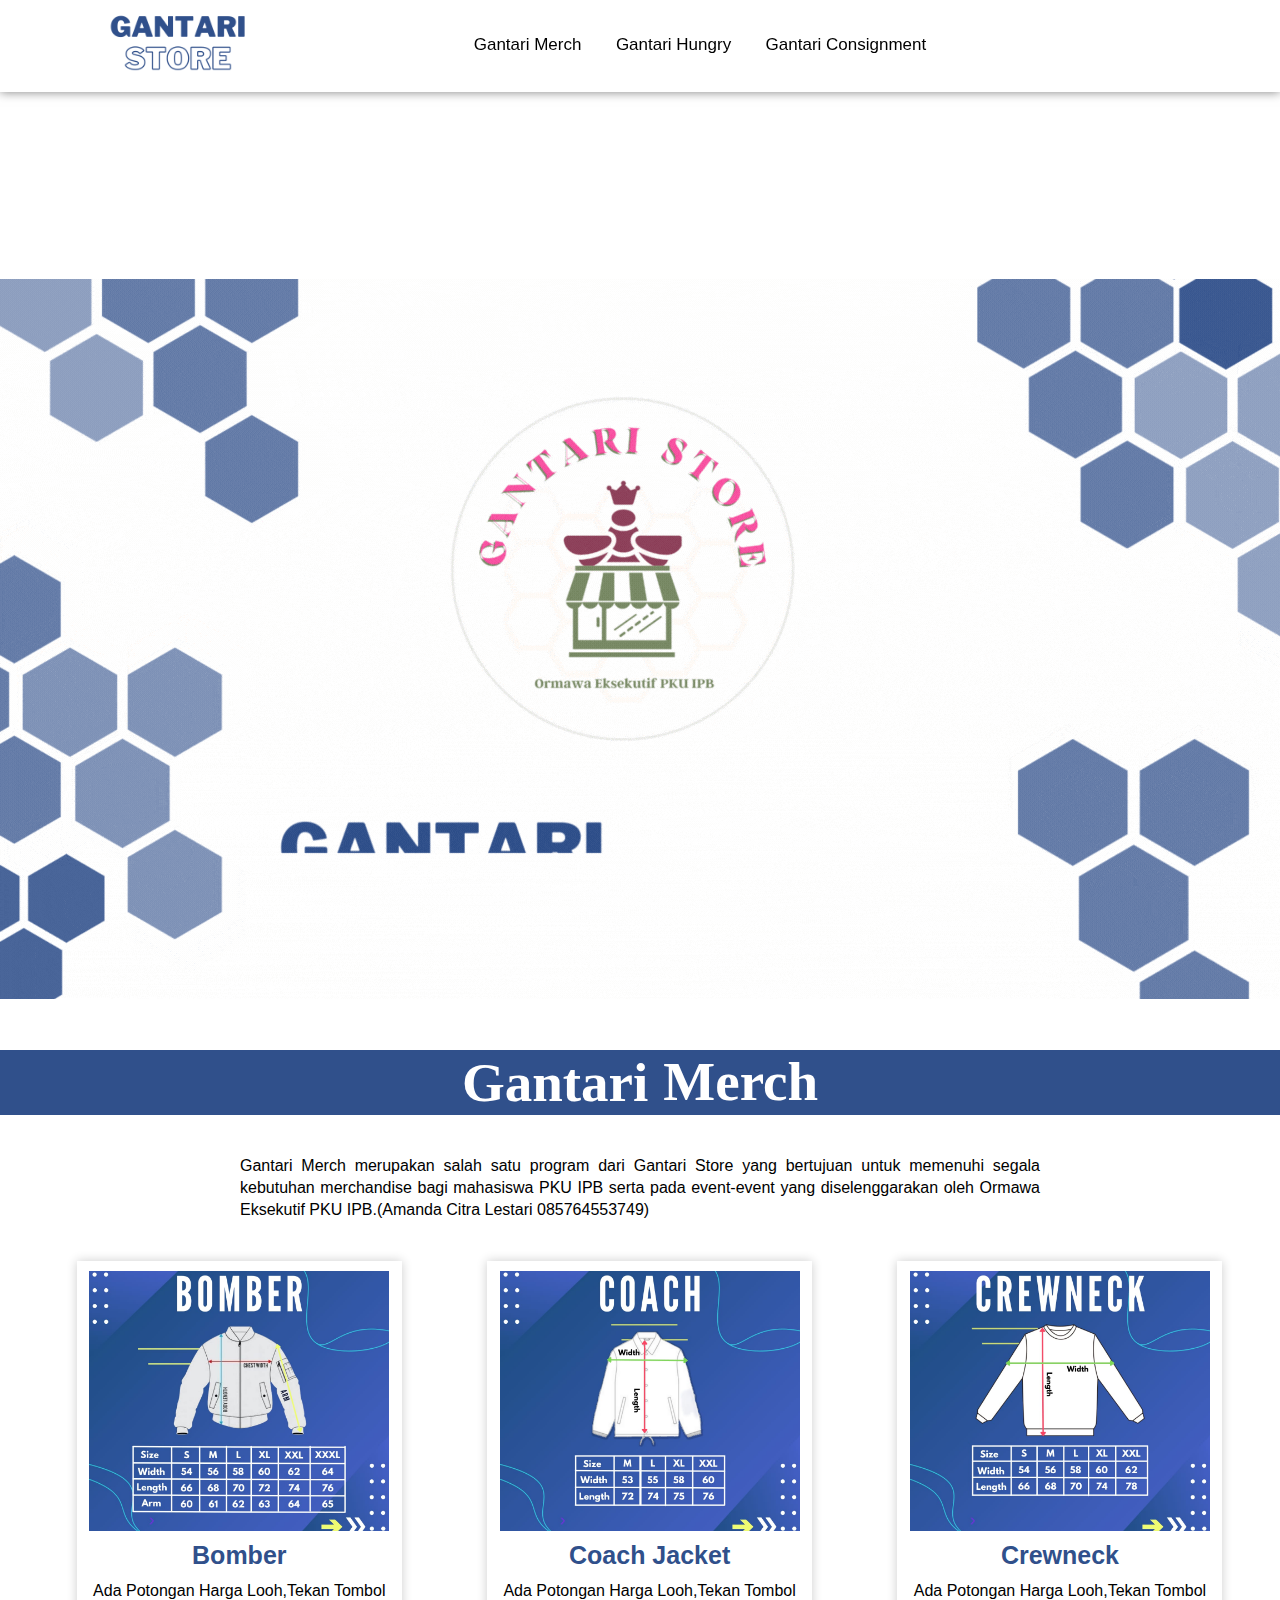
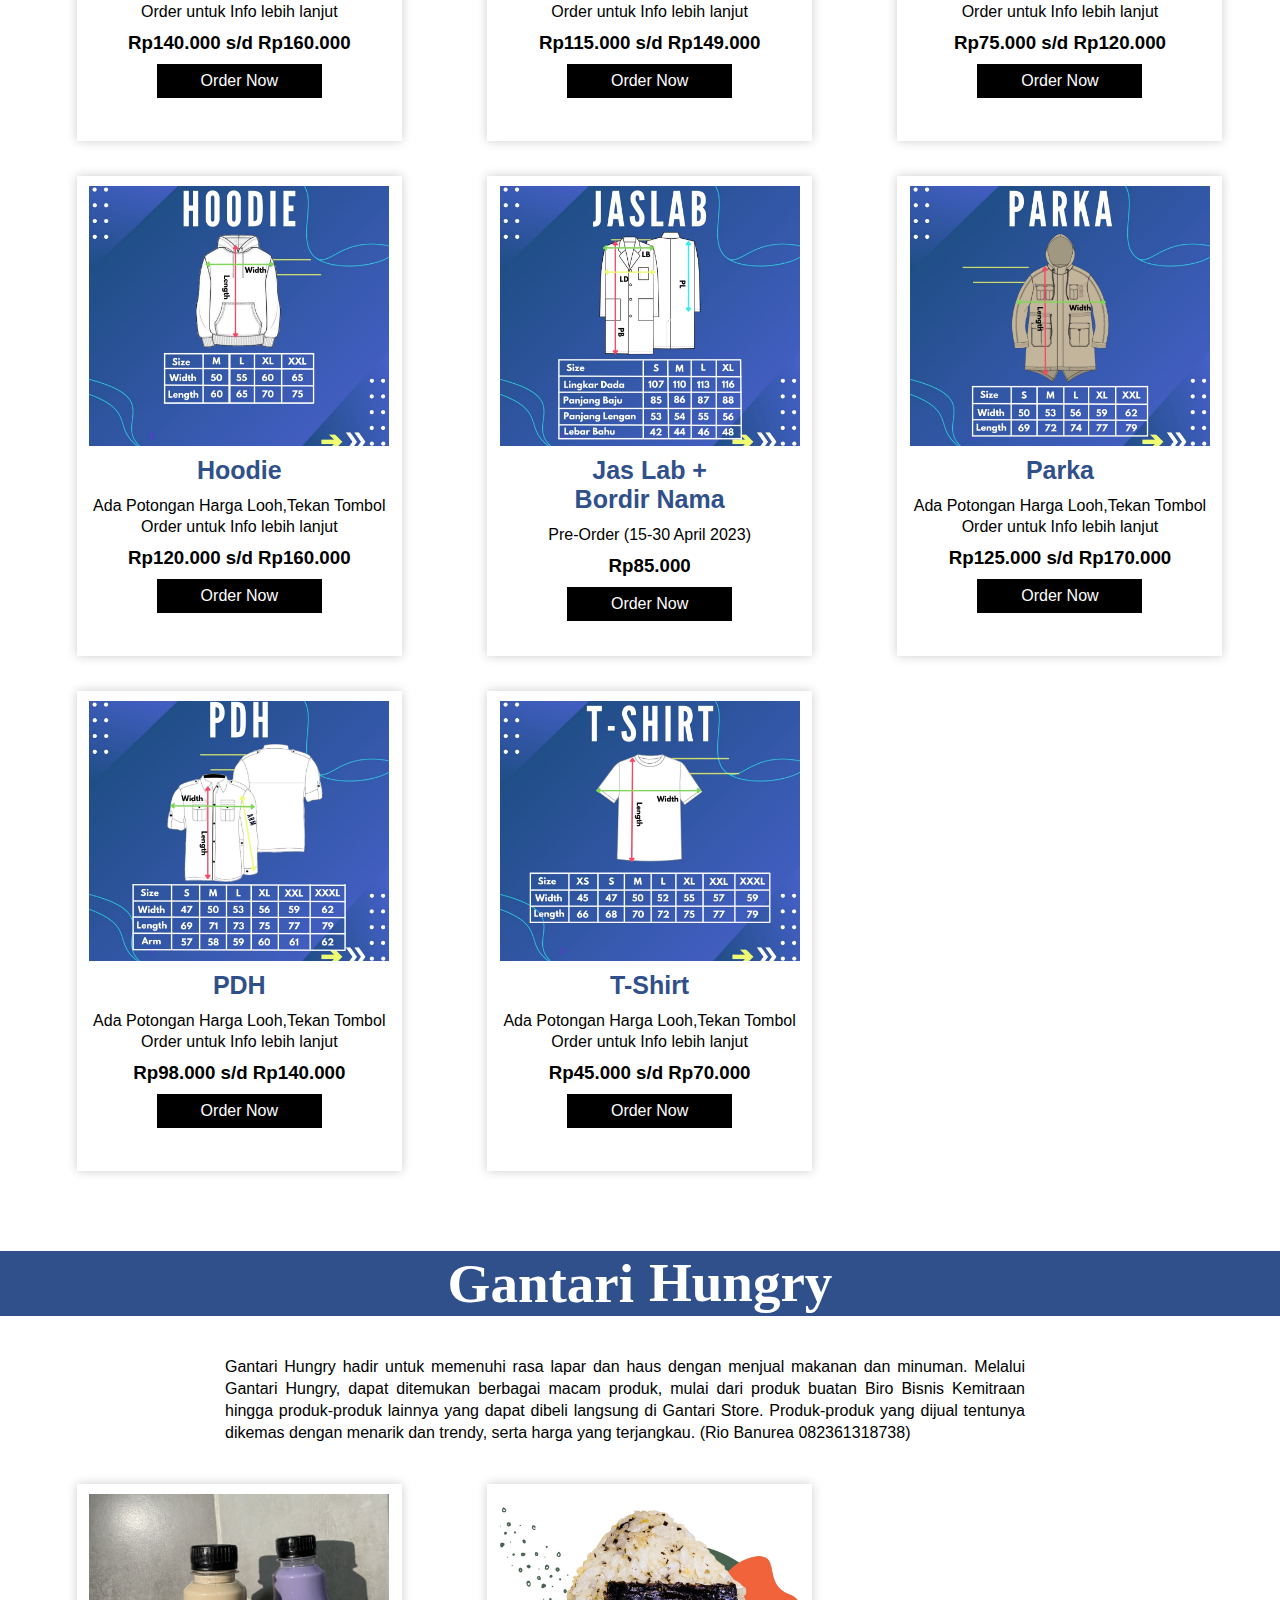
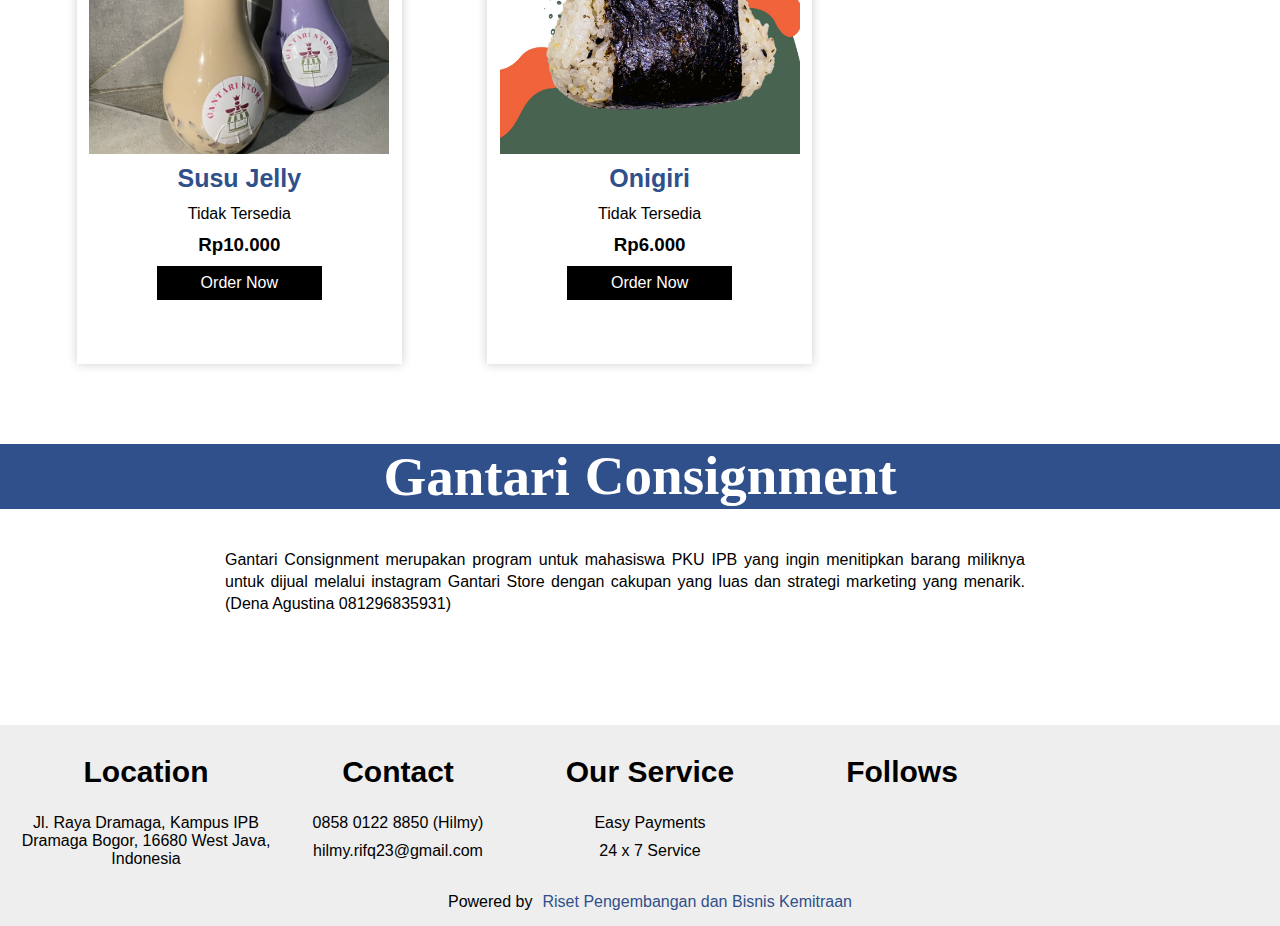
<file: index.html>
<!DOCTYPE html>
<html lang="en">
<head>
    <meta charset="UTF-8">
    <meta http-equiv="X-UA-Compatible" content="IE=edge">
    <meta name="viewport" content="width=device-width, initial-scale=1.0">
    <title>Food Website</title>
    <link rel="stylesheet" href="style.css">
    <link rel="stylesheet" href="https://cdnjs.cloudflare.com/ajax/libs/font-awesome/6.1.1/css/all.min.css" integrity="sha512-KfkfwYDsLkIlwQp6LFnl8zNdLGxu9YAA1QvwINks4PhcElQSvqcyVLLD9aMhXd13uQjoXtEKNosOWaZqXgel0g==" crossorigin="anonymous" referrerpolicy="no-referrer" />
</head>
<body>

    <section id="Home">
        <nav>
            <div class="logo">
                <img src="Merch/LogoStore.png">
            </div>

            <ul>
               
                <li><a href="#Menu">Gantari Merch</a></li>
                <li><a href="#Hungry">Gantari Hungry</a></li>
                <li><a href="#Consignment">Gantari Consignment</a></li>
                <!-- <li><a href="#Order">Order</a></li> -->
            </ul>

            <div class="icon">
              
                <i class="fa-solid fa-magnifying-glass"></i>
                <i class="fa-solid fa-heart"></i>
                <i class="fa-solid fa-cart-shopping"></i>
            </div>

        </nav>
        
        <div class="about" id="About">
            <div class="Logo_Gantari_Store">
                <img src="Merch/Main.gif">
            </div> 
        </div>
    </section>

      


    <!--Menu-->


    <div class="menu" id="Menu">
        <div class="GanMerch">
            <h1>Gantari<span>Merch</span></h1>
        </div>
        
        <div class="Gantari_Merch_Text"> 
            <p>
                Gantari Merch merupakan salah satu program dari Gantari Store yang bertujuan untuk memenuhi segala kebutuhan merchandise bagi mahasiswa PKU IPB serta pada event-event yang diselenggarakan oleh Ormawa Eksekutif PKU IPB.(Amanda Citra Lestari 085764553749) 
            </p>
        </div>
<!-- Burger -->
        <div class="menu_box">
            <div class="menu_card">

                <div class="menu_image">
                    <img src="Merch/Bomber_.jpg">
                </div>

                <div class="small_card">
                    <i class="fa-solid fa-heart"></i>
                </div>

                <div class="menu_info">
                    <h2>Bomber</h2>
                    <p>
                        Ada Potongan Harga Looh,Tekan Tombol Order untuk Info lebih lanjut
                    </p>
                    <h3>Rp140.000 s/d Rp160.000</h3>
                    <div class="menu_icon">
                        <i class="fa-solid fa-star"></i>
                        <i class="fa-solid fa-star"></i>
                        <i class="fa-solid fa-star"></i>
                        <i class="fa-solid fa-star"></i>
                        <i class="fa-solid fa-star-half-stroke"></i>
                    </div>
                    <a href="BomberPage.html" class="menu_btn">Order Now</a>
                </div>

            </div> 
<!-- Pasta -->
            <div class="menu_card">

                <div class="menu_image">
                    <img src="Merch/Coach.jpg">
                </div>

                <div class="small_card">
                    <i class="fa-solid fa-heart"></i>
                </div>

                <div class="menu_info">
                    <h2>Coach Jacket</h2>
                    <p>
                        Ada Potongan Harga Looh,Tekan Tombol Order untuk Info lebih lanjut
                    </p>
                    <h3>Rp115.000 s/d Rp149.000</h3>
                    <div class="menu_icon">
                        <i class="fa-solid fa-star"></i>
                        <i class="fa-solid fa-star"></i>
                        <i class="fa-solid fa-star"></i>
                        <i class="fa-solid fa-star"></i>
                        <i class="fa-solid fa-star-half-stroke"></i>
                    </div>
                    <a href="CoachPage.html" class="menu_btn">Order Now</a>
                </div>

            </div> 
<!-- Lasagna -->
            <div class="menu_card">

                <div class="menu_image">
                    <img src="Merch/Crewneck.jpg">
                </div>

                <div class="small_card">
                    <i class="fa-solid fa-heart"></i>
                </div>

                <div class="menu_info">
                    <h2>Crewneck</h2>
                    <p>
                        Ada Potongan Harga Looh,Tekan Tombol Order untuk Info lebih lanjut
                    </p>
                    <h3>Rp75.000 s/d Rp120.000</h3>
                    <div class="menu_icon">
                        <i class="fa-solid fa-star"></i>
                        <i class="fa-solid fa-star"></i>
                        <i class="fa-solid fa-star"></i>
                        <i class="fa-solid fa-star"></i>
                        <i class="fa-solid fa-star-half-stroke"></i>
                    </div>
                    <a href="CrewneckPage.html" class="menu_btn">Order Now</a>
                </div>

            </div> 
<!-- Chocolate Drink -->
            <div class="menu_card">

                <div class="menu_image">
                    <img src="Merch/Hoodie.jpg">
                </div>

                <div class="small_card">
                    <i class="fa-solid fa-heart"></i>
                </div>

                <div class="menu_info">
                    <h2>Hoodie</h2>
                    <p>
                        Ada Potongan Harga Looh,Tekan Tombol Order untuk Info lebih lanjut
                    </p>
                    <h3>Rp120.000 s/d Rp160.000</h3>
                    <div class="menu_icon">
                        <i class="fa-solid fa-star"></i>
                        <i class="fa-solid fa-star"></i>
                        <i class="fa-solid fa-star"></i>
                        <i class="fa-solid fa-star"></i>
                        <i class="fa-solid fa-star-half-stroke"></i>
                    </div>
                    <a href="HoodiePage.html" class="menu_btn">Order Now</a>
                </div>

            </div> 
<!-- Pizza -->

            <div class="menu_card">

                <div class="menu_image">
                    <img src="Merch/Jas Lab.jpg">
                </div>

                <div class="small_card">
                    <i class="fa-solid fa-heart"></i>
                </div>

                <div class="menu_info">
                    <h2>Jas Lab + Bordir Nama</h2>
                    <p>
                        Pre-Order (15-30 April 2023)
                    </p>
                    <!-- <h2 class="Status_Barang">
                        Pre-Order (15-30 April 2023)
                    </h2> -->
                    <h3>Rp85.000</h3>
                    <div class="menu_icon">
                        <i class="fa-solid fa-star"></i>
                        <i class="fa-solid fa-star"></i>
                        <i class="fa-solid fa-star"></i>
                        <i class="fa-solid fa-star"></i>
                        <i class="fa-solid fa-star-half-stroke"></i>
                    </div>
                    <a href="JaslabPage.html" class="menu_btn">Order Now</a>
                </div>

            </div> 

            <div class="menu_card">

                <div class="menu_image">
                    <img src="Merch/Parka.jpg">
                </div>

                <div class="small_card">
                    <i class="fa-solid fa-heart"></i>
                </div>

                <div class="menu_info">
                    <h2>Parka</h2>
                    <p>
                        Ada Potongan Harga Looh,Tekan Tombol Order untuk Info lebih lanjut
                    </p>
                    <h3>Rp125.000 s/d Rp170.000</h3>
                    <div class="menu_icon">
                        <i class="fa-solid fa-star"></i>
                        <i class="fa-solid fa-star"></i>
                        <i class="fa-solid fa-star"></i>
                        <i class="fa-solid fa-star"></i>
                        <i class="fa-solid fa-star-half-stroke"></i>
                    </div>
                    <a href="ParkaPage.html" class="menu_btn">Order Now</a>
                </div>

            </div> 

            <div class="menu_card">

                <div class="menu_image">
                    <img src="Merch/PDH.jpg">
                </div>

                <div class="small_card">
                    <i class="fa-solid fa-heart"></i>
                </div>

                <div class="menu_info">
                    <h2>PDH</h2>
                    <p>
                        Ada Potongan Harga Looh,Tekan Tombol Order untuk Info lebih lanjut
                    </p>
                    <h3>Rp98.000 s/d Rp140.000</h3>
                    <div class="menu_icon">
                        <i class="fa-solid fa-star"></i>
                        <i class="fa-solid fa-star"></i>
                        <i class="fa-solid fa-star"></i>
                        <i class="fa-solid fa-star"></i>
                        <i class="fa-solid fa-star-half-stroke"></i>
                    </div>
                    <a href="PDHPage.html" class="menu_btn">Order Now</a>
                </div>

            </div> 

            <div class="menu_card">

                <div class="menu_image">
                    <img src="Merch/T-Shirt.jpg">
                </div>

                <div class="small_card">
                    <i class="fa-solid fa-heart"></i>
                </div>

                <div class="menu_info">
                    <h2>T-Shirt</h2>
                    <p>
                        Ada Potongan Harga Looh,Tekan Tombol Order untuk Info lebih lanjut
                    </p>
                    <h3>Rp45.000 s/d Rp70.000</h3>
                    <div class="menu_icon">
                        <i class="fa-solid fa-star"></i>
                        <i class="fa-solid fa-star"></i>
                        <i class="fa-solid fa-star"></i>
                        <i class="fa-solid fa-star"></i>
                        <i class="fa-solid fa-star-half-stroke"></i>
                    </div>
                    <a href="T-ShirtPage.html" class="menu_btn">Order Now</a>
                </div>

           


            </div> 
            
        </div>

    </div>

    <!-- =-=-=-=-=-=-=-=-=-=-=Gantari Hungry=-=-=-=-=-=-=-=-=-=-=-=- -->

    <div class="menu" id="Hungry">
        <div class="GanHung">
            <h1>Gantari<span>Hungry</span></h1>
        </div>
        
        <div class="Gantari_Hung_Text"> 
            <p>
                Gantari Hungry hadir untuk memenuhi rasa lapar dan haus dengan menjual makanan dan minuman. Melalui Gantari Hungry, dapat ditemukan berbagai macam produk, mulai dari produk buatan Biro Bisnis Kemitraan hingga produk-produk lainnya yang dapat dibeli langsung di Gantari Store. Produk-produk yang dijual tentunya dikemas dengan menarik dan trendy, serta harga yang terjangkau. (Rio Banurea 082361318738)
 
            </p>
        </div>

        <div class="menu_box">
            <div class="menu_card">

                <div class="menu_image">
                    <img src="Merch/Sujel1.jpg">
                </div>

                <div class="small_card">
                    <i class="fa-solid fa-heart"></i>
                </div>

                <div class="menu_info">
                    <h2>Susu Jelly</h2>
                    <p>
                        Tidak Tersedia
                    </p>
                    <h3>Rp10.000</h3>
                    <div class="menu_icon">
                        <i class="fa-solid fa-star"></i>
                        <i class="fa-solid fa-star"></i>
                        <i class="fa-solid fa-star"></i>
                        <i class="fa-solid fa-star"></i>
                        <i class="fa-solid fa-star-half-stroke"></i>
                    </div>
                    <a href="SujelPage.html" class="menu_btn">Order Now</a>
                </div>

            </div> 
<!-- Pasta -->
            <div class="menu_card">

                <div class="menu_image">
                    <img src="Merch/onigiri 2.jpeg">
                </div>

                <div class="small_card">
                    <i class="fa-solid fa-heart"></i>
                </div>

                <div class="menu_info">
                    <h2>Onigiri</h2>
                    <p>
                       Tidak Tersedia
                    </p>
                    <h3>Rp6.000</h3>
                    <div class="menu_icon">
                        <i class="fa-solid fa-star"></i>
                        <i class="fa-solid fa-star"></i>
                        <i class="fa-solid fa-star"></i>
                        <i class="fa-solid fa-star"></i>
                        <i class="fa-solid fa-star-half-stroke"></i>
                    </div>
                    <a href="OnigiriPage.html" class="menu_btn">Order Now</a>
                </div>

            </div> 

     



            </div> 
            
        </div>

    </div>

<!-- Gantari Consignment -->

    <div class="menu" id="Consignment">
        <div class="GanCon">
            <h1>Gantari<span>Consignment</span></h1>
        </div>
        
        <div class="Gantari_Con_Text"> 
            <p>
                Gantari Consignment merupakan program untuk mahasiswa PKU IPB yang ingin menitipkan barang miliknya untuk dijual melalui instagram Gantari Store dengan cakupan yang luas dan strategi marketing yang menarik. (Dena Agustina
                081296835931)

            </p>
        </div>
<!-- Burger -->
        <!-- <div class="menu_box">
            <div class="menu_card">

                <div class="menu_image">
                    <img src="Merch/Bomber_.jpg">
                </div>

                <div class="small_card">
                    <i class="fa-solid fa-heart"></i>
                </div>

                <div class="menu_info">
                    <h2>Buger</h2>
                    <p>
                        Lorem, ipsum dolor sit amet consectetur adipisicing elit. Laborum assumenda voluptates
                    </p>
                    <h3>$20.00</h3>
                    <div class="menu_icon">
                        <i class="fa-solid fa-star"></i>
                        <i class="fa-solid fa-star"></i>
                        <i class="fa-solid fa-star"></i>
                        <i class="fa-solid fa-star"></i>
                        <i class="fa-solid fa-star-half-stroke"></i>
                    </div>
                    <a href="#" class="menu_btn">Order Now</a>
                </div>

            </div> 

            <div class="menu_card">

                <div class="menu_image">
                    <img src="Merch/Coach.jpg">
                </div>

                <div class="small_card">
                    <i class="fa-solid fa-heart"></i>
                </div>

                <div class="menu_info">
                    <h2>pasta</h2>
                    <p>
                        Lorem, ipsum dolor sit amet consectetur adipisicing elit. Laborum assumenda voluptates
                    </p>
                    <h3>$20.00</h3>
                    <div class="menu_icon">
                        <i class="fa-solid fa-star"></i>
                        <i class="fa-solid fa-star"></i>
                        <i class="fa-solid fa-star"></i>
                        <i class="fa-solid fa-star"></i>
                        <i class="fa-solid fa-star-half-stroke"></i>
                    </div>
                    <a href="#" class="menu_btn">Order Now</a>
                </div>

            </div>  -->

     



            </div> 
            
        </div>

    </div>










    

    <footer>
        <div class="footer_main">

            <div class="footer_tag">
                <h2>Location</h2>
                <p>Jl. Raya Dramaga, Kampus IPB Dramaga Bogor, 16680 West Java, Indonesia</p>
              
            </div>

            <!-- <div class="footer_tag">
                <h2>Quick Link</h2>
                <p>Home</p>
                <p>About</p>
                <p>Menu</p>
                <p>Gallary</p>
                <p>Order</p>
            </div> -->

            <div class="footer_tag">
                <h2>Contact</h2>
                
                <p>0858 0122 8850 (Hilmy)</p>
                <p>hilmy.rifq23@gmail.com</p>
               
            </div>

            <div class="footer_tag">
                <h2>Our Service</h2>
                <p>Easy Payments</p>
                <p>24 x 7 Service</p>
            </div>

            <div class="footer_tag">
                <h2>Follows</h2>
                <a href="https://instagram.com/gantaristore23?igshid=YmMyMTA2M2Y=" class="fa-brands fa-instagram"></a>
                <a href="https://twitter.com/ormawaeksepku?t=xQ8YAawbN9DluDA7KidaJg&s=08" class="fa-brands fa-twitter"></a>
                <!-- <a href="#" class="fa-brands fa-facebook-f"></a> -->
                
    
            </div>

        </div>

        <p class="end">Powered by<span>Riset Pengembangan dan Bisnis Kemitraan</span></p>

    </footer>



    
</body>
</html>
</file>
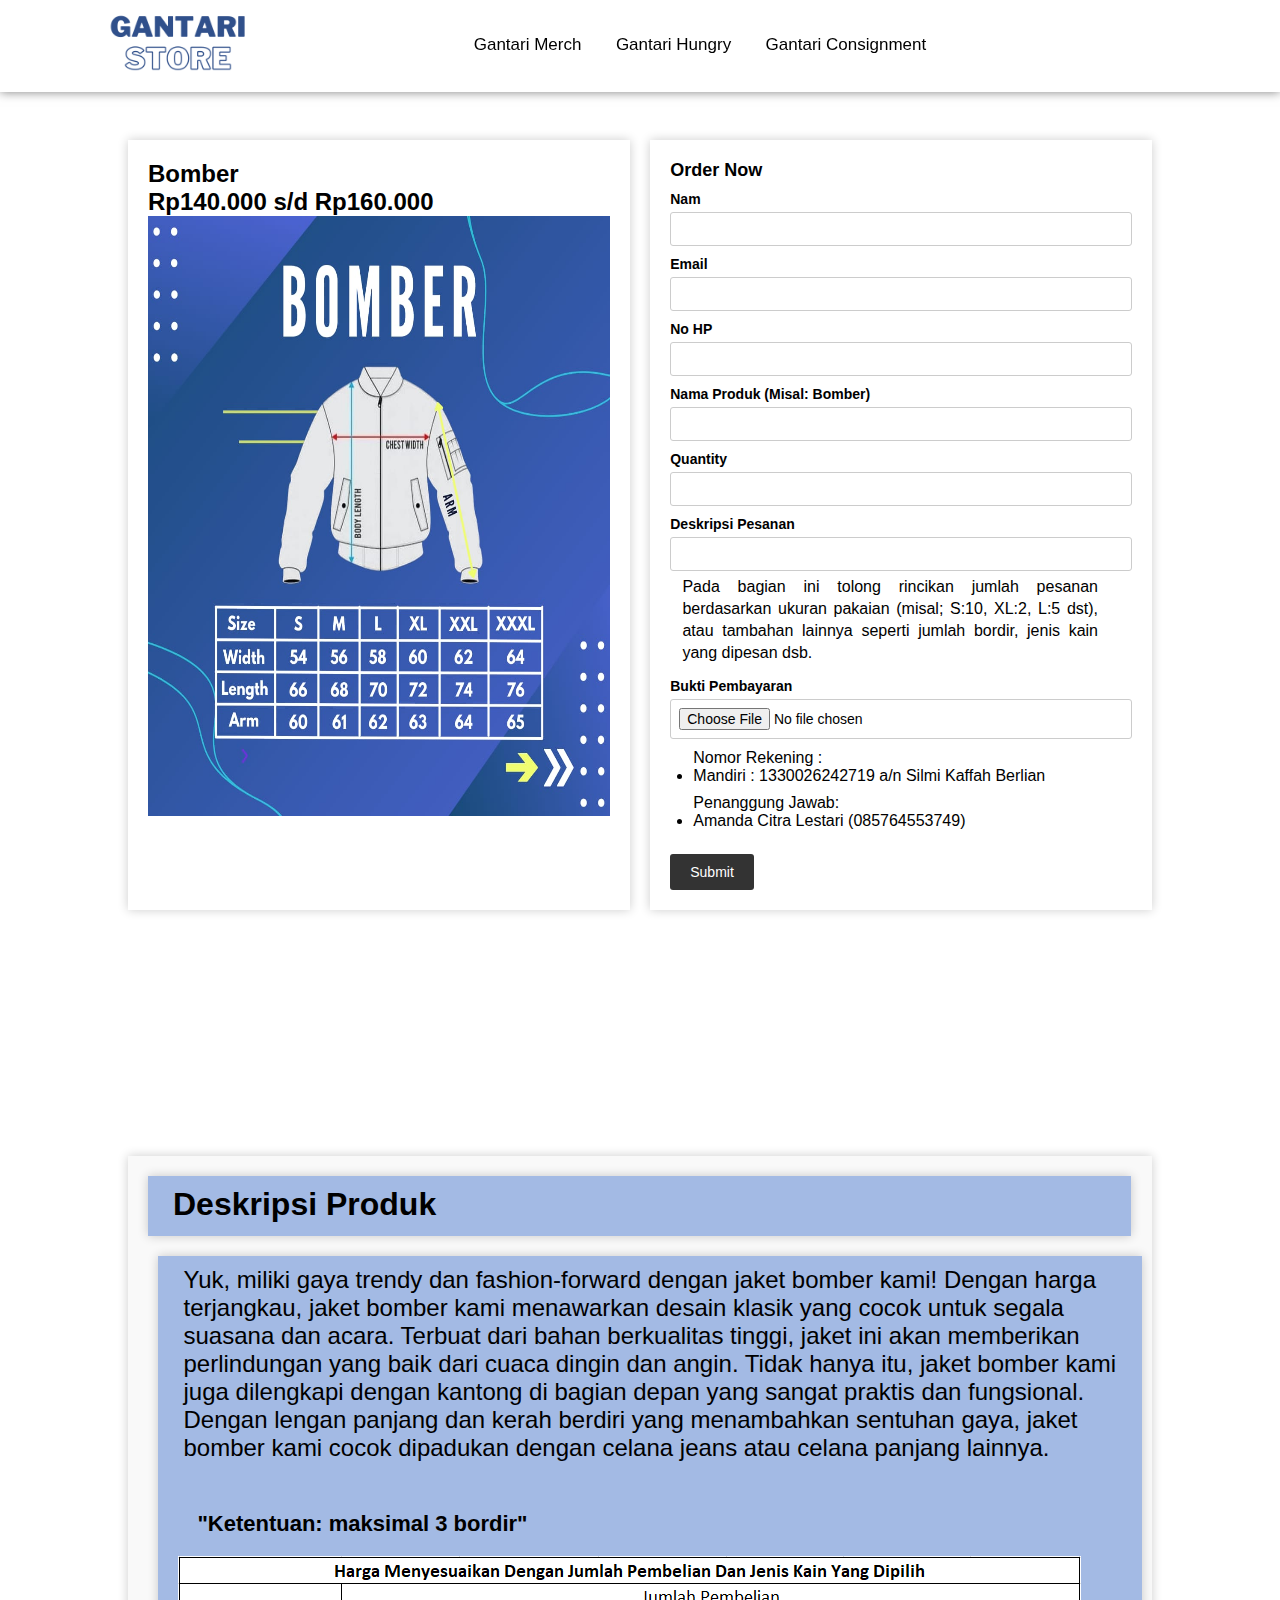
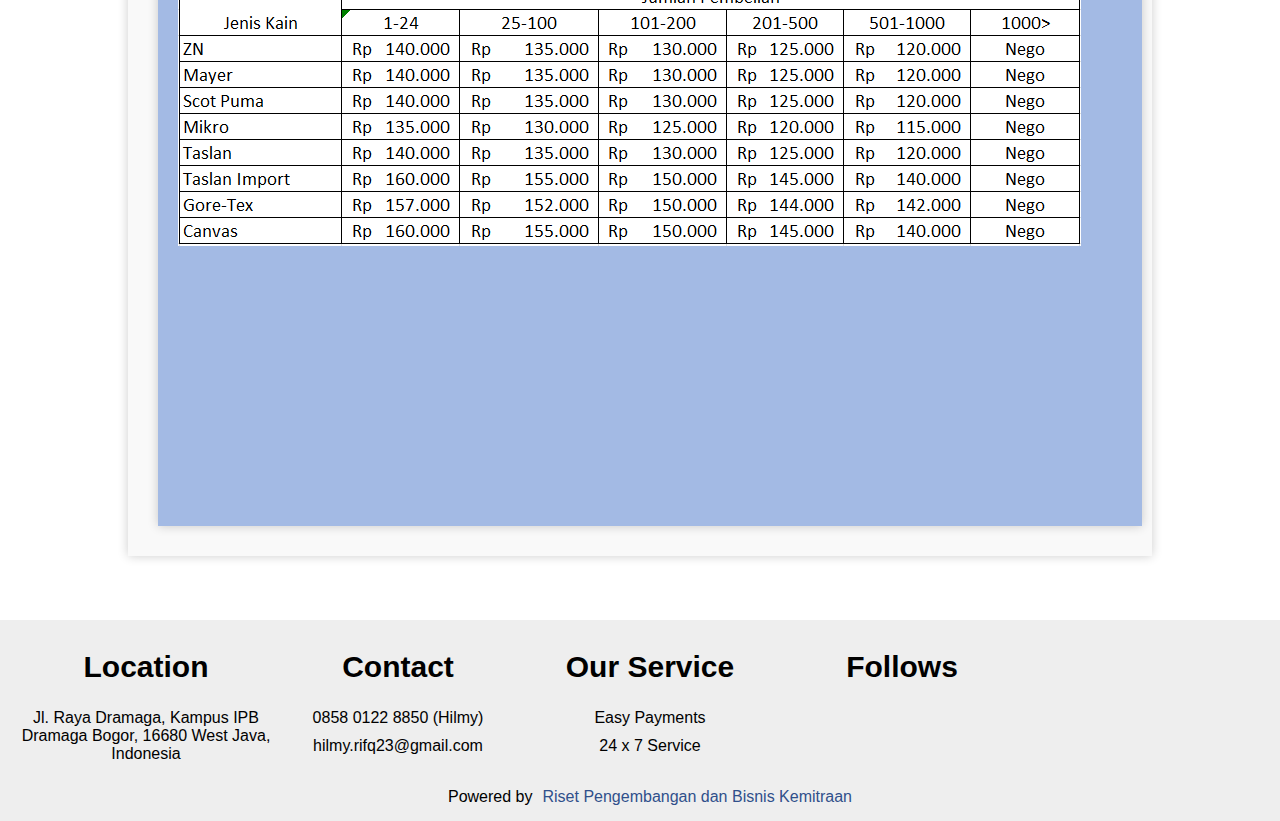
<file: BomberPage.html>
<!DOCTYPE html>
<html>
	<head>
		<meta charset="UTF-8">
		<meta http-equiv="X-UA-Compatible" content="IE=edge">
		<meta name="viewport" content="width=device-width, initial-scale=1.0">
		<title>Food Website</title>
		<link rel="stylesheet" href="https://cdnjs.cloudflare.com/ajax/libs/font-awesome/6.1.1/css/all.min.css" integrity="sha512-KfkfwYDsLkIlwQp6LFnl8zNdLGxu9YAA1QvwINks4PhcElQSvqcyVLLD9aMhXd13uQjoXtEKNosOWaZqXgel0g==" crossorigin="anonymous" referrerpolicy="no-referrer" /> 
		<link rel="stylesheet" href="test2.css">
	</head>
<body>
	<section id="Home">
        <nav>
            <div class="logo">
                <img src="Merch/LogoStore.png">
            </div>

            <ul>
                <li><a href="index.html">Gantari Merch</a></li>
                <li><a href="index.html">Gantari Hungry</a></li>
                <li><a href="index.html">Gantari Consignment</a></li>
                <!-- <li><a href="#Order">Order</a></li> -->
            </ul>

            <div class="icon">
              
                <i class="fa-solid fa-magnifying-glass"></i>
                <i class="fa-solid fa-heart"></i>
                <i class="fa-solid fa-cart-shopping"></i>
            </div>

        </nav>
    

        <div class="container">
            <div class="box2">
                <div class="product_description">
                    <h2>Bomber</h2>
                    <h2>Rp140.000 s/d Rp160.000</h2>

                    
                    <div class="gambar_produk">
                        <img src="Merch/Bomber_.jpg">
                    </div>
                </div>
                <div class="order_form">
                    <h3>Order Now</h3>
                    <form action="/" method="POST"  enctype="multipart/form-data">
                        <label for="name">Nam</label>
                        <input type="text" id="name" name="name" required>
                        <label for="email">Email</label>
                        <input type="email" id="email" name="email" required>
                        <label for="phone">No HP</label>
                        <input type="tel" id="phone" name="phone" required>
                        <label for="name">Nama Produk (Misal: Bomber) </label>
                        <input type="text" id="product_name" name="product_name" required>
                        <label for="quantity">Quantity</label>
                        <input type="number" id="quantity" name="quantity" required>
                        <label for="order_description">Deskripsi Pesanan</label>
                        <input type="text" id="order_description" name="order_description" required>
                        <p>Pada bagian ini tolong rincikan jumlah pesanan berdasarkan ukuran pakaian (misal; S:10, XL:2, L:5  dst), atau tambahan lainnya seperti jumlah bordir, jenis kain yang dipesan dsb.</p>
                        <label class="BuktiBayar1" for="payment_proof">Bukti Pembayaran</label>
                        <input class="BuktiBayar2" type="file" id="payment_proof" name="payment_proof" accept="image/*" required>
                        <ul class="Norek"> Nomor Rekening :
                            <!-- <li>Dana : 085801228850 a/n Fulan</li> -->
                            <li>Mandiri : 1330026242719 a/n Silmi Kaffah Berlian</li>
                            <!-- <li>BSI :0390q4 nq4982q 984 a/n Fulan </li>
                            <li>BNI: 909e8r ru90ur ewur0eur a/n Fulan</li> -->
                        </ul>

                        <ul class="Info">Penanggung Jawab:
                            <li> Amanda Citra Lestari (085764553749) </li>
                        </ul>
                        <button class="TombolS" type="submit">Submit</button>
    
                    </form>
                </div>
            </div>
        </div>
        
    </section>

        <div class="Deskripsi_Produk">
            <div class="All-Text-container">
                <div class="Title-Text-Container">
                    <h3>Deskripsi Produk</h3>
                </div>

                <div class="Desc-Text-Container">
                    <p>Yuk, miliki gaya trendy dan fashion-forward dengan jaket bomber kami! Dengan harga terjangkau, jaket bomber kami menawarkan desain klasik yang cocok untuk segala suasana dan acara. Terbuat dari bahan berkualitas tinggi, jaket ini akan memberikan perlindungan yang baik dari cuaca dingin dan angin. Tidak hanya itu, jaket bomber kami juga dilengkapi dengan kantong di bagian depan yang sangat praktis dan fungsional. Dengan lengan panjang dan kerah berdiri yang menambahkan sentuhan gaya, jaket bomber kami cocok dipadukan dengan celana jeans atau celana panjang lainnya.</p>
                    <h2 class="ketentuan">"Ketentuan: maksimal 3 bordir" </h2>
                    <img src="Merch/Harga Bomber 3.png">
            
                </div>  
            </div>
        </div>
        

            
	
	


        <footer>
            <div class="footer_main">
    
                <div class="footer_tag">
                    <h2>Location</h2>
                    <p>Jl. Raya Dramaga, Kampus IPB Dramaga Bogor, 16680 West Java, Indonesia</p>
                  
                </div>
    
                <!-- <div class="footer_tag">
                    <h2>Quick Link</h2>
                    <p>Home</p>
                    <p>About</p>
                    <p>Menu</p>
                    <p>Gallary</p>
                    <p>Order</p>
                </div> -->
    
                <div class="footer_tag">
                    <h2>Contact</h2>
                    
                    <p>0858 0122 8850 (Hilmy)</p>
                    <p>hilmy.rifq23@gmail.com</p>
                   
                </div>
    
                <div class="footer_tag">
                    <h2>Our Service</h2>
                    <p>Easy Payments</p>
                    <p>24 x 7 Service</p>
                </div>
    
                <div class="footer_tag">
                    <h2>Follows</h2>
                    <a href="https://instagram.com/gantaristore23?igshid=YmMyMTA2M2Y=" class="fa-brands fa-instagram"></a>
                    <a href="https://twitter.com/ormawaeksepku?t=xQ8YAawbN9DluDA7KidaJg&s=08" class="fa-brands fa-twitter"></a>
                    <!-- <a href="#" class="fa-brands fa-facebook-f"></a> -->
                    

                </div>
    
            </div>
    
            <p class="end">Powered by<span>Riset Pengembangan dan Bisnis Kemitraan</span></p>
    
        </footer>
</body>
</html>
</file>
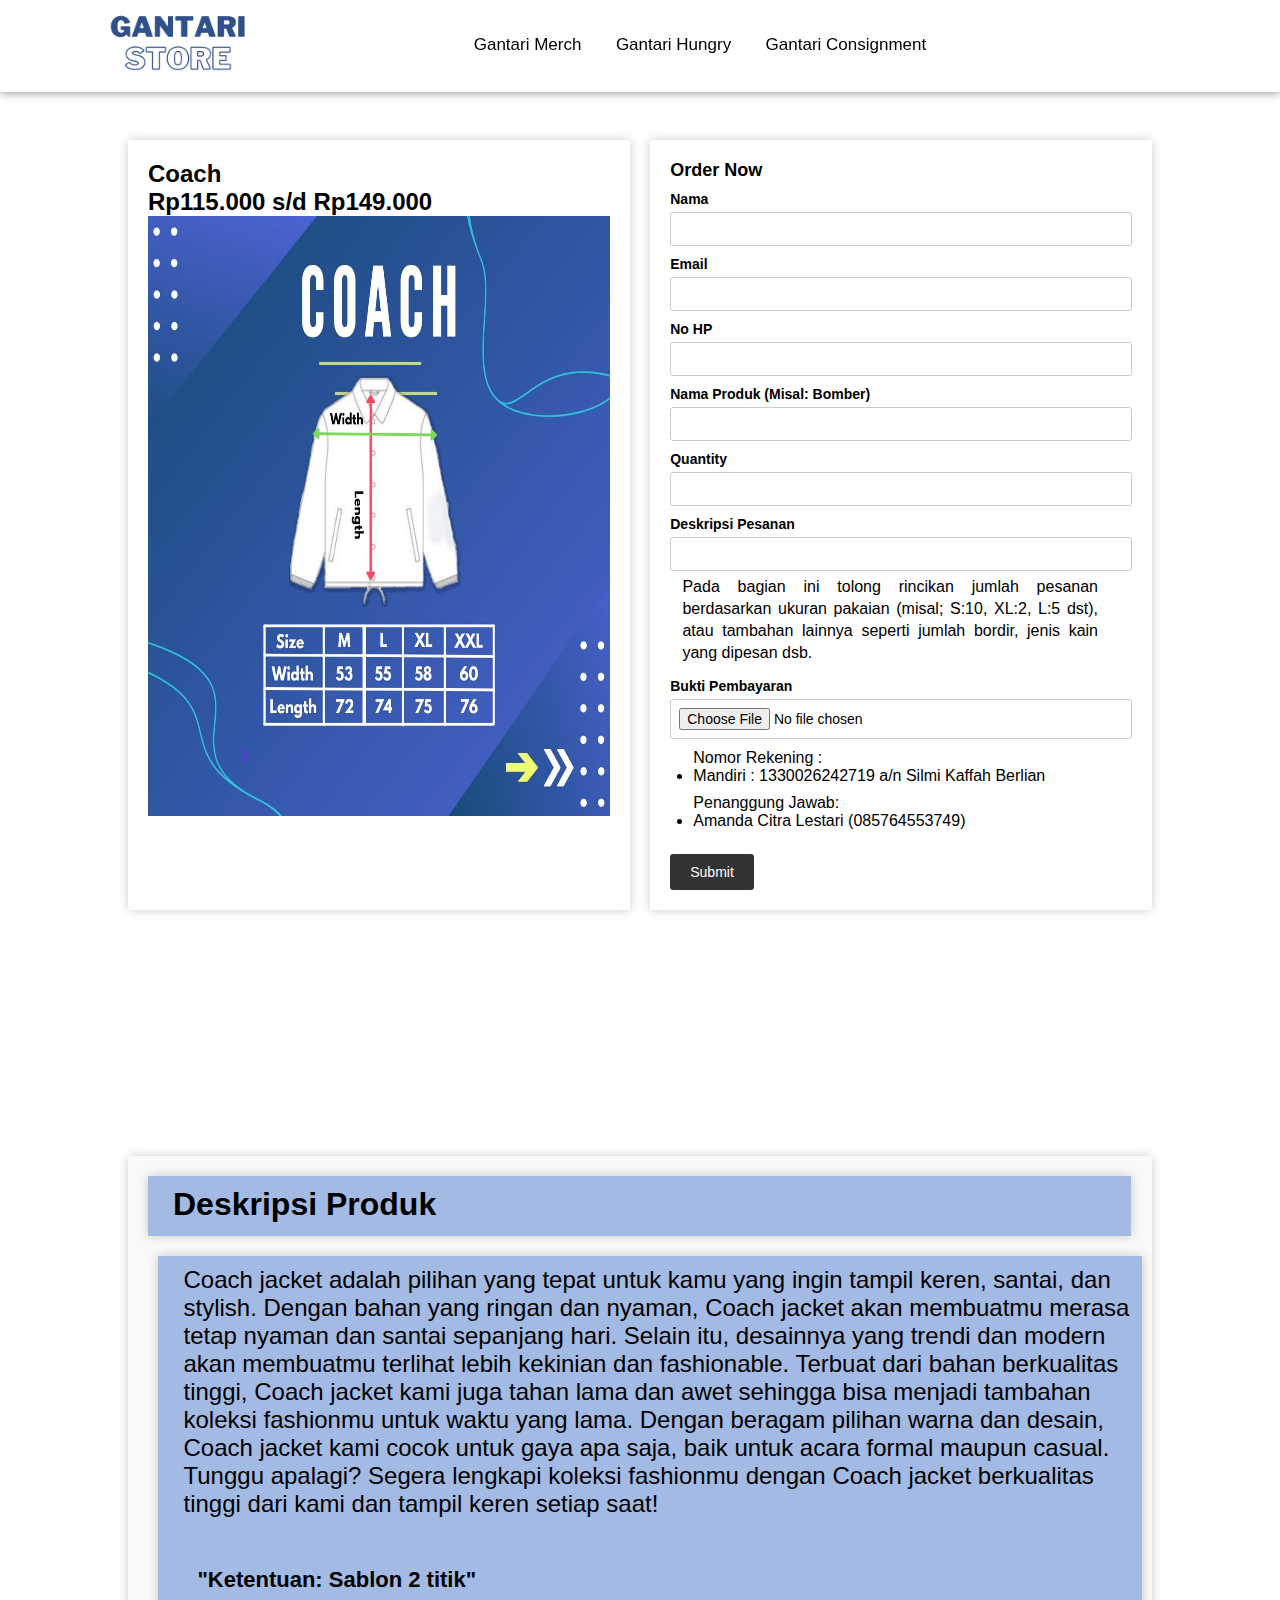
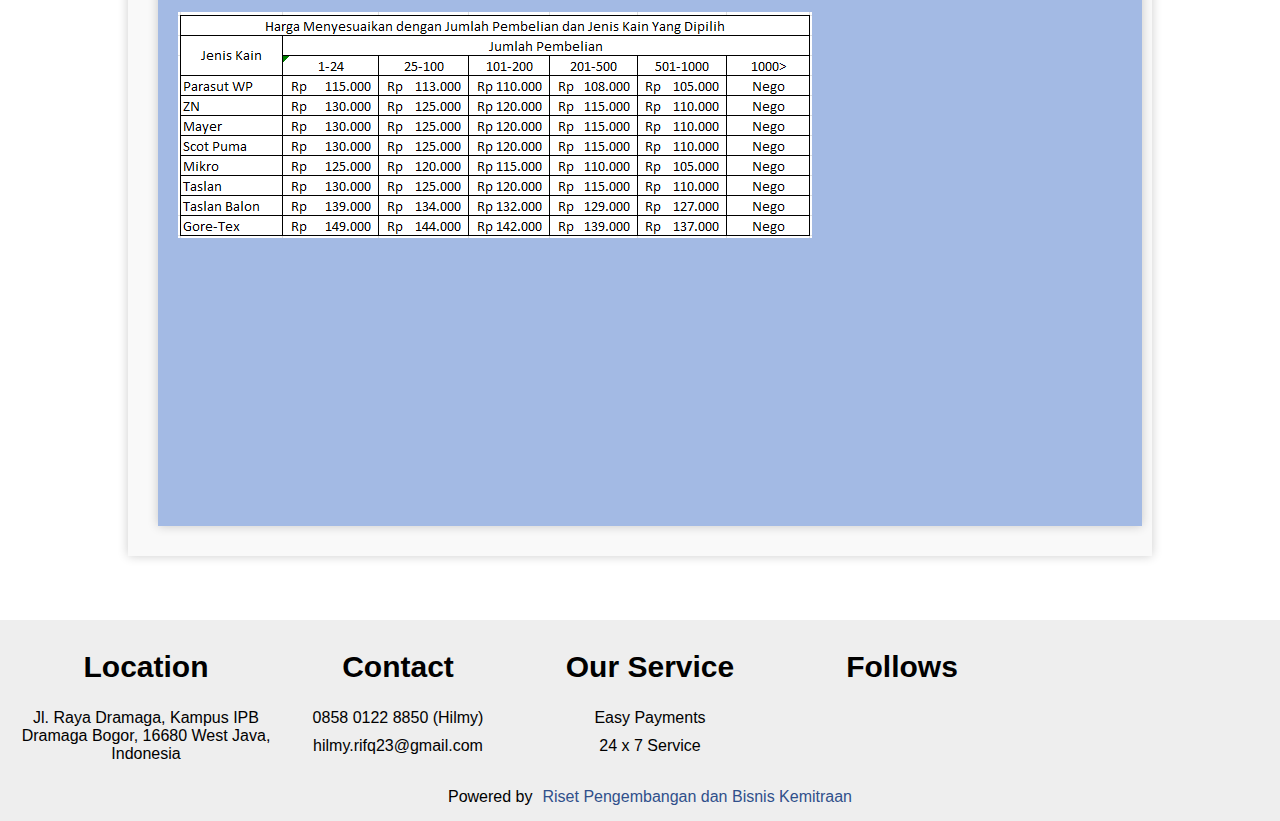
<file: CoachPage.html>
<!DOCTYPE html>
<html>
	<head>
		<meta charset="UTF-8">
		<meta http-equiv="X-UA-Compatible" content="IE=edge">
		<meta name="viewport" content="width=device-width, initial-scale=1.0">
		<title>Food Website</title>
		<link rel="stylesheet" href="https://cdnjs.cloudflare.com/ajax/libs/font-awesome/6.1.1/css/all.min.css" integrity="sha512-KfkfwYDsLkIlwQp6LFnl8zNdLGxu9YAA1QvwINks4PhcElQSvqcyVLLD9aMhXd13uQjoXtEKNosOWaZqXgel0g==" crossorigin="anonymous" referrerpolicy="no-referrer" /> 
		<link rel="stylesheet" href="test2.css">
	</head>
<body>
	<section id="Home">
        <nav>
            <div class="logo">
                <img src="Merch/LogoStore.png">
            </div>

            <ul>
               
                <li><a href="index.html">Gantari Merch</a></li>
                <li><a href="index.html">Gantari Hungry</a></li>
                <li><a href="index.html">Gantari Consignment</a></li>
                <!-- <li><a href="#Order">Order</a></li> -->
            </ul>

            <div class="icon">
              
                <i class="fa-solid fa-magnifying-glass"></i>
                <i class="fa-solid fa-heart"></i>
                <i class="fa-solid fa-cart-shopping"></i>
            </div>

        </nav>
    

        <div class="container">
            <div class="box2">
                <div class="product_description">
                    <h2>Coach</h2>
                    <h2>Rp115.000 s/d Rp149.000</h2>

                    
                    <div class="gambar_produk">
                        <img src="Merch/Coach.jpg">
                    </div>
                </div>
                <div class="order_form">
                    <h3>Order Now</h3>
                    <form>
                        <label for="name">Nama</label>
                        <input type="text" id="name" name="name" required>
                        <label for="email">Email</label>
                        <input type="email" id="email" name="email" required>
                        <label for="phone">No HP</label>
                        <input type="tel" id="phone" name="phone" required>
                        <label for="name">Nama Produk (Misal: Bomber) </label>
                        <input type="text" id="name" name="name" required>
                        
                        <label for="quantity">Quantity</label>
                        <input type="number" id="quantity" name="quantity" required>
                        <label for="Deskripsi Pesanan">Deskripsi Pesanan</label>
                        <input type="text" id="name" name="name" required>
                        <p>Pada bagian ini tolong rincikan jumlah pesanan berdasarkan ukuran pakaian (misal; S:10, XL:2, L:5  dst), atau tambahan lainnya seperti jumlah bordir, jenis kain yang dipesan dsb.</p>
                        <label class="BuktiBayar1" for="payment_proof">Bukti Pembayaran</label>
                        <input class="BuktiBayar2" type="file" id="payment_proof" name="payment_proof" accept="image/*" required>
                        <ul class="Norek"> Nomor Rekening :
                            <!-- <li>Dana : 085801228850 a/n Fulan</li> -->
                            <li>Mandiri : 1330026242719 a/n Silmi Kaffah Berlian</li>
                            <!-- <li>BSI :0390q4 nq4982q 984 a/n Fulan </li>
                            <li>BNI: 909e8r ru90ur ewur0eur a/n Fulan</li> -->
                        </ul>

                        <ul class="Info">Penanggung Jawab:
                            <li> Amanda Citra Lestari (085764553749) </li>
                        </ul>
                        <button class="TombolS" type="submit">Submit</button>
    
                    </form>
                </div>
            </div>
        </div>
        
    </section>

        <div class="Deskripsi_Produk">
            <div class="All-Text-container">
                <div class="Title-Text-Container">
                    <h3>Deskripsi Produk</h3>
                </div>

                <div class="Desc-Text-Container">
                    <p>Coach jacket adalah pilihan yang tepat untuk kamu yang ingin tampil keren, santai, dan stylish. Dengan bahan yang ringan dan nyaman, Coach jacket akan membuatmu merasa tetap nyaman dan santai sepanjang hari. Selain itu, desainnya yang trendi dan modern akan membuatmu terlihat lebih kekinian dan fashionable. Terbuat dari bahan berkualitas tinggi, Coach jacket kami juga tahan lama dan awet sehingga bisa menjadi tambahan koleksi fashionmu untuk waktu yang lama. Dengan beragam pilihan warna dan desain, Coach jacket kami cocok untuk gaya apa saja, baik untuk acara formal maupun casual. Tunggu apalagi? Segera lengkapi koleksi fashionmu dengan Coach jacket berkualitas tinggi dari kami dan tampil keren setiap saat!</p>
                        <h2 class="ketentuan">"Ketentuan: Sablon 2 titik" </h2>
                    <img src="Merch/Harga Coach Jacket.png">
            
                </div>  
            </div>
        </div>
        

            
	
	


        <footer>
            <div class="footer_main">
    
                <div class="footer_tag">
                    <h2>Location</h2>
                    <p>Jl. Raya Dramaga, Kampus IPB Dramaga Bogor, 16680 West Java, Indonesia</p>
                  
                </div>
    
                <!-- <div class="footer_tag">
                    <h2>Quick Link</h2>
                    <p>Home</p>
                    <p>About</p>
                    <p>Menu</p>
                    <p>Gallary</p>
                    <p>Order</p>
                </div> -->
    
                <div class="footer_tag">
                    <h2>Contact</h2>
                    
                    <p>0858 0122 8850 (Hilmy)</p>
                    <p>hilmy.rifq23@gmail.com</p>
                   
                </div>
    
                <div class="footer_tag">
                    <h2>Our Service</h2>
                    <p>Easy Payments</p>
                    <p>24 x 7 Service</p>
                </div>
    
                <div class="footer_tag">
                    <h2>Follows</h2>
                    <a href="https://instagram.com/gantaristore23?igshid=YmMyMTA2M2Y=" class="fa-brands fa-instagram"></a>
                    <a href="https://twitter.com/ormawaeksepku?t=xQ8YAawbN9DluDA7KidaJg&s=08" class="fa-brands fa-twitter"></a>
                    <!-- <a href="#" class="fa-brands fa-facebook-f"></a> -->
                    

                </div>
    
            </div>
    
            <p class="end">Powered by<span>Riset Pengembangan dan Bisnis Kemitraan</span></p>
    
        </footer>
</body>
</html>
</file>
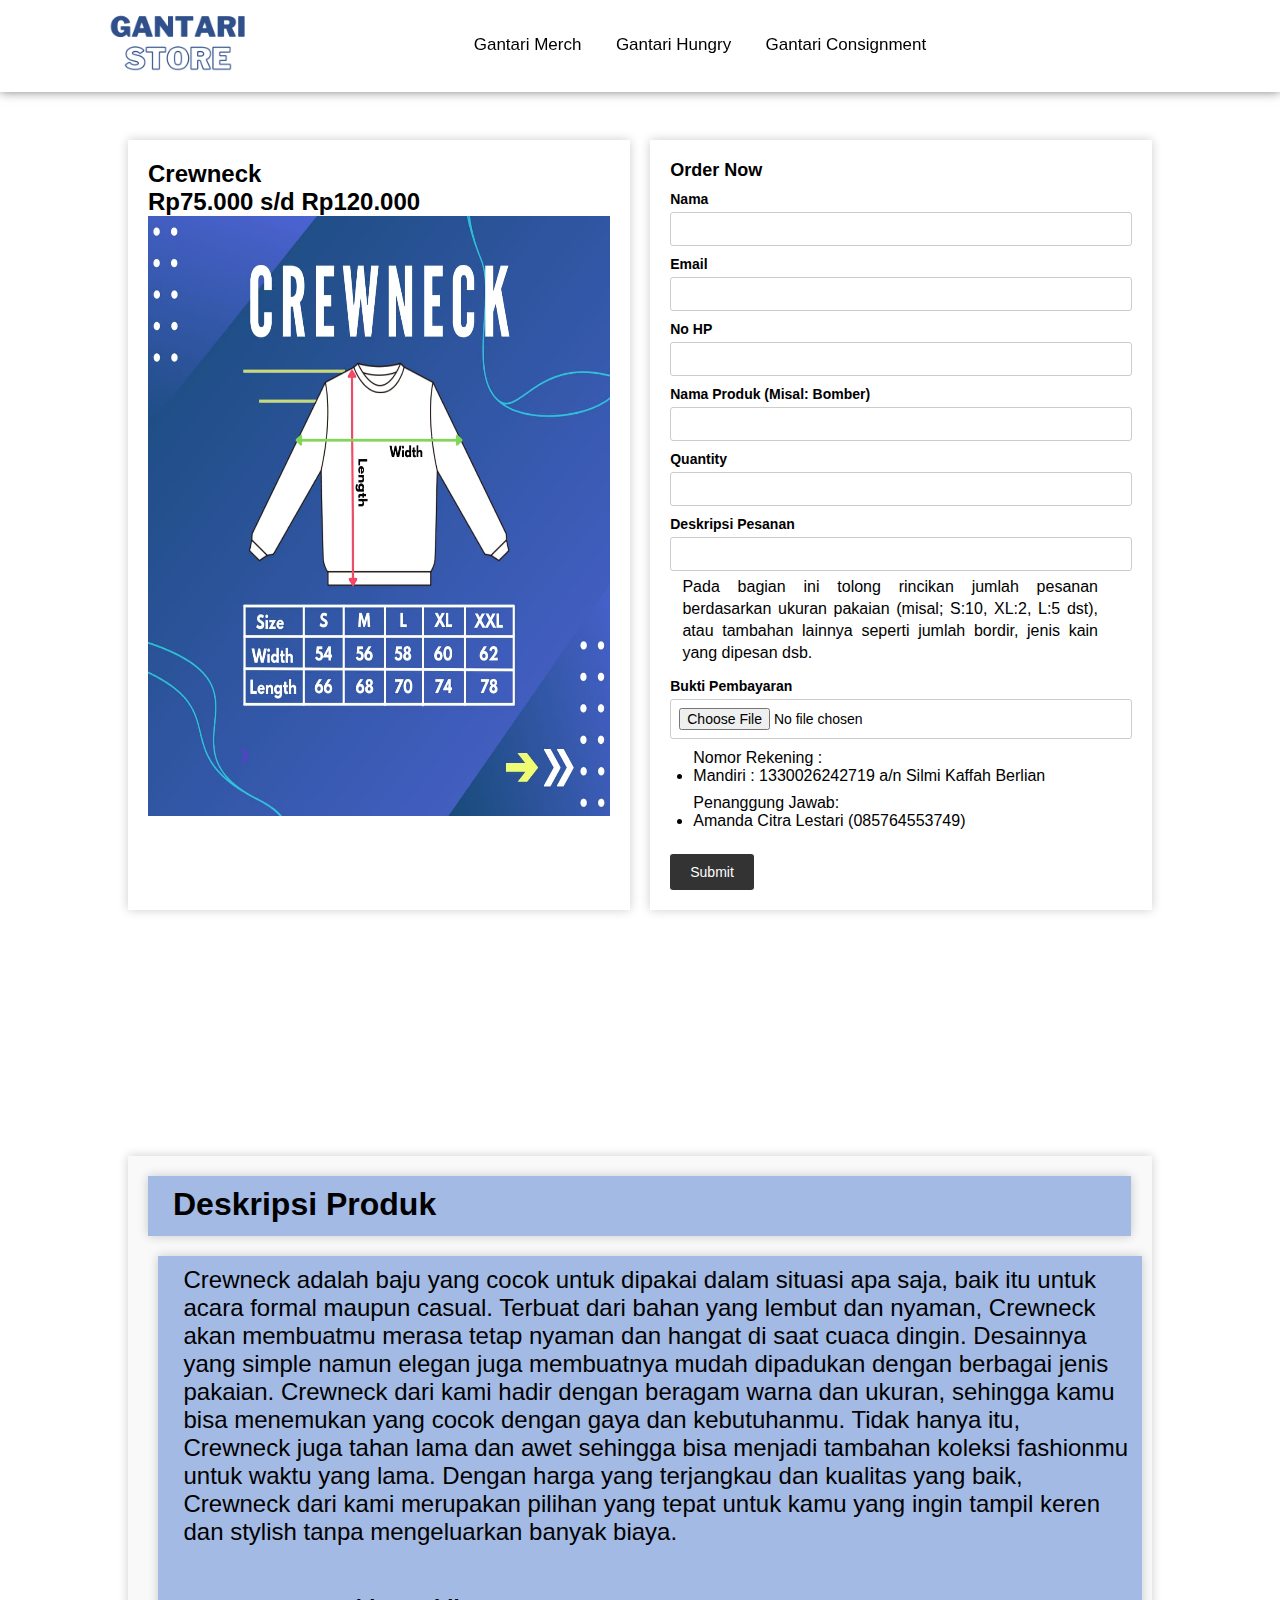
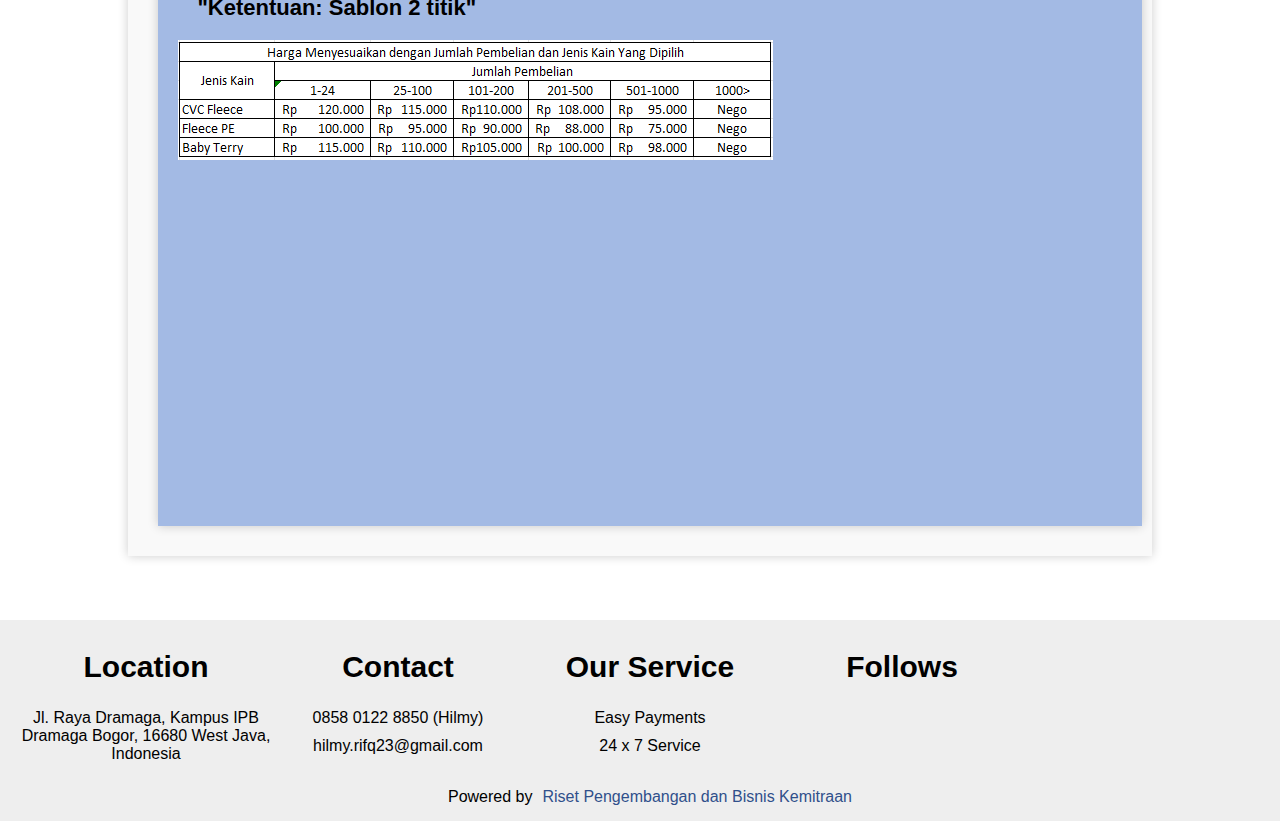
<file: CrewneckPage.html>
<!DOCTYPE html>
<html>
	<head>
		<meta charset="UTF-8">
		<meta http-equiv="X-UA-Compatible" content="IE=edge">
		<meta name="viewport" content="width=device-width, initial-scale=1.0">
		<title>Food Website</title>
		<link rel="stylesheet" href="https://cdnjs.cloudflare.com/ajax/libs/font-awesome/6.1.1/css/all.min.css" integrity="sha512-KfkfwYDsLkIlwQp6LFnl8zNdLGxu9YAA1QvwINks4PhcElQSvqcyVLLD9aMhXd13uQjoXtEKNosOWaZqXgel0g==" crossorigin="anonymous" referrerpolicy="no-referrer" /> 
		<link rel="stylesheet" href="test2.css">
	</head>
<body>
	<section id="Home">
        <nav>
            <div class="logo">
                <img src="Merch/LogoStore.png">
            </div>

            <ul>
               
                <li><a href="index.html">Gantari Merch</a></li>
                <li><a href="index.html">Gantari Hungry</a></li>
                <li><a href="index.html">Gantari Consignment</a></li>
                <!-- <li><a href="#Order">Order</a></li> -->
            </ul>

            <div class="icon">
              
                <i class="fa-solid fa-magnifying-glass"></i>
                <i class="fa-solid fa-heart"></i>
                <i class="fa-solid fa-cart-shopping"></i>
            </div>

        </nav>
    

        <div class="container">
            <div class="box2">
                <div class="product_description">
                    <h2>Crewneck</h2>
                    <h2>Rp75.000 s/d Rp120.000</h2>

                    
                    <div class="gambar_produk">
                        <img src="Merch/Crewneck.jpg">
                    </div>
                </div>
                <div class="order_form">
                    <h3>Order Now</h3>
                    <form>
                        <label for="name">Nama</label>
                        <input type="text" id="name" name="name" required>
                        <label for="email">Email</label>
                        <input type="email" id="email" name="email" required>
                        <label for="phone">No HP</label>
                        <input type="tel" id="phone" name="phone" required>
                        <label for="name">Nama Produk (Misal: Bomber) </label>
                        <input type="text" id="name" name="name" required>
                        
                        <label for="quantity">Quantity</label>
                        <input type="number" id="quantity" name="quantity" required>
                        <label for="Deskripsi Pesanan">Deskripsi Pesanan</label>
                        <input type="text" id="name" name="name" required>
                        <p>Pada bagian ini tolong rincikan jumlah pesanan berdasarkan ukuran pakaian (misal; S:10, XL:2, L:5  dst), atau tambahan lainnya seperti jumlah bordir, jenis kain yang dipesan dsb.</p>
                        <label class="BuktiBayar1" for="payment_proof">Bukti Pembayaran</label>
                        <input class="BuktiBayar2" type="file" id="payment_proof" name="payment_proof" accept="image/*" required>
                        <ul class="Norek"> Nomor Rekening :
                            <!-- <li>Dana : 085801228850 a/n Fulan</li> -->
                            <li>Mandiri : 1330026242719 a/n Silmi Kaffah Berlian</li>
                            <!-- <li>BSI :0390q4 nq4982q 984 a/n Fulan </li>
                            <li>BNI: 909e8r ru90ur ewur0eur a/n Fulan</li> -->
                        </ul>

                        <ul class="Info">Penanggung Jawab:
                            <li> Amanda Citra Lestari (085764553749) </li>
                        </ul>
                        <button class="TombolS" type="submit">Submit</button>
    
                    </form>
                </div>
            </div>
        </div>
        
    </section>

        <div class="Deskripsi_Produk">
            <div class="All-Text-container">
                <div class="Title-Text-Container">
                    <h3>Deskripsi Produk</h3>
                </div>

                <div class="Desc-Text-Container">
                    <p>Crewneck adalah baju yang cocok untuk dipakai dalam situasi apa saja, baik itu untuk acara formal maupun casual. Terbuat dari bahan yang lembut dan nyaman, Crewneck akan membuatmu merasa tetap nyaman dan hangat di saat cuaca dingin. Desainnya yang simple namun elegan juga membuatnya mudah dipadukan dengan berbagai jenis pakaian. Crewneck dari kami hadir dengan beragam warna dan ukuran, sehingga kamu bisa menemukan yang cocok dengan gaya dan kebutuhanmu. Tidak hanya itu, Crewneck juga tahan lama dan awet sehingga bisa menjadi tambahan koleksi fashionmu untuk waktu yang lama. Dengan harga yang terjangkau dan kualitas yang baik, Crewneck dari kami merupakan pilihan yang tepat untuk kamu yang ingin tampil keren dan stylish tanpa mengeluarkan banyak biaya.</p>
                     <h2 class="ketentuan">"Ketentuan: Sablon 2 titik" </h2>
                    <img src="Merch/Harga Crowneck.png">
            
                </div>  
            </div>
        </div>
        

            
	
	


        <footer>
            <div class="footer_main">
    
                <div class="footer_tag">
                    <h2>Location</h2>
                    <p>Jl. Raya Dramaga, Kampus IPB Dramaga Bogor, 16680 West Java, Indonesia</p>
                  
                </div>
    
                <!-- <div class="footer_tag">
                    <h2>Quick Link</h2>
                    <p>Home</p>
                    <p>About</p>
                    <p>Menu</p>
                    <p>Gallary</p>
                    <p>Order</p>
                </div> -->
    
                <div class="footer_tag">
                    <h2>Contact</h2>
                    
                    <p>0858 0122 8850 (Hilmy)</p>
                    <p>hilmy.rifq23@gmail.com</p>
                   
                </div>
    
                <div class="footer_tag">
                    <h2>Our Service</h2>
                    <p>Easy Payments</p>
                    <p>24 x 7 Service</p>
                </div>
    
                <div class="footer_tag">
                    <h2>Follows</h2>
                    <a href="https://instagram.com/gantaristore23?igshid=YmMyMTA2M2Y=" class="fa-brands fa-instagram"></a>
                    <a href="https://twitter.com/ormawaeksepku?t=xQ8YAawbN9DluDA7KidaJg&s=08" class="fa-brands fa-twitter"></a>
                    <!-- <a href="#" class="fa-brands fa-facebook-f"></a> -->
                    

                </div>
    
            </div>
    
            <p class="end">Powered by<span>Riset Pengembangan dan Bisnis Kemitraan</span></p>
    
        </footer>
</body>
</html>
</file>
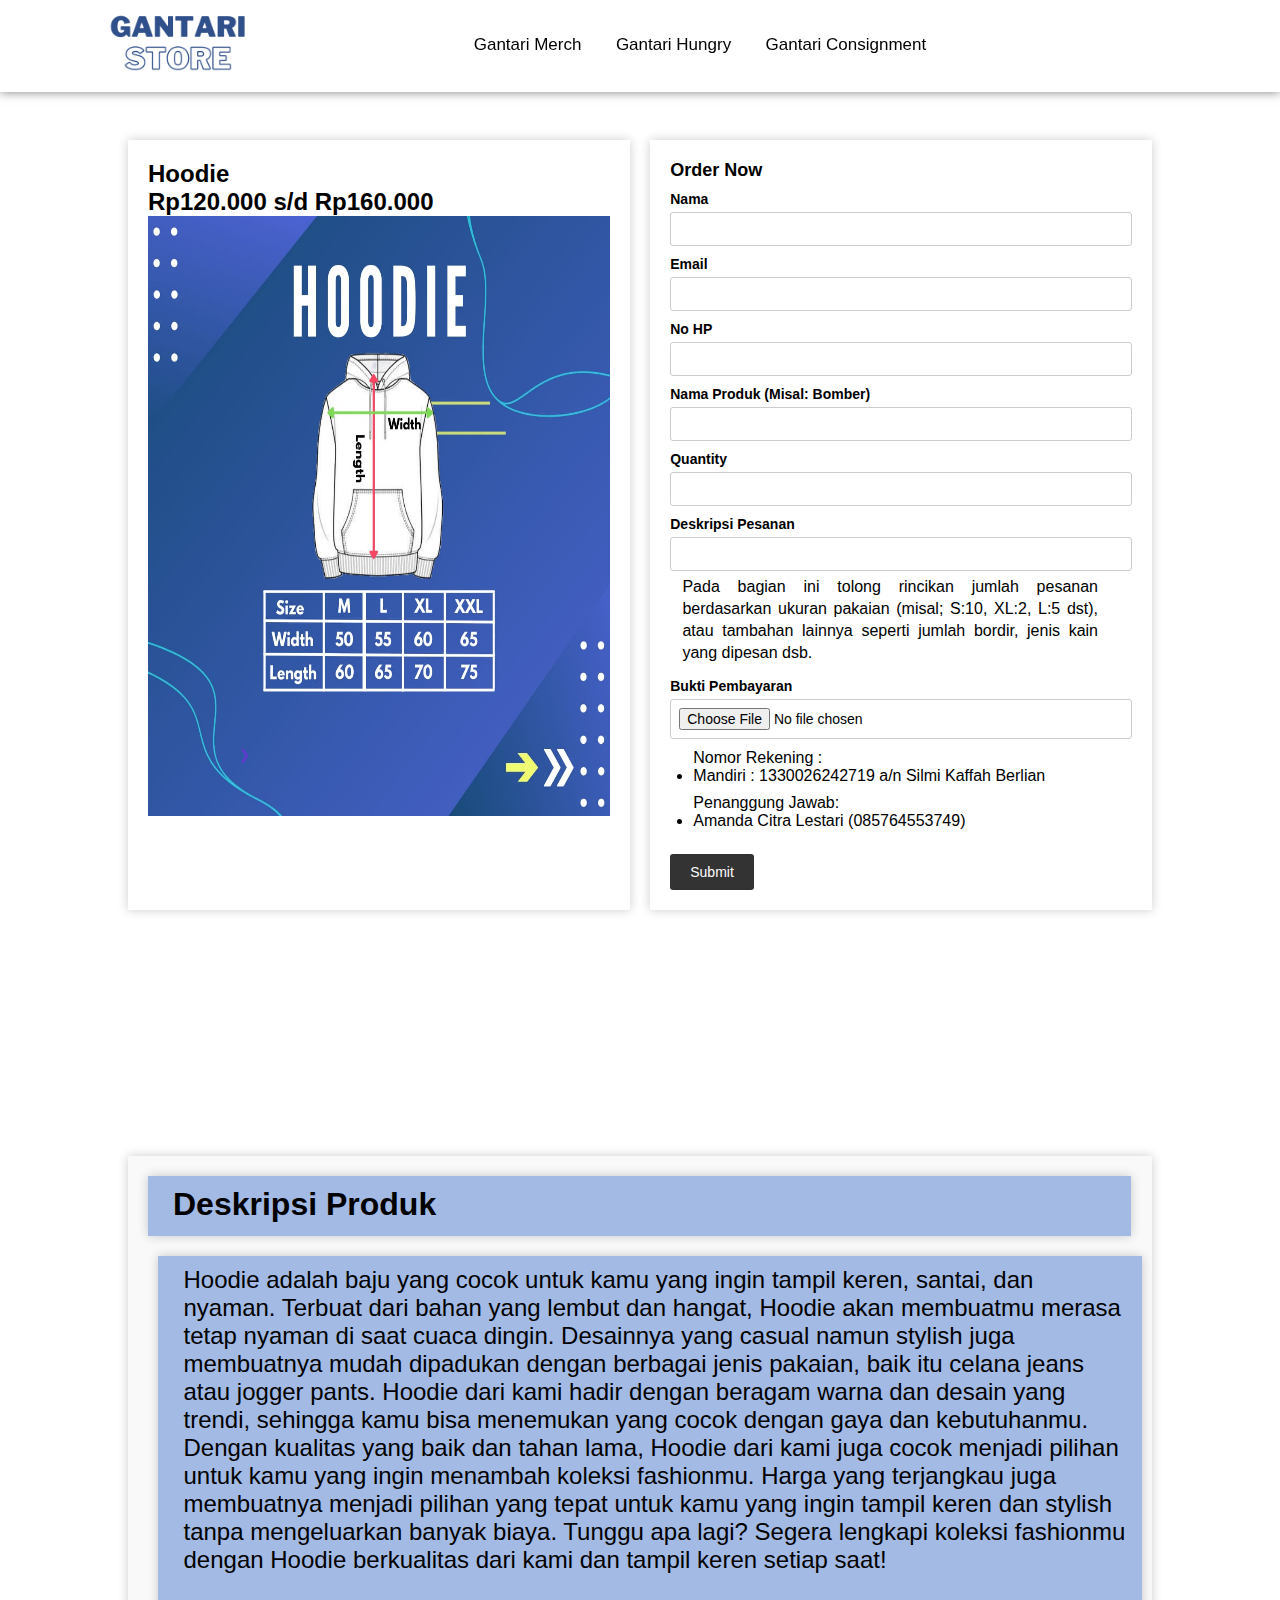
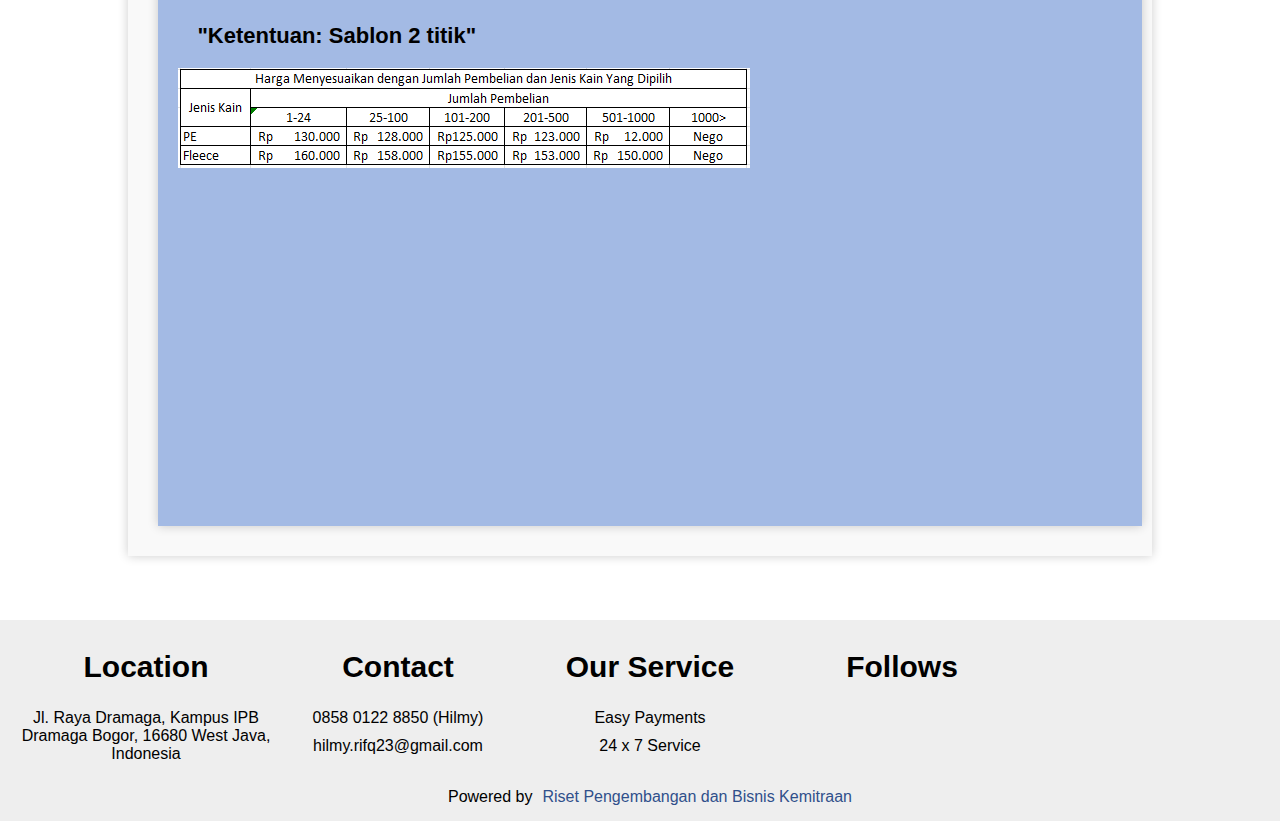
<file: HoodiePage.html>
<!DOCTYPE html>
<html>
	<head>
		<meta charset="UTF-8">
		<meta http-equiv="X-UA-Compatible" content="IE=edge">
		<meta name="viewport" content="width=device-width, initial-scale=1.0">
		<title>Food Website</title>
		<link rel="stylesheet" href="https://cdnjs.cloudflare.com/ajax/libs/font-awesome/6.1.1/css/all.min.css" integrity="sha512-KfkfwYDsLkIlwQp6LFnl8zNdLGxu9YAA1QvwINks4PhcElQSvqcyVLLD9aMhXd13uQjoXtEKNosOWaZqXgel0g==" crossorigin="anonymous" referrerpolicy="no-referrer" /> 
		<link rel="stylesheet" href="test2.css">
	</head>
<body>
	<section id="Home">
        <nav>
            <div class="logo">
                <img src="Merch/LogoStore.png">
            </div>

            <ul>
               
                <li><a href="index.html">Gantari Merch</a></li>
                <li><a href="index.html">Gantari Hungry</a></li>
                <li><a href="index.html">Gantari Consignment</a></li>
                <!-- <li><a href="#Order">Order</a></li> -->
            </ul>

            <div class="icon">
              
                <i class="fa-solid fa-magnifying-glass"></i>
                <i class="fa-solid fa-heart"></i>
                <i class="fa-solid fa-cart-shopping"></i>
            </div>

        </nav>
    

        <div class="container">
            <div class="box2">
                <div class="product_description">
                    <h2>Hoodie</h2>
                    <h2>Rp120.000 s/d Rp160.000</h2>

                    
                    <div class="gambar_produk">
                        <img src="Merch/Hoodie.jpg">
                    </div>
                </div>
                <div class="order_form">
                    <h3>Order Now</h3>
                    <form>
                        <label for="name">Nama</label>
                        <input type="text" id="name" name="name" required>
                        <label for="email">Email</label>
                        <input type="email" id="email" name="email" required>
                        <label for="phone">No HP</label>
                        <input type="tel" id="phone" name="phone" required>
                        <label for="name">Nama Produk (Misal: Bomber) </label>
                        <input type="text" id="name" name="name" required>
                        
                        <label for="quantity">Quantity</label>
                        <input type="number" id="quantity" name="quantity" required>
                        <label for="Deskripsi Pesanan">Deskripsi Pesanan</label>
                        <input type="text" id="name" name="name" required>
                        <p>Pada bagian ini tolong rincikan jumlah pesanan berdasarkan ukuran pakaian (misal; S:10, XL:2, L:5  dst), atau tambahan lainnya seperti jumlah bordir, jenis kain yang dipesan dsb.</p>
                        <label class="BuktiBayar1" for="payment_proof">Bukti Pembayaran</label>
                        <input class="BuktiBayar2" type="file" id="payment_proof" name="payment_proof" accept="image/*" required>
                        <ul class="Norek"> Nomor Rekening :
                            <!-- <li>Dana : 085801228850 a/n Fulan</li> -->
                            <li>Mandiri : 1330026242719 a/n Silmi Kaffah Berlian</li>
                            <!-- <li>BSI :0390q4 nq4982q 984 a/n Fulan </li>
                            <li>BNI: 909e8r ru90ur ewur0eur a/n Fulan</li> -->
                        </ul>

                        <ul class="Info">Penanggung Jawab:
                            <li> Amanda Citra Lestari (085764553749) </li>
                        </ul>
                        <button class="TombolS" type="submit">Submit</button>
    
                    </form>
                </div>
            </div>
        </div>
        
    </section>

        <div class="Deskripsi_Produk">
            <div class="All-Text-container">
                <div class="Title-Text-Container">
                    <h3>Deskripsi Produk</h3>
                </div>

                <div class="Desc-Text-Container">
                    <p>Hoodie adalah baju yang cocok untuk kamu yang ingin tampil keren, santai, dan nyaman. Terbuat dari bahan yang lembut dan hangat, Hoodie akan membuatmu merasa tetap nyaman di saat cuaca dingin. Desainnya yang casual namun stylish juga membuatnya mudah dipadukan dengan berbagai jenis pakaian, baik itu celana jeans atau jogger pants. Hoodie dari kami hadir dengan beragam warna dan desain yang trendi, sehingga kamu bisa menemukan yang cocok dengan gaya dan kebutuhanmu. Dengan kualitas yang baik dan tahan lama, Hoodie dari kami juga cocok menjadi pilihan untuk kamu yang ingin menambah koleksi fashionmu. Harga yang terjangkau juga membuatnya menjadi pilihan yang tepat untuk kamu yang ingin tampil keren dan stylish tanpa mengeluarkan banyak biaya. Tunggu apa lagi? Segera lengkapi koleksi fashionmu dengan Hoodie berkualitas dari kami dan tampil keren setiap saat!</p>
                         <h2 class="ketentuan">"Ketentuan: Sablon 2 titik" </h2>
                    <img src="Merch/Harga Hoodie.png">
            
                </div>  
            </div>
        </div>
        

            
	
	


        <footer>
            <div class="footer_main">
    
                <div class="footer_tag">
                    <h2>Location</h2>
                    <p>Jl. Raya Dramaga, Kampus IPB Dramaga Bogor, 16680 West Java, Indonesia</p>
                  
                </div>
    
                <!-- <div class="footer_tag">
                    <h2>Quick Link</h2>
                    <p>Home</p>
                    <p>About</p>
                    <p>Menu</p>
                    <p>Gallary</p>
                    <p>Order</p>
                </div> -->
    
                <div class="footer_tag">
                    <h2>Contact</h2>
                    
                    <p>0858 0122 8850 (Hilmy)</p>
                    <p>hilmy.rifq23@gmail.com</p>
                   
                </div>
    
                <div class="footer_tag">
                    <h2>Our Service</h2>
                    <p>Easy Payments</p>
                    <p>24 x 7 Service</p>
                </div>
    
                <div class="footer_tag">
                    <h2>Follows</h2>
                    <a href="https://instagram.com/gantaristore23?igshid=YmMyMTA2M2Y=" class="fa-brands fa-instagram"></a>
                    <a href="https://twitter.com/ormawaeksepku?t=xQ8YAawbN9DluDA7KidaJg&s=08" class="fa-brands fa-twitter"></a>
                    <!-- <a href="#" class="fa-brands fa-facebook-f"></a> -->
                    

                </div>
    
            </div>
    
            <p class="end">Powered by<span>Riset Pengembangan dan Bisnis Kemitraan</span></p>
    
        </footer>
</body>
</html>
</file>
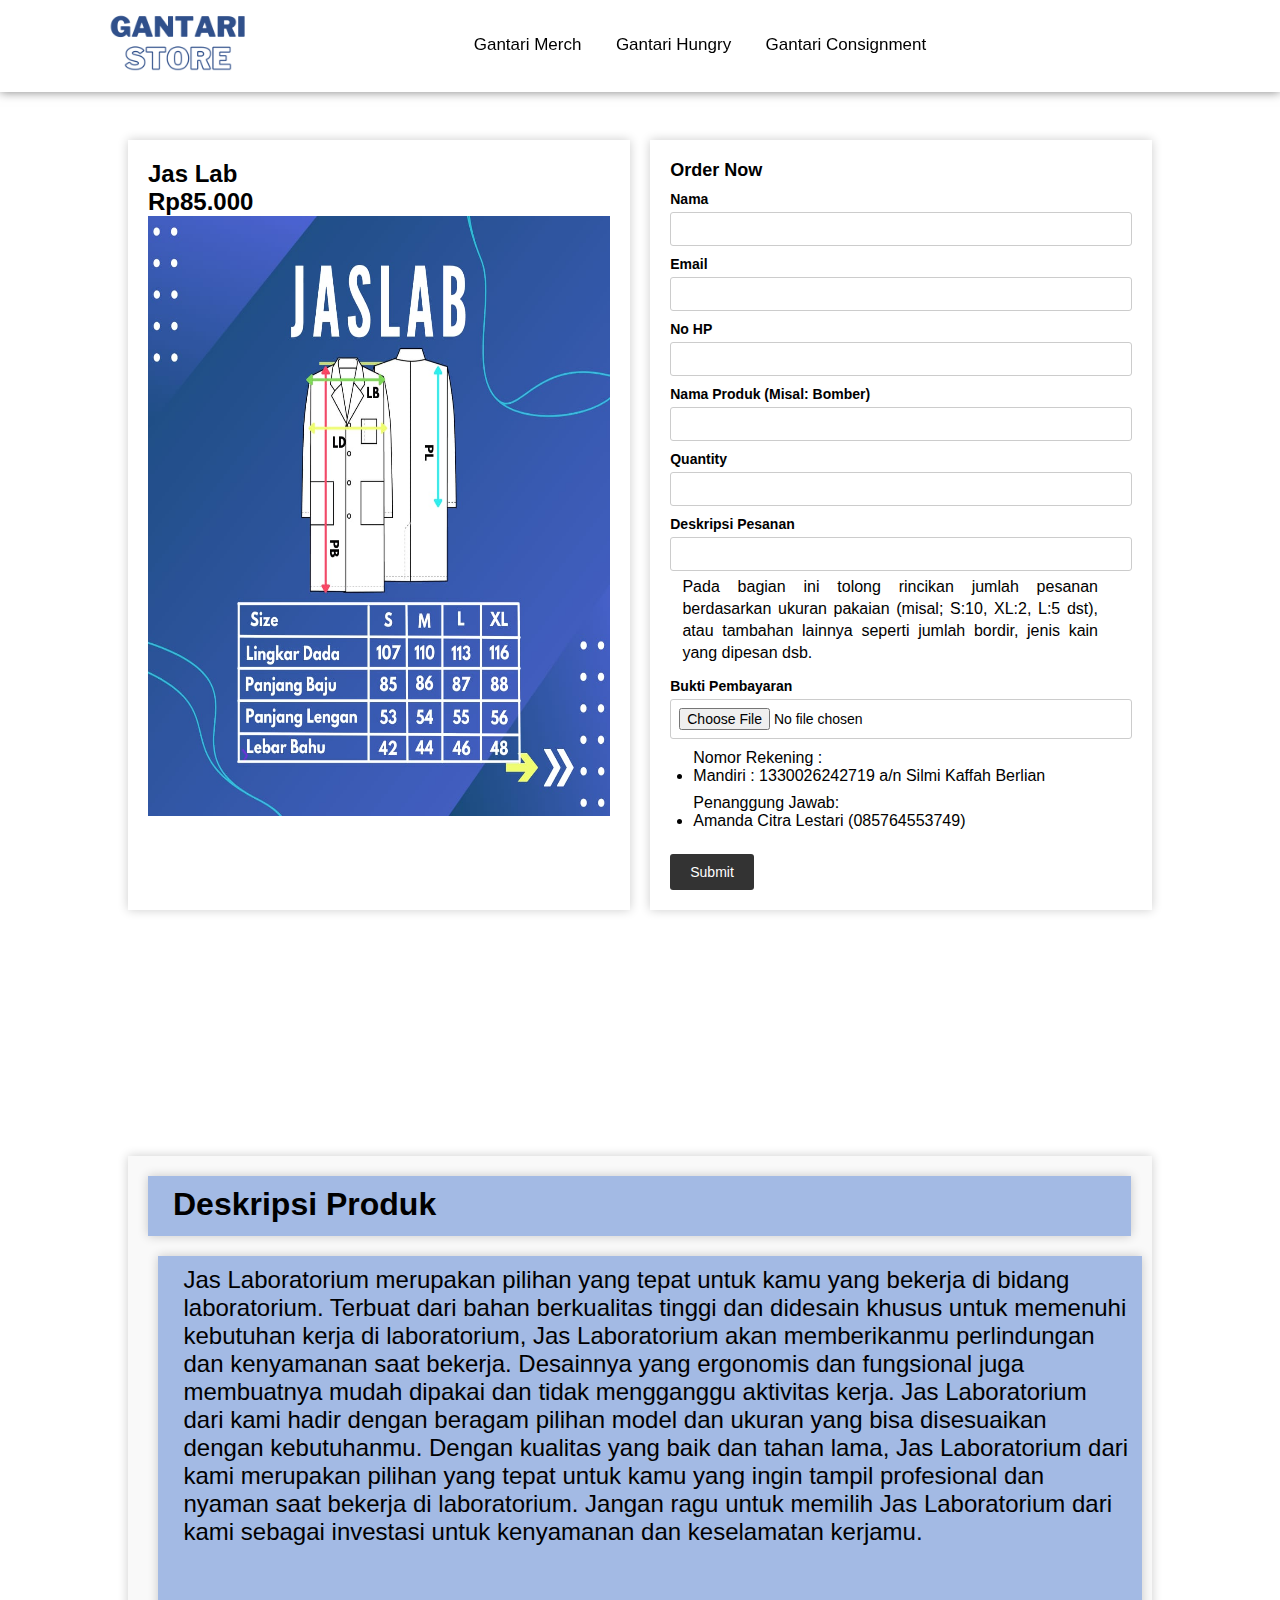
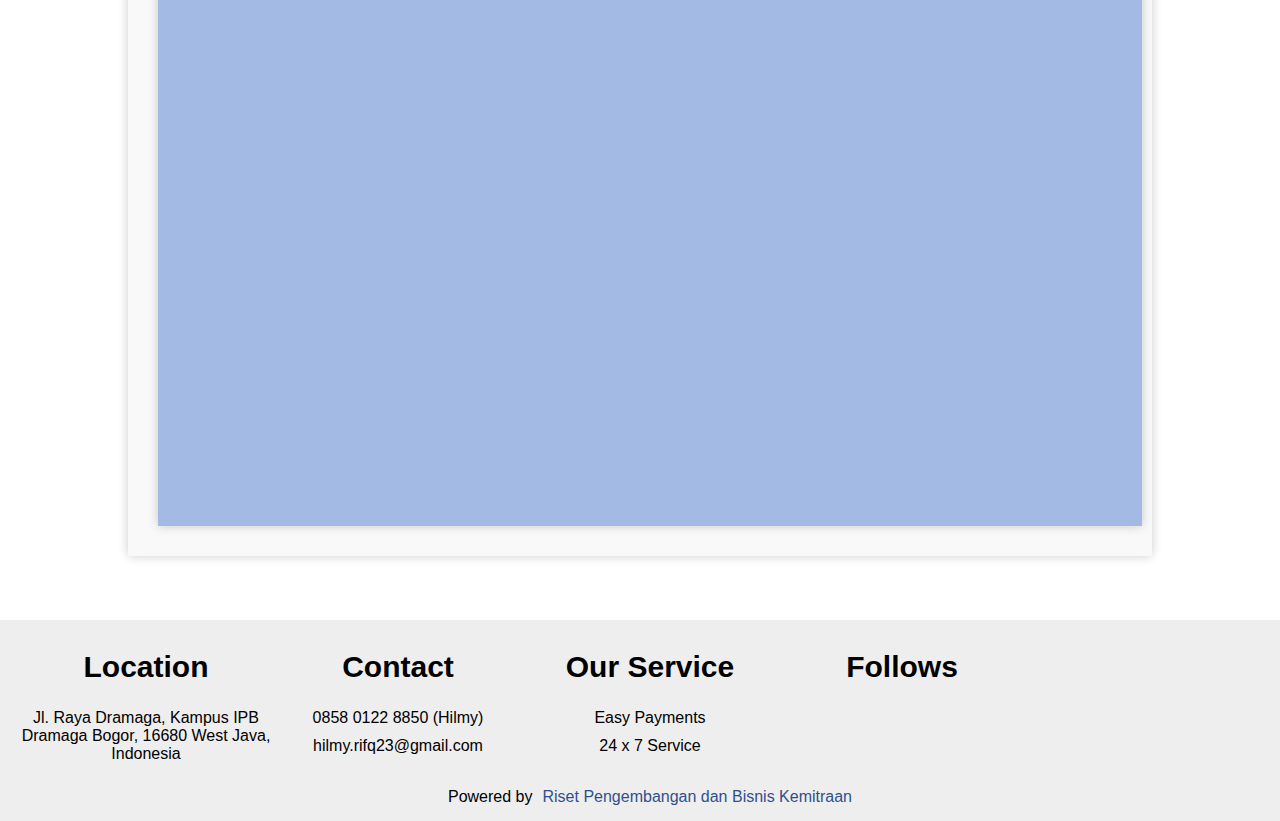
<file: JaslabPage.html>
<!DOCTYPE html>
<html>
	<head>
		<meta charset="UTF-8">
		<meta http-equiv="X-UA-Compatible" content="IE=edge">
		<meta name="viewport" content="width=device-width, initial-scale=1.0">
		<title>Food Website</title>
		<link rel="stylesheet" href="https://cdnjs.cloudflare.com/ajax/libs/font-awesome/6.1.1/css/all.min.css" integrity="sha512-KfkfwYDsLkIlwQp6LFnl8zNdLGxu9YAA1QvwINks4PhcElQSvqcyVLLD9aMhXd13uQjoXtEKNosOWaZqXgel0g==" crossorigin="anonymous" referrerpolicy="no-referrer" /> 
		<link rel="stylesheet" href="test2.css">
	</head>
<body>
	<section id="Home">
        <nav>
            <div class="logo">
                <img src="Merch/LogoStore.png">
            </div>

            <ul>
               
                <li><a href="index.html">Gantari Merch</a></li>
                <li><a href="index.html">Gantari Hungry</a></li>
                <li><a href="index.html">Gantari Consignment</a></li>
                <!-- <li><a href="#Order">Order</a></li> -->
            </ul>

            <div class="icon">
              
                <i class="fa-solid fa-magnifying-glass"></i>
                <i class="fa-solid fa-heart"></i>
                <i class="fa-solid fa-cart-shopping"></i>
            </div>

        </nav>
    

        <div class="container">
            <div class="box2">
                <div class="product_description">
                    <h2>Jas Lab</h2>
                    <h2>Rp85.000</h2>

                    
                    <div class="gambar_produk">
                        <img src="Merch/Jas Lab.jpg">
                    </div>
                </div>
                <div class="order_form">
                    <h3>Order Now</h3>
                    <form>
                        <label for="name">Nama</label>
                        <input type="text" id="name" name="name" required>
                        <label for="email">Email</label>
                        <input type="email" id="email" name="email" required>
                        <label for="phone">No HP</label>
                        <input type="tel" id="phone" name="phone" required>
                        <label for="name">Nama Produk (Misal: Bomber) </label>
                        <input type="text" id="name" name="name" required>
                        
                        <label for="quantity">Quantity</label>
                        <input type="number" id="quantity" name="quantity" required>
                        <label for="Deskripsi Pesanan">Deskripsi Pesanan</label>
                        <input type="text" id="name" name="name" required>
                        <p>Pada bagian ini tolong rincikan jumlah pesanan berdasarkan ukuran pakaian (misal; S:10, XL:2, L:5  dst), atau tambahan lainnya seperti jumlah bordir, jenis kain yang dipesan dsb.</p>
                        <label class="BuktiBayar1" for="payment_proof">Bukti Pembayaran</label>
                        <input class="BuktiBayar2" type="file" id="payment_proof" name="payment_proof" accept="image/*" required>
                        <ul class="Norek"> Nomor Rekening :
                            <!-- <li>Dana : 085801228850 a/n Fulan</li> -->
                            <li>Mandiri : 1330026242719 a/n Silmi Kaffah Berlian</li>
                            <!-- <li>BSI :0390q4 nq4982q 984 a/n Fulan </li>
                            <li>BNI: 909e8r ru90ur ewur0eur a/n Fulan</li> -->
                        </ul>

                        <ul class="Info">Penanggung Jawab:
                            <li> Amanda Citra Lestari (085764553749) </li>
                        </ul>
                        <button class="TombolS" type="submit">Submit</button>
    
                    </form>
                </div>
            </div>
        </div>
        
    </section>

        <div class="Deskripsi_Produk">
            <div class="All-Text-container">
                <div class="Title-Text-Container">
                    <h3>Deskripsi Produk</h3>
                </div>

                <div class="Desc-Text-Container">
                    <p>Jas Laboratorium merupakan pilihan yang tepat untuk kamu yang bekerja di bidang laboratorium. Terbuat dari bahan berkualitas tinggi dan didesain khusus untuk memenuhi kebutuhan kerja di laboratorium, Jas Laboratorium akan memberikanmu perlindungan dan kenyamanan saat bekerja. Desainnya yang ergonomis dan fungsional juga membuatnya mudah dipakai dan tidak mengganggu aktivitas kerja. Jas Laboratorium dari kami hadir dengan beragam pilihan model dan ukuran yang bisa disesuaikan dengan kebutuhanmu. Dengan kualitas yang baik dan tahan lama, Jas Laboratorium dari kami merupakan pilihan yang tepat untuk kamu yang ingin tampil profesional dan nyaman saat bekerja di laboratorium. Jangan ragu untuk memilih Jas Laboratorium dari kami sebagai investasi untuk kenyamanan dan keselamatan kerjamu.</p>
                    
            
                </div>  
            </div>
        </div>
        

            
	
	


        <footer>
            <div class="footer_main">
    
                <div class="footer_tag">
                    <h2>Location</h2>
                    <p>Jl. Raya Dramaga, Kampus IPB Dramaga Bogor, 16680 West Java, Indonesia</p>
                  
                </div>
    
                <!-- <div class="footer_tag">
                    <h2>Quick Link</h2>
                    <p>Home</p>
                    <p>About</p>
                    <p>Menu</p>
                    <p>Gallary</p>
                    <p>Order</p>
                </div> -->
    
                <div class="footer_tag">
                    <h2>Contact</h2>
                    
                    <p>0858 0122 8850 (Hilmy)</p>
                    <p>hilmy.rifq23@gmail.com</p>
                   
                </div>
    
                <div class="footer_tag">
                    <h2>Our Service</h2>
                    <p>Easy Payments</p>
                    <p>24 x 7 Service</p>
                </div>
    
                <div class="footer_tag">
                    <h2>Follows</h2>
                    <a href="https://instagram.com/gantaristore23?igshid=YmMyMTA2M2Y=" class="fa-brands fa-instagram"></a>
                    <a href="https://twitter.com/ormawaeksepku?t=xQ8YAawbN9DluDA7KidaJg&s=08" class="fa-brands fa-twitter"></a>
                    <!-- <a href="#" class="fa-brands fa-facebook-f"></a> -->
                    

                </div>
    
            </div>
    
            <p class="end">Powered by<span>Riset Pengembangan dan Bisnis Kemitraan</span></p>
    
        </footer>
</body>
</html>
</file>
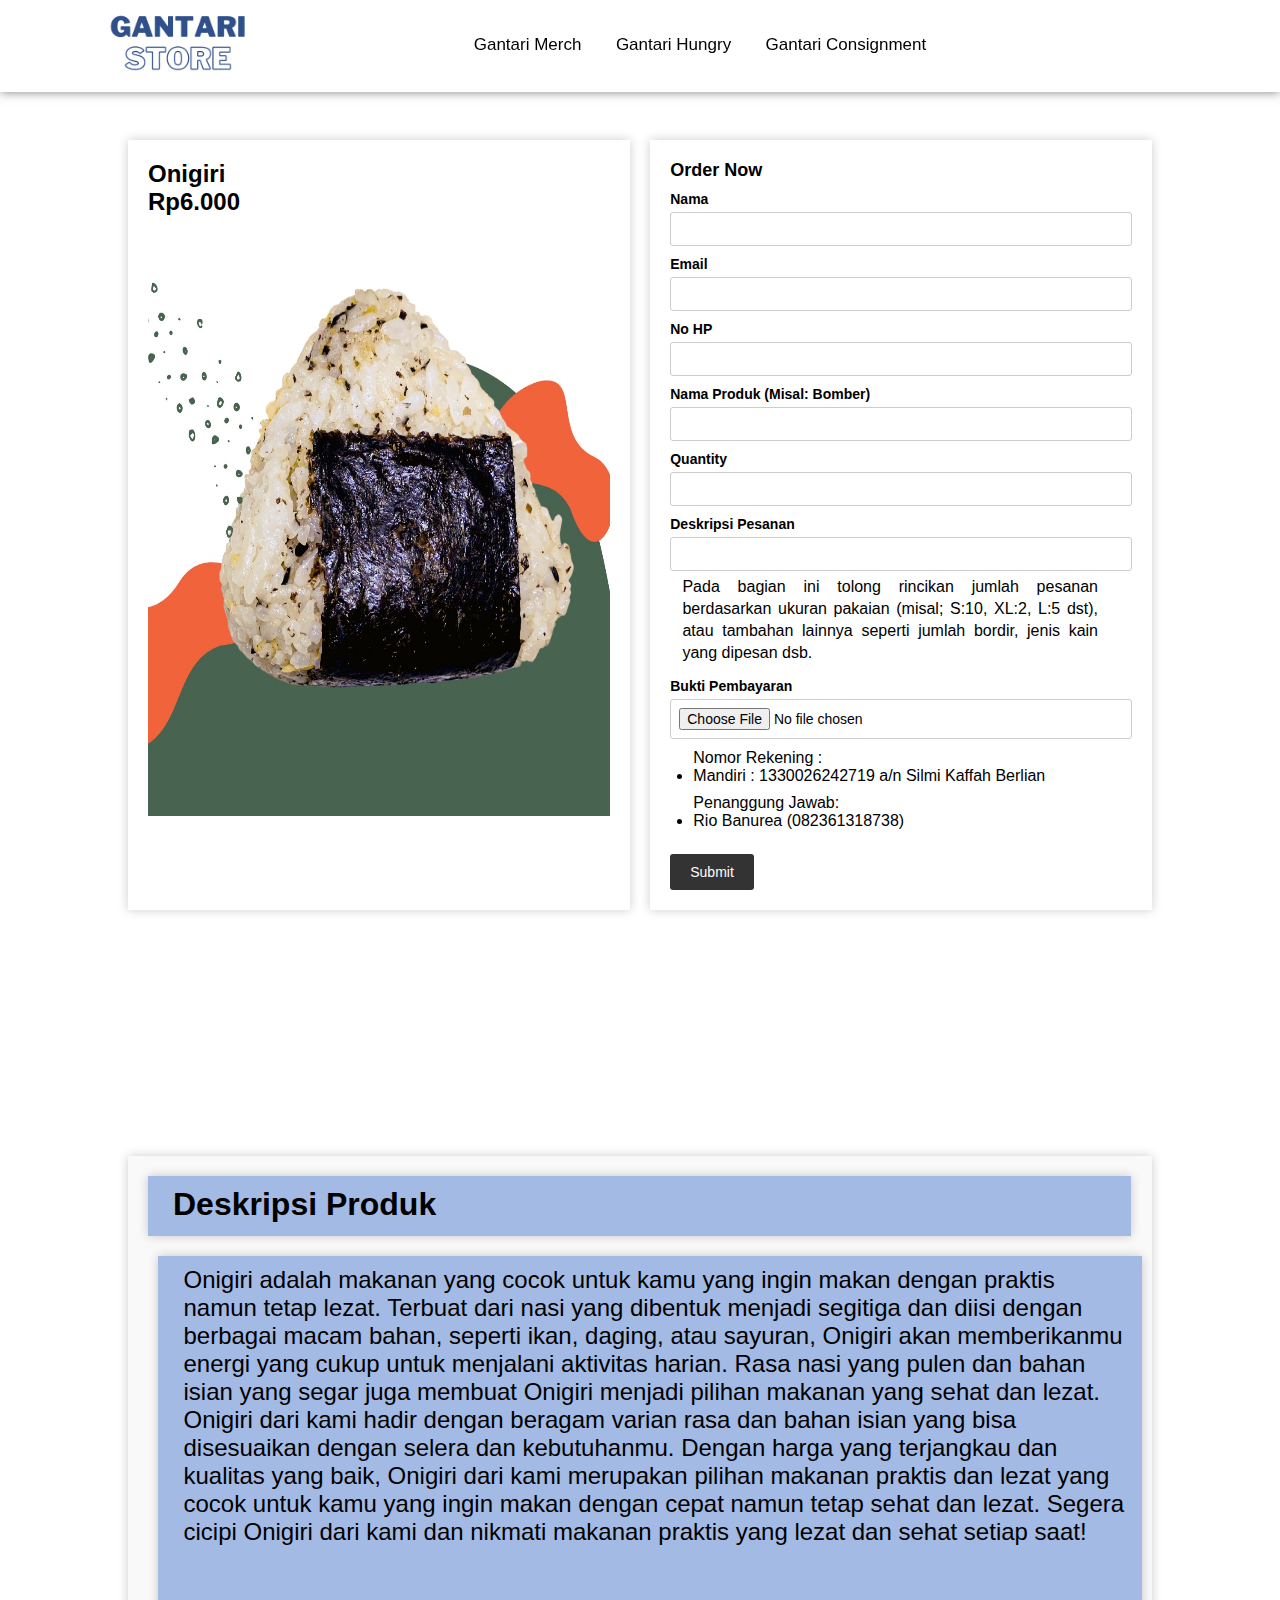
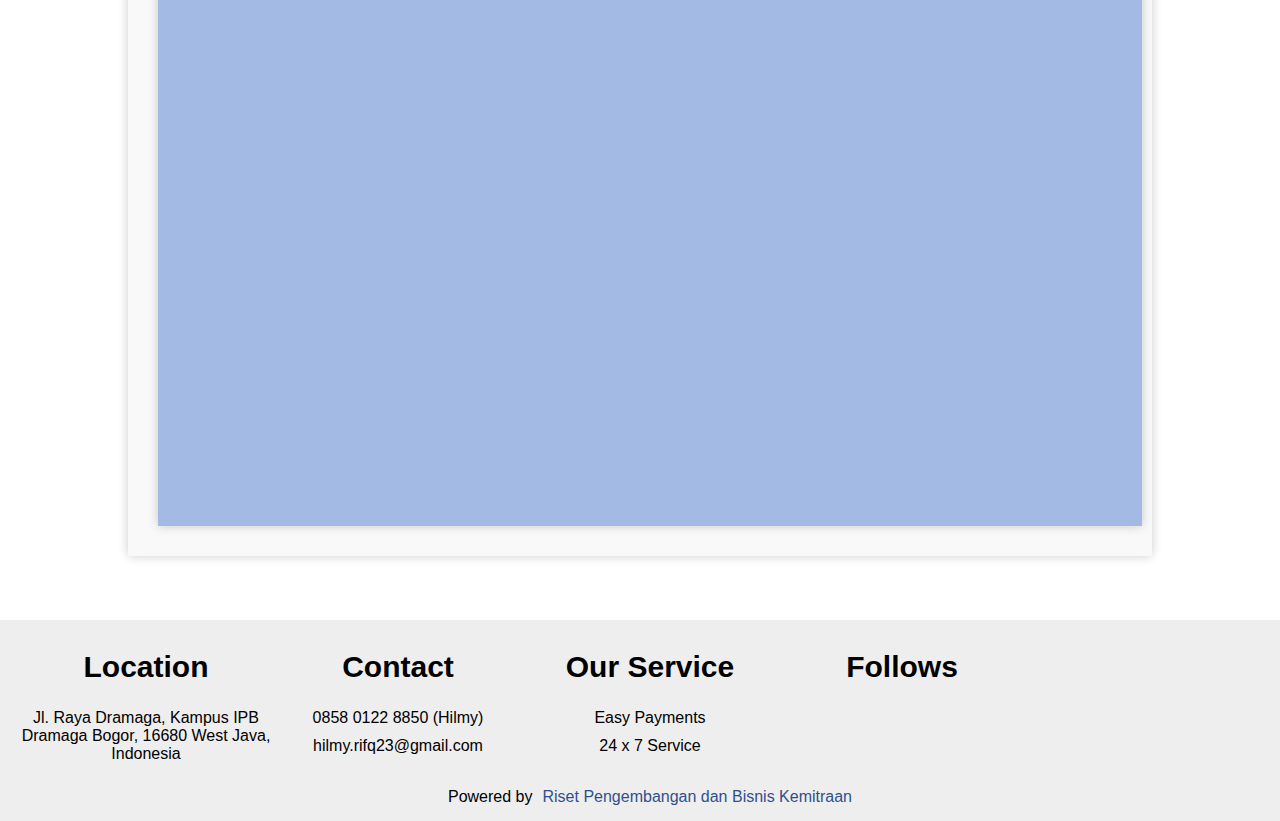
<file: OnigiriPage.html>
<!DOCTYPE html>
<html>
	<head>
		<meta charset="UTF-8">
		<meta http-equiv="X-UA-Compatible" content="IE=edge">
		<meta name="viewport" content="width=device-width, initial-scale=1.0">
		<title>Food Website</title>
		<link rel="stylesheet" href="https://cdnjs.cloudflare.com/ajax/libs/font-awesome/6.1.1/css/all.min.css" integrity="sha512-KfkfwYDsLkIlwQp6LFnl8zNdLGxu9YAA1QvwINks4PhcElQSvqcyVLLD9aMhXd13uQjoXtEKNosOWaZqXgel0g==" crossorigin="anonymous" referrerpolicy="no-referrer" /> 
		<link rel="stylesheet" href="test2.css">
	</head>
<body>
	<section id="Home">
        <nav>
            <div class="logo">
                <img src="Merch/LogoStore.png">
            </div>

            <ul>
               
                <li><a href="index.html">Gantari Merch</a></li>
                <li><a href="index.html">Gantari Hungry</a></li>
                <li><a href="index.html">Gantari Consignment</a></li>
                <!-- <li><a href="#Order">Order</a></li> -->
            </ul>

            <div class="icon">
              
                <i class="fa-solid fa-magnifying-glass"></i>
                <i class="fa-solid fa-heart"></i>
                <i class="fa-solid fa-cart-shopping"></i>
            </div>

        </nav>
    

        <div class="container">
            <div class="box2">
                <div class="product_description">
                    <h2>Onigiri</h2>
                    <h2>Rp6.000</h2>

                    
                    <div class="gambar_produk">
                        <img src="Merch/onigiri 2.jpeg">
                    </div>
                </div>
                <div class="order_form">
                    <h3>Order Now</h3>
                    <form>
                        <label for="name">Nama</label>
                        <input type="text" id="name" name="name" required>
                        <label for="email">Email</label>
                        <input type="email" id="email" name="email" required>
                        <label for="phone">No HP</label>
                        <input type="tel" id="phone" name="phone" required>
                        <label for="name">Nama Produk (Misal: Bomber) </label>
                        <input type="text" id="name" name="name" required>
                        
                        <label for="quantity">Quantity</label>
                        <input type="number" id="quantity" name="quantity" required>
                        <label for="Deskripsi Pesanan">Deskripsi Pesanan</label>
                        <input type="text" id="name" name="name" required>
                        <p>Pada bagian ini tolong rincikan jumlah pesanan berdasarkan ukuran pakaian (misal; S:10, XL:2, L:5  dst), atau tambahan lainnya seperti jumlah bordir, jenis kain yang dipesan dsb.</p>
                        <label class="BuktiBayar1" for="payment_proof">Bukti Pembayaran</label>
                        <input class="BuktiBayar2" type="file" id="payment_proof" name="payment_proof" accept="image/*" required>
                        <ul class="Norek"> Nomor Rekening :
                            <!-- <li>Dana : 085801228850 a/n Fulan</li> -->
                            <li>Mandiri : 1330026242719 a/n Silmi Kaffah Berlian</li>
                            <!-- <li>BSI :0390q4 nq4982q 984 a/n Fulan </li>
                            <li>BNI: 909e8r ru90ur ewur0eur a/n Fulan</li> -->
                        </ul>

                        <ul class="Info">Penanggung Jawab:
                            <li> Rio Banurea (082361318738) </li>
                        </ul>
                        <button class="TombolS" type="submit">Submit</button>
    
                    </form>
                </div>
            </div>
        </div>
        
    </section>

        <div class="Deskripsi_Produk">
            <div class="All-Text-container">
                <div class="Title-Text-Container">
                    <h3>Deskripsi Produk</h3>
                </div>

                <div class="Desc-Text-Container">
                    <p>Onigiri adalah makanan yang cocok untuk kamu yang ingin makan dengan praktis namun tetap lezat. Terbuat dari nasi yang dibentuk menjadi segitiga dan diisi dengan berbagai macam bahan, seperti ikan, daging, atau sayuran, Onigiri akan memberikanmu energi yang cukup untuk menjalani aktivitas harian. Rasa nasi yang pulen dan bahan isian yang segar juga membuat Onigiri menjadi pilihan makanan yang sehat dan lezat. Onigiri dari kami hadir dengan beragam varian rasa dan bahan isian yang bisa disesuaikan dengan selera dan kebutuhanmu. Dengan harga yang terjangkau dan kualitas yang baik, Onigiri dari kami merupakan pilihan makanan praktis dan lezat yang cocok untuk kamu yang ingin makan dengan cepat namun tetap sehat dan lezat. Segera cicipi Onigiri dari kami dan nikmati makanan praktis yang lezat dan sehat setiap saat!</p>
            
                </div>  
            </div>
        </div>
        

            
	
	


        <footer>
            <div class="footer_main">
    
                <div class="footer_tag">
                    <h2>Location</h2>
                    <p>Jl. Raya Dramaga, Kampus IPB Dramaga Bogor, 16680 West Java, Indonesia</p>
                  
                </div>
    
                <!-- <div class="footer_tag">
                    <h2>Quick Link</h2>
                    <p>Home</p>
                    <p>About</p>
                    <p>Menu</p>
                    <p>Gallary</p>
                    <p>Order</p>
                </div> -->
    
                <div class="footer_tag">
                    <h2>Contact</h2>
                    
                    <p>0858 0122 8850 (Hilmy)</p>
                    <p>hilmy.rifq23@gmail.com</p>
                   
                </div>
    
                <div class="footer_tag">
                    <h2>Our Service</h2>
                    <p>Easy Payments</p>
                    <p>24 x 7 Service</p>
                </div>
    
                <div class="footer_tag">
                    <h2>Follows</h2>
                    <a href="https://instagram.com/gantaristore23?igshid=YmMyMTA2M2Y=" class="fa-brands fa-instagram"></a>
                    <a href="https://twitter.com/ormawaeksepku?t=xQ8YAawbN9DluDA7KidaJg&s=08" class="fa-brands fa-twitter"></a>
                    <!-- <a href="#" class="fa-brands fa-facebook-f"></a> -->
                    

                </div>
    
            </div>
    
            <p class="end">Powered by<span>Riset Pengembangan dan Bisnis Kemitraan</span></p>
    
        </footer>
</body>
</html>
</file>
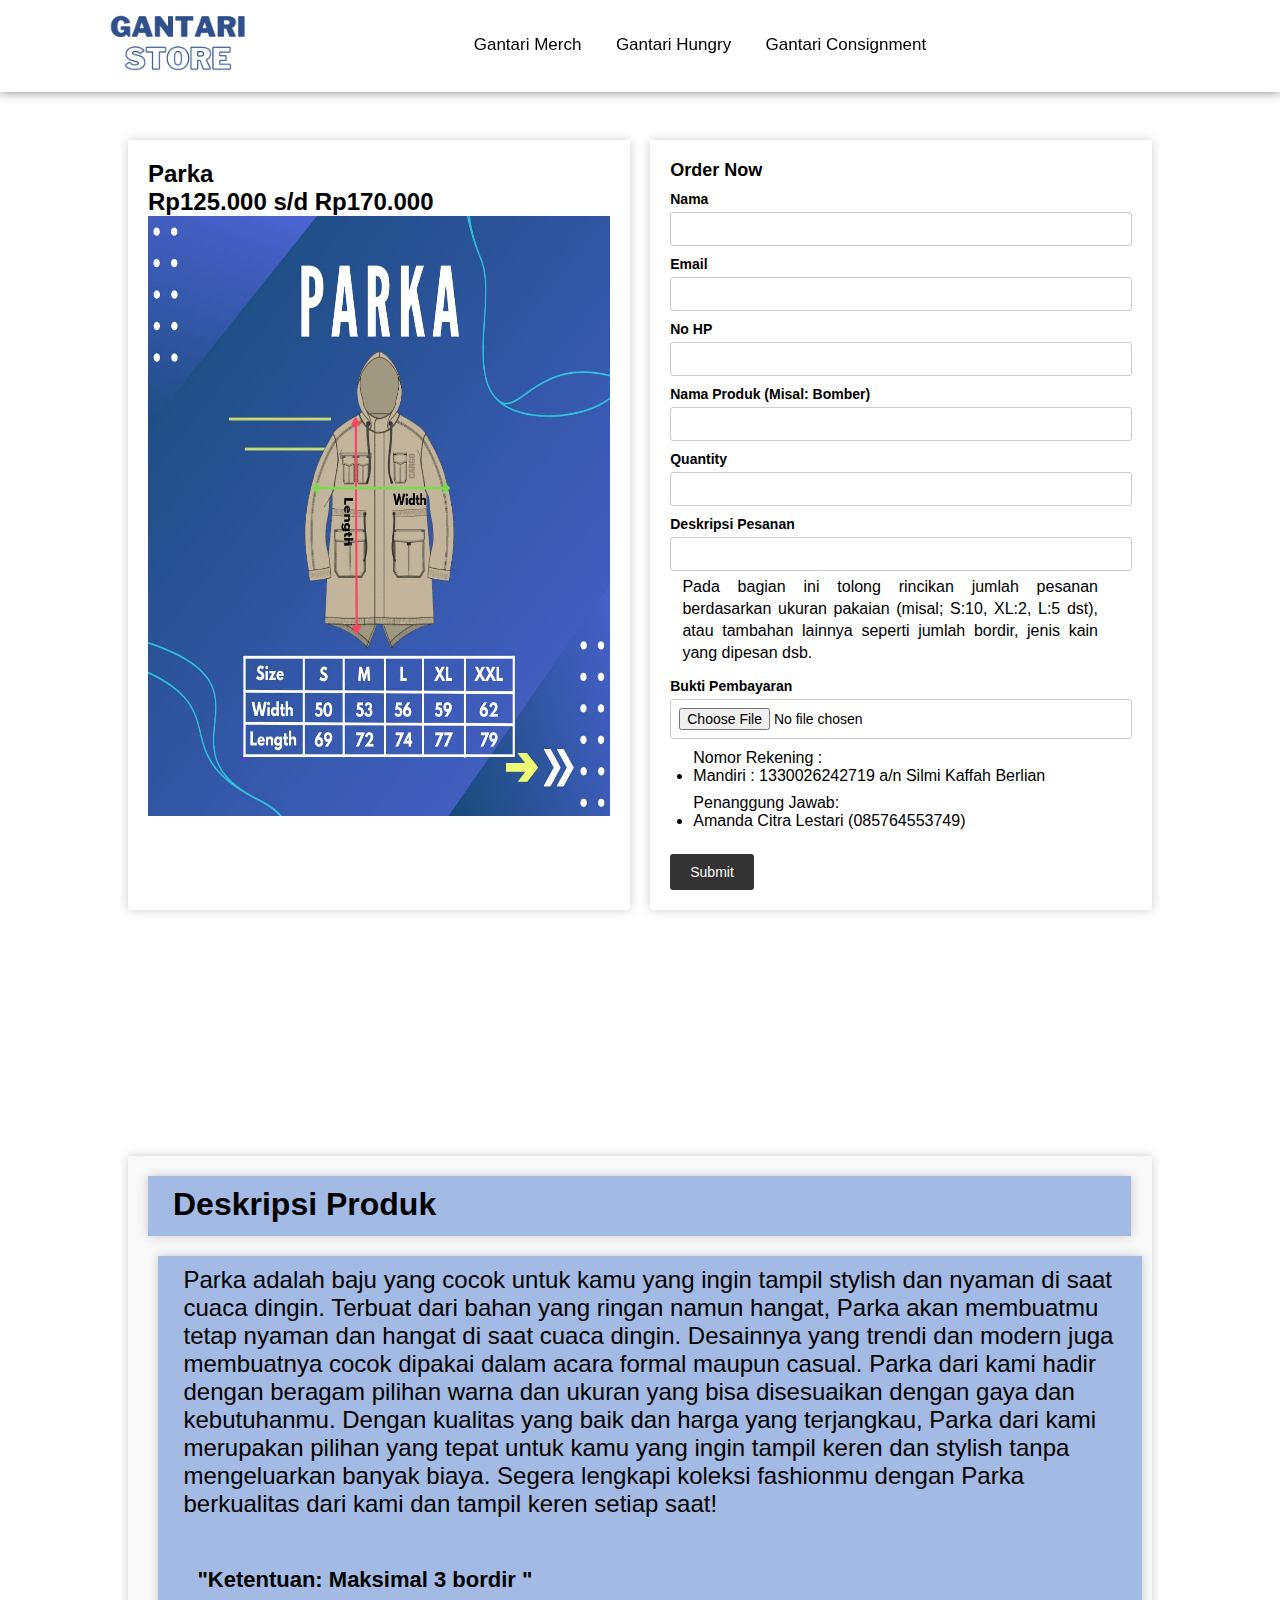
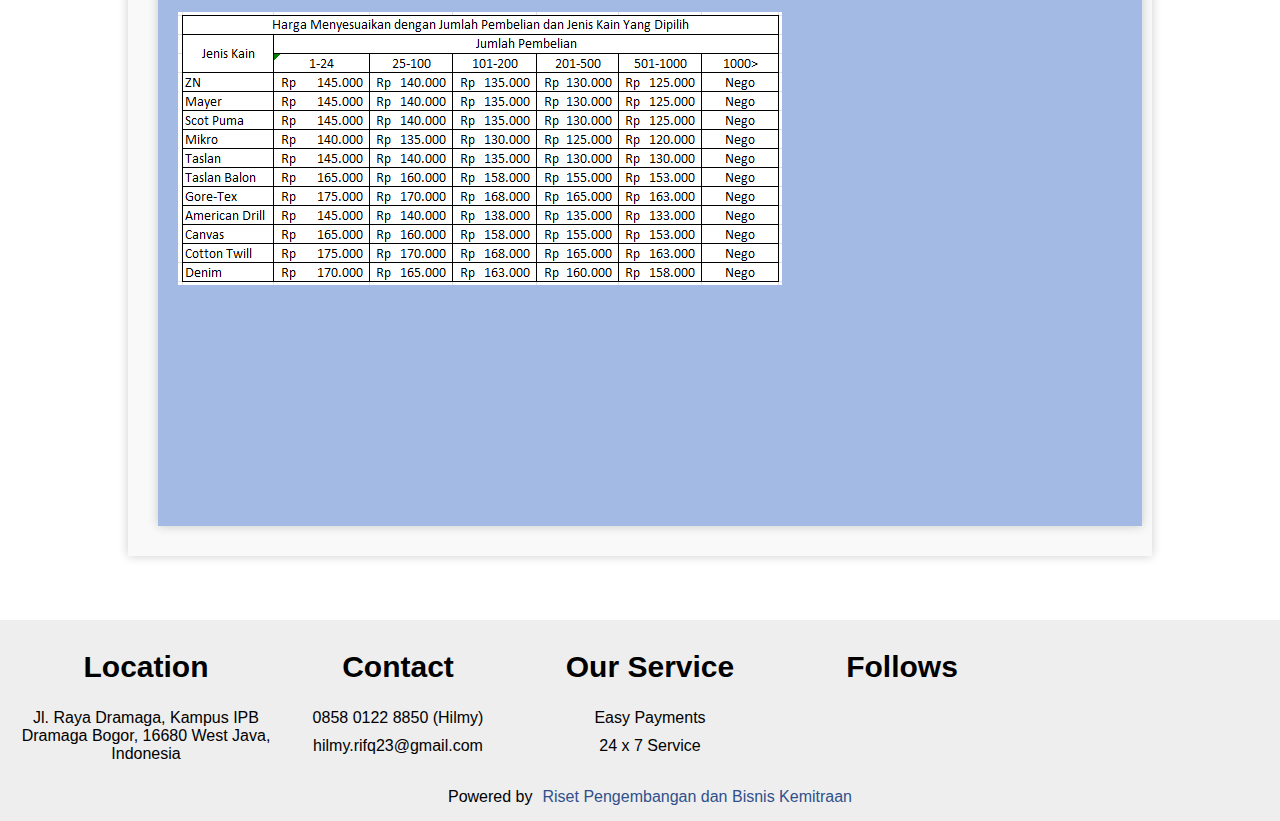
<file: ParkaPage.html>
<!DOCTYPE html>
<html>
	<head>
		<meta charset="UTF-8">
		<meta http-equiv="X-UA-Compatible" content="IE=edge">
		<meta name="viewport" content="width=device-width, initial-scale=1.0">
		<title>Food Website</title>
		<link rel="stylesheet" href="https://cdnjs.cloudflare.com/ajax/libs/font-awesome/6.1.1/css/all.min.css" integrity="sha512-KfkfwYDsLkIlwQp6LFnl8zNdLGxu9YAA1QvwINks4PhcElQSvqcyVLLD9aMhXd13uQjoXtEKNosOWaZqXgel0g==" crossorigin="anonymous" referrerpolicy="no-referrer" /> 
		<link rel="stylesheet" href="test2.css">
	</head>
<body>
	<section id="Home">
        <nav>
            <div class="logo">
                <img src="Merch/LogoStore.png">
            </div>

            <ul>
               
                <li><a href="index.html">Gantari Merch</a></li>
                <li><a href="index.html">Gantari Hungry</a></li>
                <li><a href="index.html">Gantari Consignment</a></li>
                <!-- <li><a href="#Order">Order</a></li> -->
            </ul>

            <div class="icon">
              
                <i class="fa-solid fa-magnifying-glass"></i>
                <i class="fa-solid fa-heart"></i>
                <i class="fa-solid fa-cart-shopping"></i>
            </div>

        </nav>
    

        <div class="container">
            <div class="box2">
                <div class="product_description">
                    <h2>Parka</h2>
                    <h2>Rp125.000 s/d Rp170.000</h2>

                    
                    <div class="gambar_produk">
                        <img src="Merch/Parka.jpg">
                    </div>
                </div>
                <div class="order_form">
                    <h3>Order Now</h3>
                    <form>
                        <label for="name">Nama</label>
                        <input type="text" id="name" name="name" required>
                        <label for="email">Email</label>
                        <input type="email" id="email" name="email" required>
                        <label for="phone">No HP</label>
                        <input type="tel" id="phone" name="phone" required>
                        <label for="name">Nama Produk (Misal: Bomber) </label>
                        <input type="text" id="name" name="name" required>
                        
                        <label for="quantity">Quantity</label>
                        <input type="number" id="quantity" name="quantity" required>
                        <label for="Deskripsi Pesanan">Deskripsi Pesanan</label>
                        <input type="text" id="name" name="name" required>
                        <p>Pada bagian ini tolong rincikan jumlah pesanan berdasarkan ukuran pakaian (misal; S:10, XL:2, L:5  dst), atau tambahan lainnya seperti jumlah bordir, jenis kain yang dipesan dsb.</p>
                        <label class="BuktiBayar1" for="payment_proof">Bukti Pembayaran</label>
                        <input class="BuktiBayar2" type="file" id="payment_proof" name="payment_proof" accept="image/*" required>
                        <ul class="Norek"> Nomor Rekening :
                            <!-- <li>Dana : 085801228850 a/n Fulan</li> -->
                            <li>Mandiri : 1330026242719 a/n Silmi Kaffah Berlian</li>
                            <!-- <li>BSI :0390q4 nq4982q 984 a/n Fulan </li>
                            <li>BNI: 909e8r ru90ur ewur0eur a/n Fulan</li> -->
                        </ul>

                        <ul class="Info">Penanggung Jawab:
                            <li> Amanda Citra Lestari (085764553749) </li>
                        </ul>
                        <button class="TombolS" type="submit">Submit</button>
    
                    </form>
                </div>
            </div>
        </div>
        
    </section>

        <div class="Deskripsi_Produk">
            <div class="All-Text-container">
                <div class="Title-Text-Container">
                    <h3>Deskripsi Produk</h3>
                </div>

                <div class="Desc-Text-Container">
                    <p>Parka adalah baju yang cocok untuk kamu yang ingin tampil stylish dan nyaman di saat cuaca dingin. Terbuat dari bahan yang ringan namun hangat, Parka akan membuatmu tetap nyaman dan hangat di saat cuaca dingin. Desainnya yang trendi dan modern juga membuatnya cocok dipakai dalam acara formal maupun casual. Parka dari kami hadir dengan beragam pilihan warna dan ukuran yang bisa disesuaikan dengan gaya dan kebutuhanmu. Dengan kualitas yang baik dan harga yang terjangkau, Parka dari kami merupakan pilihan yang tepat untuk kamu yang ingin tampil keren dan stylish tanpa mengeluarkan banyak biaya. Segera lengkapi koleksi fashionmu dengan Parka berkualitas dari kami dan tampil keren setiap saat!</p>
                         <h2 class="ketentuan">"Ketentuan: Maksimal 3 bordir   " </h2>
                    <img src="Merch/Harga Parka.png">
                </div>  
            </div>
        </div>
        

            
	
	


        <footer>
            <div class="footer_main">
    
                <div class="footer_tag">
                    <h2>Location</h2>
                    <p>Jl. Raya Dramaga, Kampus IPB Dramaga Bogor, 16680 West Java, Indonesia</p>
                  
                </div>
    
                <!-- <div class="footer_tag">
                    <h2>Quick Link</h2>
                    <p>Home</p>
                    <p>About</p>
                    <p>Menu</p>
                    <p>Gallary</p>
                    <p>Order</p>
                </div> -->
    
                <div class="footer_tag">
                    <h2>Contact</h2>
                    
                    <p>0858 0122 8850 (Hilmy)</p>
                    <p>hilmy.rifq23@gmail.com</p>
                   
                </div>
    
                <div class="footer_tag">
                    <h2>Our Service</h2>
                    <p>Easy Payments</p>
                    <p>24 x 7 Service</p>
                </div>
    
                <div class="footer_tag">
                    <h2>Follows</h2>
                    <a href="https://instagram.com/gantaristore23?igshid=YmMyMTA2M2Y=" class="fa-brands fa-instagram"></a>
                    <a href="https://twitter.com/ormawaeksepku?t=xQ8YAawbN9DluDA7KidaJg&s=08" class="fa-brands fa-twitter"></a>
                    <!-- <a href="#" class="fa-brands fa-facebook-f"></a> -->
                    

                </div>
    
            </div>
    
            <p class="end">Powered by<span>Riset Pengembangan dan Bisnis Kemitraan</span></p>
    
        </footer>
</body>
</html>
</file>
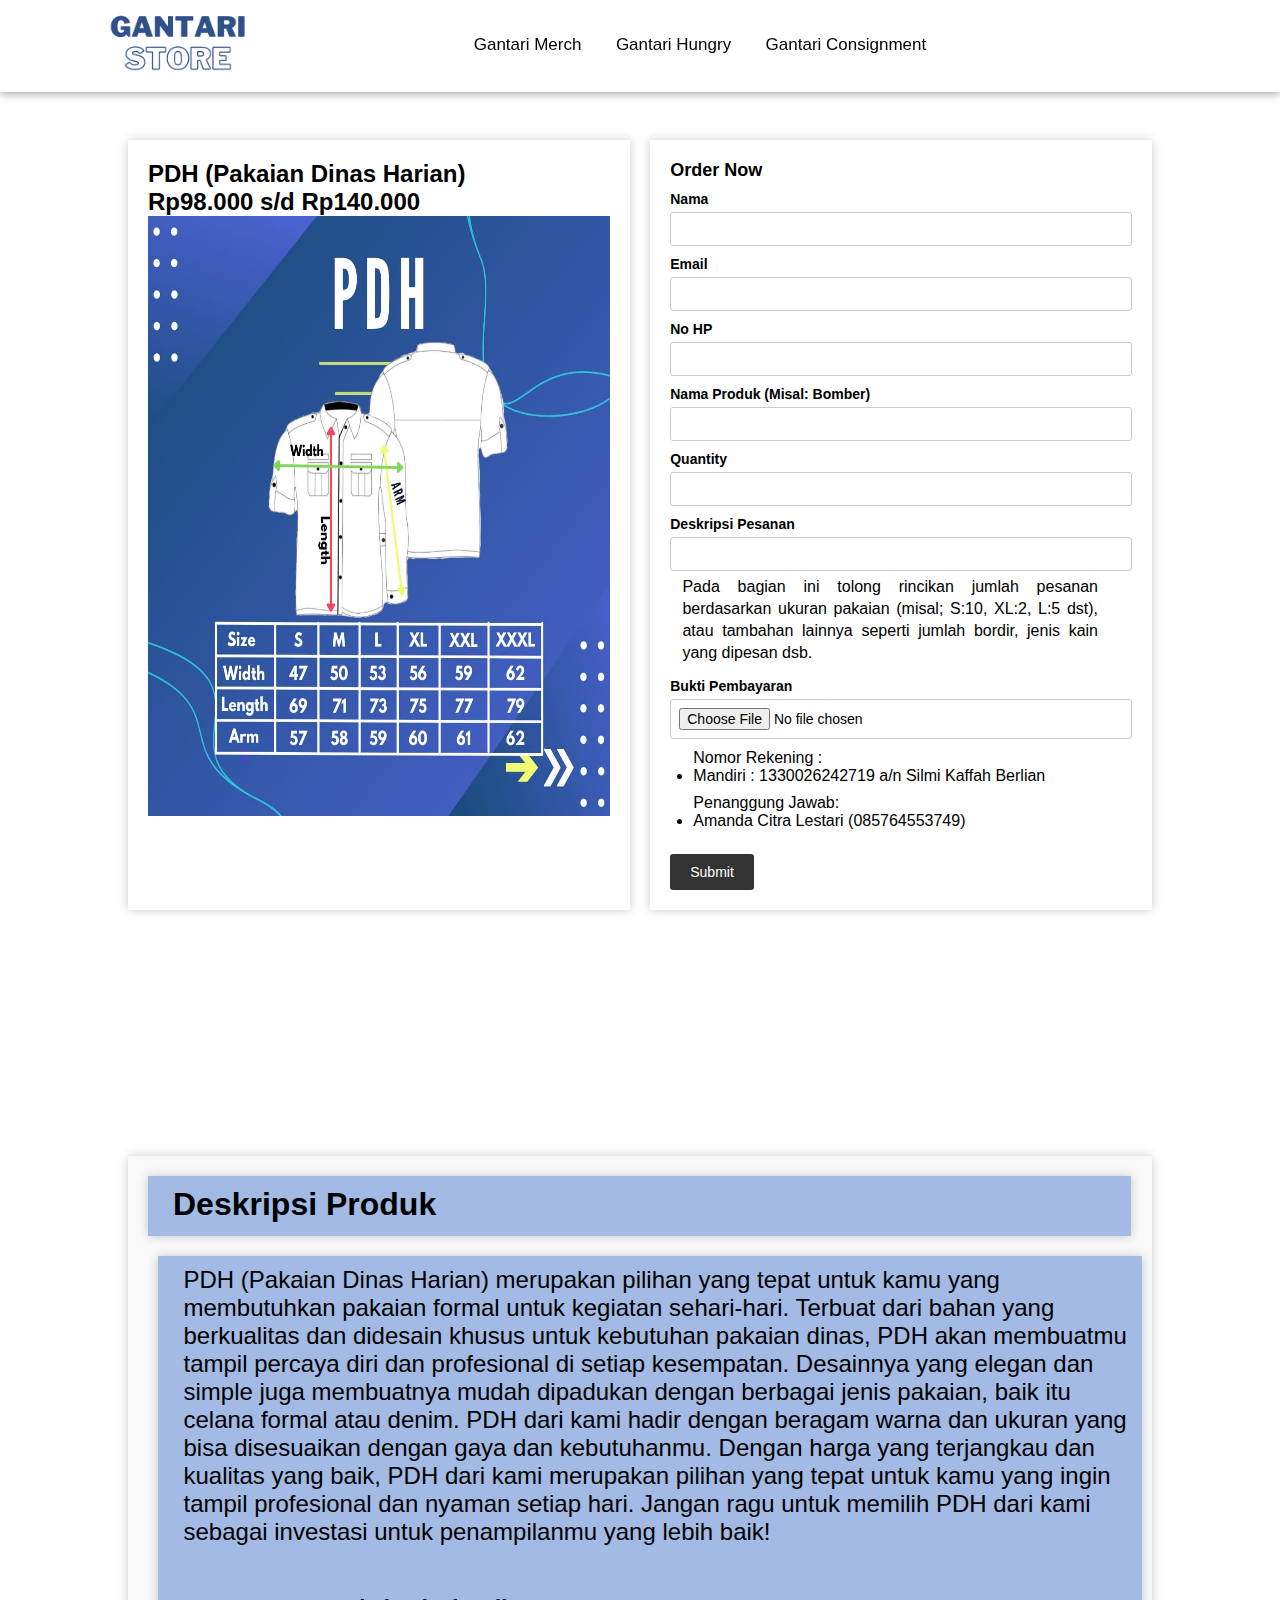
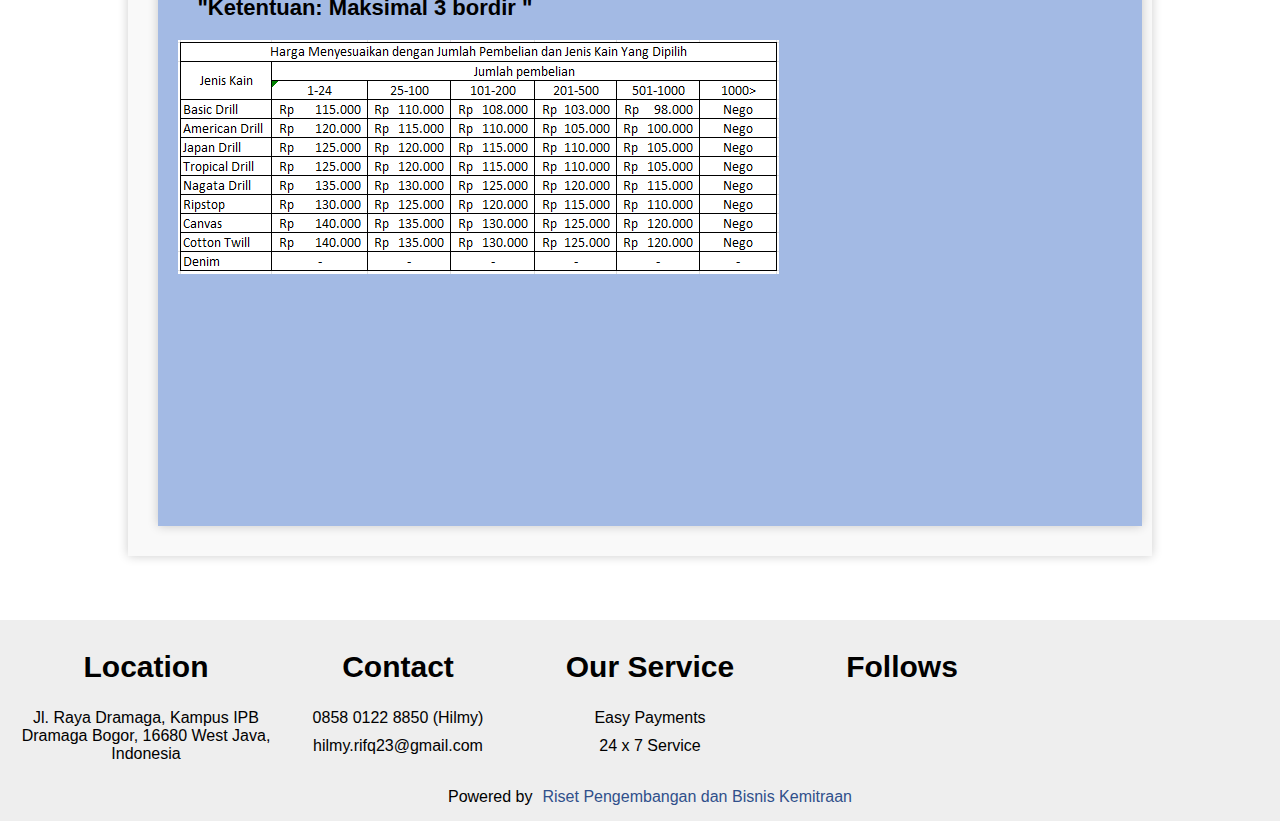
<file: PDHPage.html>
<!DOCTYPE html>
<html>
	<head>
		<meta charset="UTF-8">
		<meta http-equiv="X-UA-Compatible" content="IE=edge">
		<meta name="viewport" content="width=device-width, initial-scale=1.0">
		<title>Food Website</title>
		<link rel="stylesheet" href="https://cdnjs.cloudflare.com/ajax/libs/font-awesome/6.1.1/css/all.min.css" integrity="sha512-KfkfwYDsLkIlwQp6LFnl8zNdLGxu9YAA1QvwINks4PhcElQSvqcyVLLD9aMhXd13uQjoXtEKNosOWaZqXgel0g==" crossorigin="anonymous" referrerpolicy="no-referrer" /> 
		<link rel="stylesheet" href="test2.css">
	</head>
<body>
	<section id="Home">
        <nav>
            <div class="logo">
                <img src="Merch/LogoStore.png">
            </div>

            <ul>
               
                <li><a href="index.html">Gantari Merch</a></li>
                <li><a href="index.html">Gantari Hungry</a></li>
                <li><a href="index.html">Gantari Consignment</a></li>
                <!-- <li><a href="#Order">Order</a></li> -->
            </ul>

            <div class="icon">
              
                <i class="fa-solid fa-magnifying-glass"></i>
                <i class="fa-solid fa-heart"></i>
                <i class="fa-solid fa-cart-shopping"></i>
            </div>

        </nav>
    

        <div class="container">
            <div class="box2">
                <div class="product_description">
                    <h2>PDH (Pakaian Dinas Harian)</h2>
                    <h2>Rp98.000 s/d Rp140.000</h2>

                    
                    <div class="gambar_produk">
                        <img src="Merch/PDH.jpg">
                    </div>
                </div>
                <div class="order_form">
                    <h3>Order Now</h3>
                    <form>
                        <label for="name">Nama</label>
                        <input type="text" id="name" name="name" required>
                        <label for="email">Email</label>
                        <input type="email" id="email" name="email" required>
                        <label for="phone">No HP</label>
                        <input type="tel" id="phone" name="phone" required>
                        <label for="name">Nama Produk (Misal: Bomber) </label>
                        <input type="text" id="name" name="name" required>
                        
                        <label for="quantity">Quantity</label>
                        <input type="number" id="quantity" name="quantity" required>
                        <label for="Deskripsi Pesanan">Deskripsi Pesanan</label>
                        <input type="text" id="name" name="name" required>
                        <p>Pada bagian ini tolong rincikan jumlah pesanan berdasarkan ukuran pakaian (misal; S:10, XL:2, L:5  dst), atau tambahan lainnya seperti jumlah bordir, jenis kain yang dipesan dsb.</p>
                        <label class="BuktiBayar1" for="payment_proof">Bukti Pembayaran</label>
                        <input class="BuktiBayar2" type="file" id="payment_proof" name="payment_proof" accept="image/*" required>
                        <ul class="Norek"> Nomor Rekening :
                            <!-- <li>Dana : 085801228850 a/n Fulan</li> -->
                            <li>Mandiri : 1330026242719 a/n Silmi Kaffah Berlian</li>
                            <!-- <li>BSI :0390q4 nq4982q 984 a/n Fulan </li>
                            <li>BNI: 909e8r ru90ur ewur0eur a/n Fulan</li> -->
                        </ul>

                        <ul class="Info">Penanggung Jawab:
                            <li> Amanda Citra Lestari (085764553749) </li>
                        </ul>
                        <button class="TombolS" type="submit">Submit</button>
    
                    </form>
                </div>
            </div>
        </div>
        
    </section>

        <div class="Deskripsi_Produk">
            <div class="All-Text-container">
                <div class="Title-Text-Container">
                    <h3>Deskripsi Produk</h3>
                </div>

                <div class="Desc-Text-Container">
                    <p>PDH (Pakaian Dinas Harian) merupakan pilihan yang tepat untuk kamu yang membutuhkan pakaian formal untuk kegiatan sehari-hari. Terbuat dari bahan yang berkualitas dan didesain khusus untuk kebutuhan pakaian dinas, PDH akan membuatmu tampil percaya diri dan profesional di setiap kesempatan. Desainnya yang elegan dan simple juga membuatnya mudah dipadukan dengan berbagai jenis pakaian, baik itu celana formal atau denim. PDH dari kami hadir dengan beragam warna dan ukuran yang bisa disesuaikan dengan gaya dan kebutuhanmu. Dengan harga yang terjangkau dan kualitas yang baik, PDH dari kami merupakan pilihan yang tepat untuk kamu yang ingin tampil profesional dan nyaman setiap hari. Jangan ragu untuk memilih PDH dari kami sebagai investasi untuk penampilanmu yang lebih baik!</p>
                          <h2 class="ketentuan">"Ketentuan: Maksimal 3 bordir   " </h2>
                    <img src="Merch/Harga PDH.png">
                </div>  
            </div>
        </div>
        

            
	
	


        <footer>
            <div class="footer_main">
    
                <div class="footer_tag">
                    <h2>Location</h2>
                    <p>Jl. Raya Dramaga, Kampus IPB Dramaga Bogor, 16680 West Java, Indonesia</p>
                  
                </div>
    
                <!-- <div class="footer_tag">
                    <h2>Quick Link</h2>
                    <p>Home</p>
                    <p>About</p>
                    <p>Menu</p>
                    <p>Gallary</p>
                    <p>Order</p>
                </div> -->
    
                <div class="footer_tag">
                    <h2>Contact</h2>
                    
                    <p>0858 0122 8850 (Hilmy)</p>
                    <p>hilmy.rifq23@gmail.com</p>
                   
                </div>
    
                <div class="footer_tag">
                    <h2>Our Service</h2>
                    <p>Easy Payments</p>
                    <p>24 x 7 Service</p>
                </div>
    
                <div class="footer_tag">
                    <h2>Follows</h2>
                    <a href="https://instagram.com/gantaristore23?igshid=YmMyMTA2M2Y=" class="fa-brands fa-instagram"></a>
                    <a href="https://twitter.com/ormawaeksepku?t=xQ8YAawbN9DluDA7KidaJg&s=08" class="fa-brands fa-twitter"></a>
                    <!-- <a href="#" class="fa-brands fa-facebook-f"></a> -->
                    

                </div>
    
            </div>
    
            <p class="end">Powered by<span>Riset Pengembangan dan Bisnis Kemitraan</span></p>
    
        </footer>
</body>
</html>
</file>
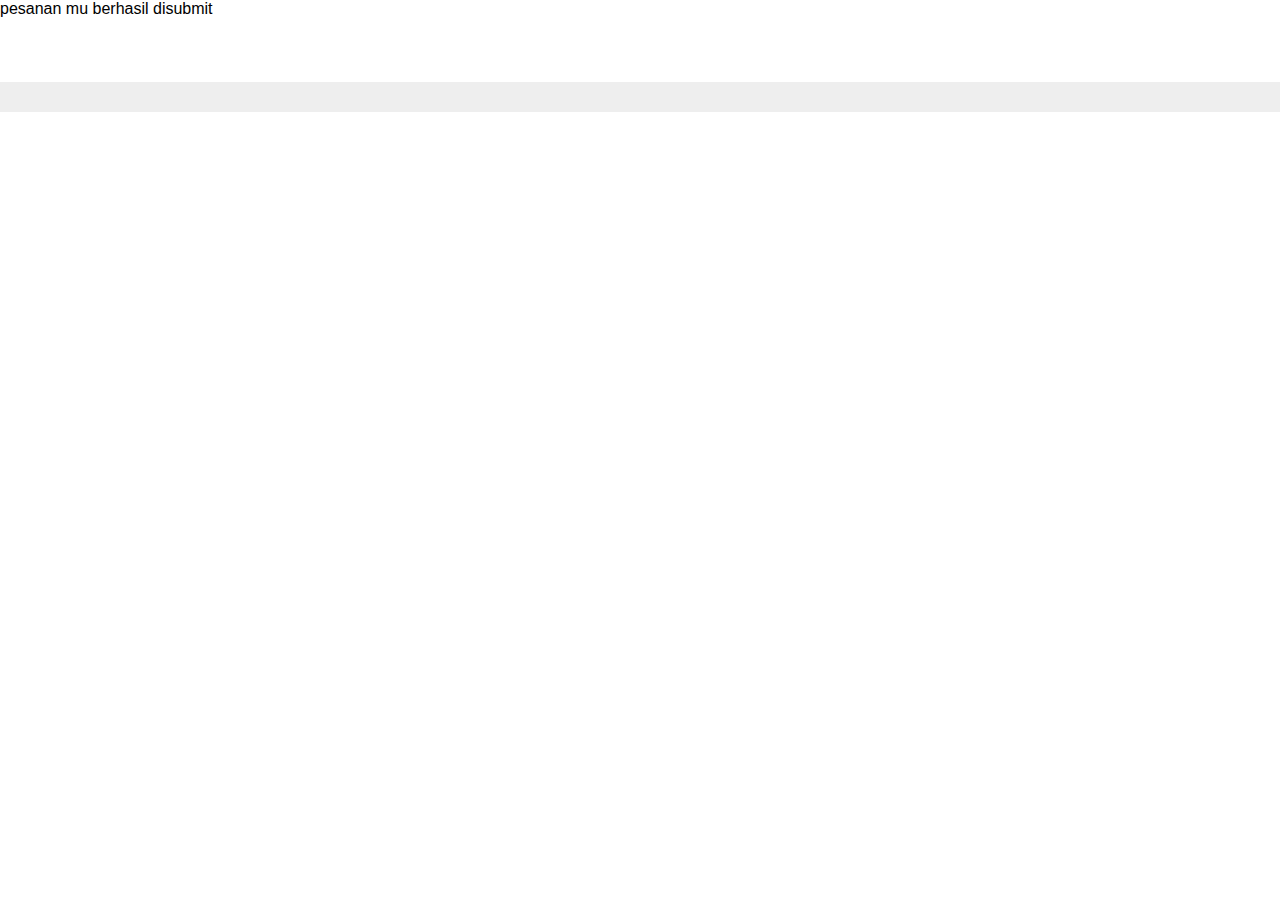
<file: success.html>
<!DOCTYPE html>
<html>
<head>
    	<meta charset="UTF-8">
		<meta http-equiv="X-UA-Compatible" content="IE=edge">
		<meta name="viewport" content="width=device-width, initial-scale=1.0">
		<title>Food Website</title>
		<link rel="stylesheet" href="https://cdnjs.cloudflare.com/ajax/libs/font-awesome/6.1.1/css/all.min.css" integrity="sha512-KfkfwYDsLkIlwQp6LFnl8zNdLGxu9YAA1QvwINks4PhcElQSvqcyVLLD9aMhXd13uQjoXtEKNosOWaZqXgel0g==" crossorigin="anonymous" referrerpolicy="no-referrer" /> 
		<link rel="stylesheet" href="test2.css">
    
</head>
<body>
    <p>pesanan mu berhasil disubmit</p>
</body>

<footer>
    
</footer>

</html>
</file>
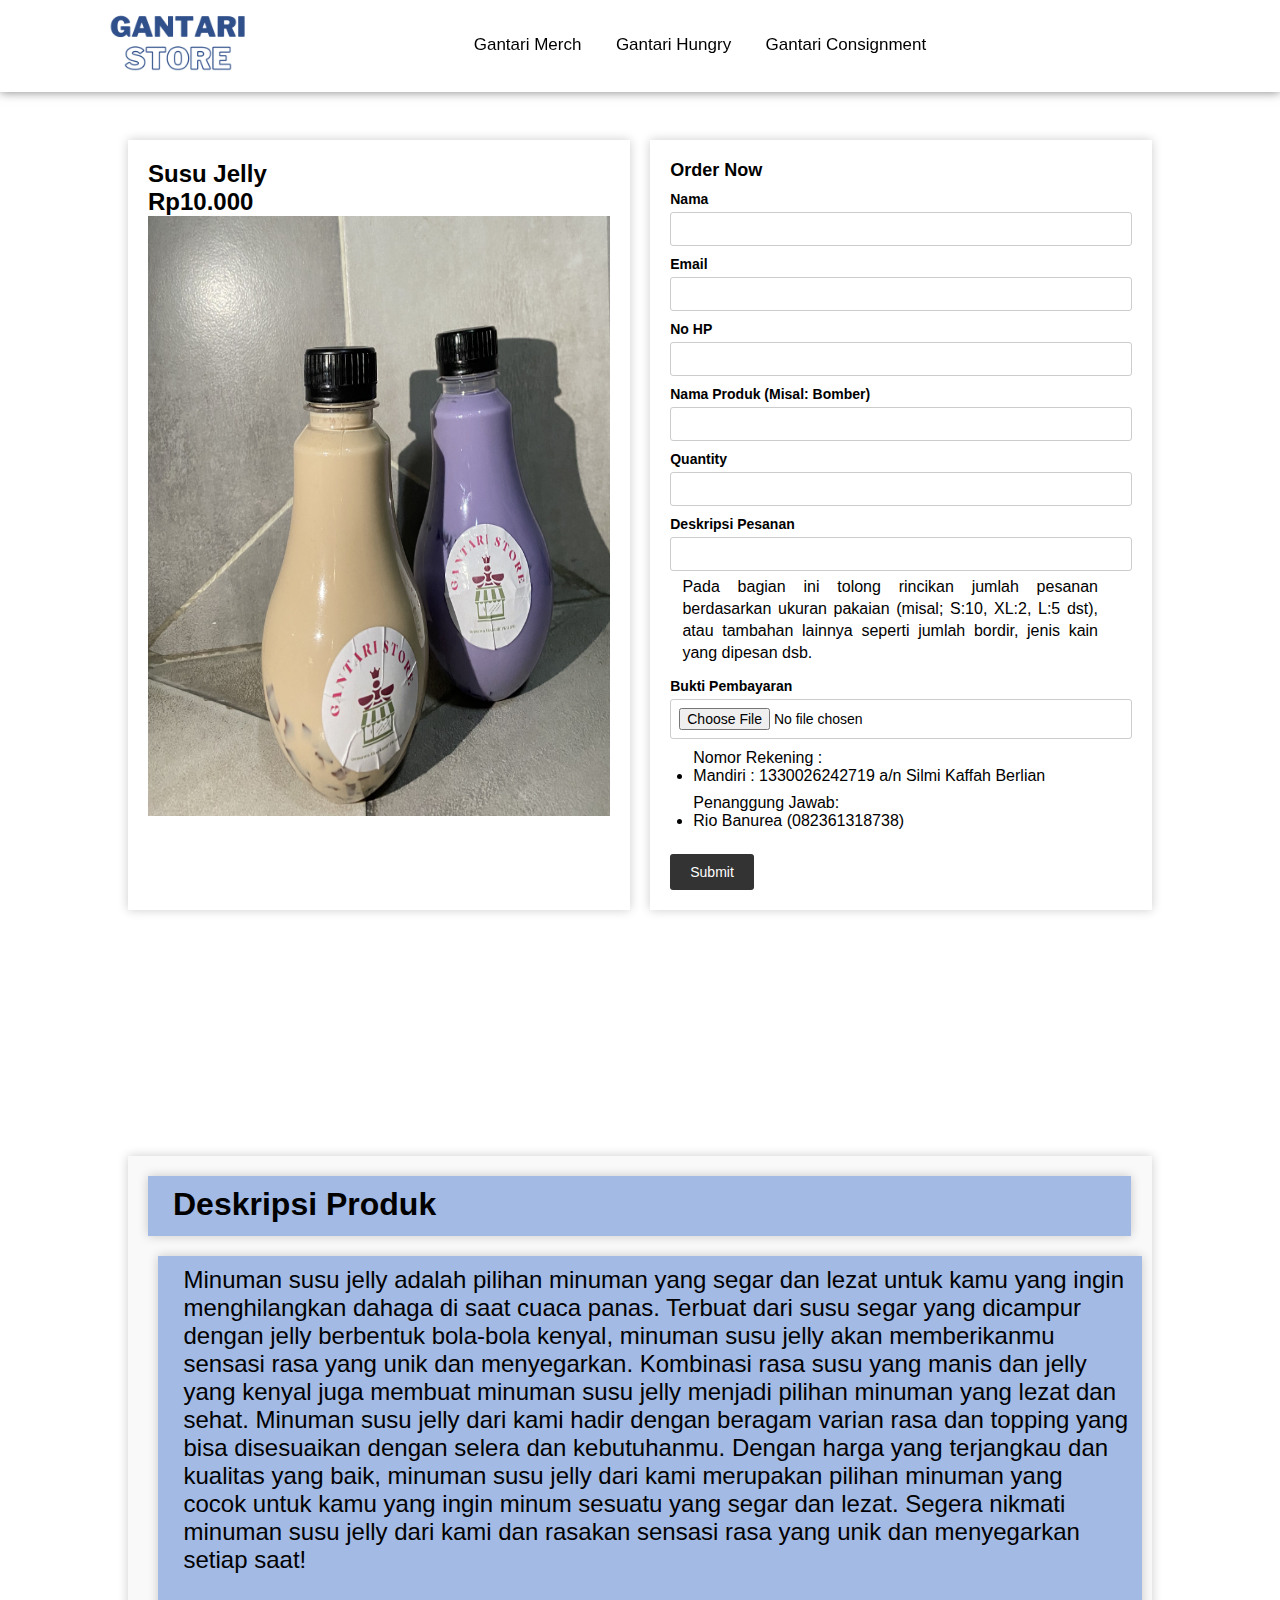
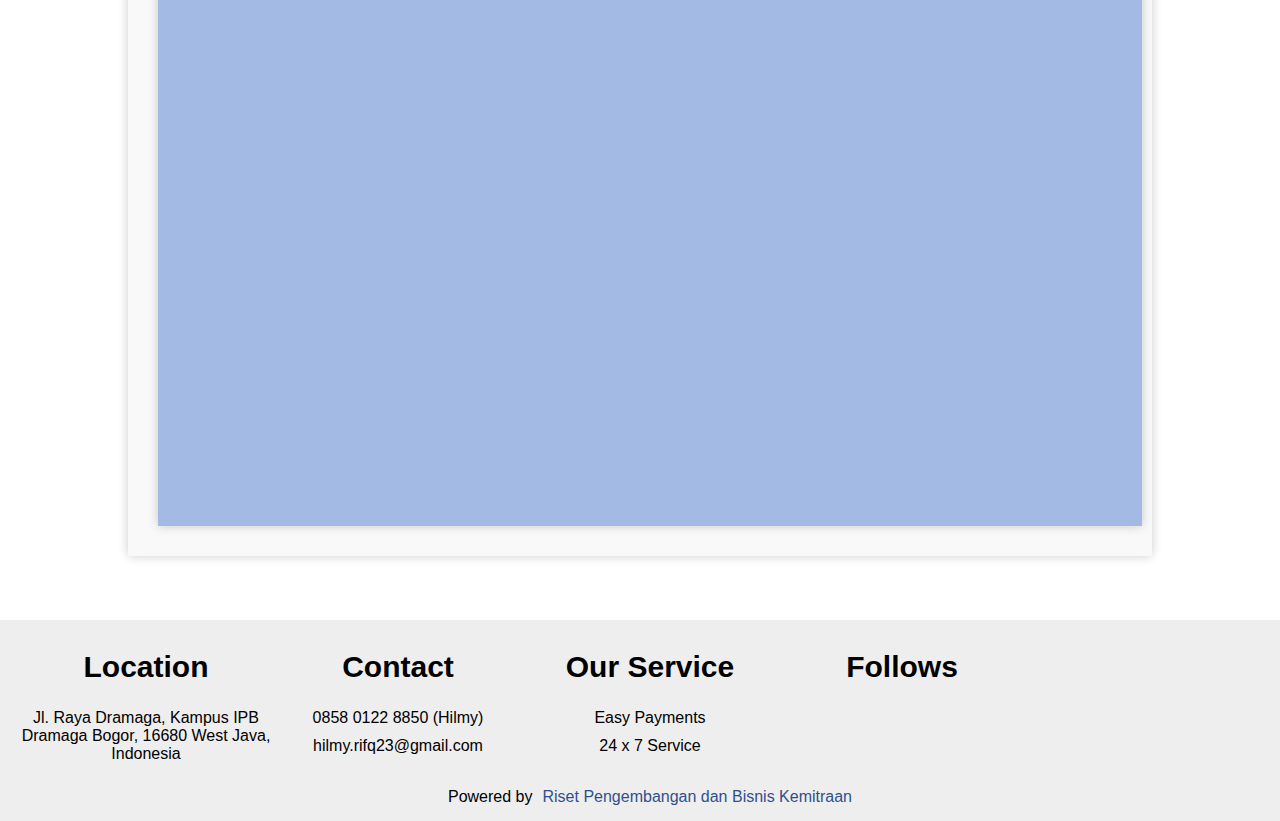
<file: SujelPage.html>
<!DOCTYPE html>
<html>
	<head>
		<meta charset="UTF-8">
		<meta http-equiv="X-UA-Compatible" content="IE=edge">
		<meta name="viewport" content="width=device-width, initial-scale=1.0">
		<title>Food Website</title>
		<link rel="stylesheet" href="https://cdnjs.cloudflare.com/ajax/libs/font-awesome/6.1.1/css/all.min.css" integrity="sha512-KfkfwYDsLkIlwQp6LFnl8zNdLGxu9YAA1QvwINks4PhcElQSvqcyVLLD9aMhXd13uQjoXtEKNosOWaZqXgel0g==" crossorigin="anonymous" referrerpolicy="no-referrer" /> 
		<link rel="stylesheet" href="test2.css">
	</head>
<body>
	<section id="Home">
        <nav>
            <div class="logo">
                <img src="Merch/LogoStore.png">
            </div>

            <ul>
               
                <li><a href="index.html">Gantari Merch</a></li>
                <li><a href="index.html">Gantari Hungry</a></li>
                <li><a href="index.html">Gantari Consignment</a></li>
                <!-- <li><a href="#Order">Order</a></li> -->
            </ul>

            <div class="icon">
              
                <i class="fa-solid fa-magnifying-glass"></i>
                <i class="fa-solid fa-heart"></i>
                <i class="fa-solid fa-cart-shopping"></i>
            </div>

        </nav>
    

        <div class="container">
            <div class="box2">
                <div class="product_description">
                    <h2>Susu Jelly</h2>
                    <h2>Rp10.000</h2>

                    
                    <div class="gambar_produk">
                        <img src="Merch/Sujel1.jpg">
                    </div>
                </div>
                <div class="order_form">
                    <h3>Order Now</h3>
                    <form>
                        <label for="name">Nama</label>
                        <input type="text" id="name" name="name" required>
                        <label for="email">Email</label>
                        <input type="email" id="email" name="email" required>
                        <label for="phone">No HP</label>
                        <input type="tel" id="phone" name="phone" required>
                        <label for="name">Nama Produk (Misal: Bomber) </label>
                        <input type="text" id="name" name="name" required>
                        
                        <label for="quantity">Quantity</label>
                        <input type="number" id="quantity" name="quantity" required>
                        <label for="Deskripsi Pesanan">Deskripsi Pesanan</label>
                        <input type="text" id="name" name="name" required>
                        <p>Pada bagian ini tolong rincikan jumlah pesanan berdasarkan ukuran pakaian (misal; S:10, XL:2, L:5  dst), atau tambahan lainnya seperti jumlah bordir, jenis kain yang dipesan dsb.</p>
                        <label class="BuktiBayar1" for="payment_proof">Bukti Pembayaran</label>
                        <input class="BuktiBayar2" type="file" id="payment_proof" name="payment_proof" accept="image/*" required>
                        <ul class="Norek"> Nomor Rekening :
                            <!-- <li>Dana : 085801228850 a/n Fulan</li> -->
                            <li>Mandiri : 1330026242719 a/n Silmi Kaffah Berlian</li>
                            <!-- <li>BSI :0390q4 nq4982q 984 a/n Fulan </li>
                            <li>BNI: 909e8r ru90ur ewur0eur a/n Fulan</li> -->
                        </ul>

                        <ul class="Info">Penanggung Jawab:
                            <li> Rio Banurea (082361318738) </li>
                        </ul>
                        <button class="TombolS" type="submit">Submit</button>
    
                    </form>
                </div>
            </div>
        </div>
        
    </section>

        <div class="Deskripsi_Produk">
            <div class="All-Text-container">
                <div class="Title-Text-Container">
                    <h3>Deskripsi Produk</h3>
                </div>

                <div class="Desc-Text-Container">
                    <p>Minuman susu jelly adalah pilihan minuman yang segar dan lezat untuk kamu yang ingin menghilangkan dahaga di saat cuaca panas. Terbuat dari susu segar yang dicampur dengan jelly berbentuk bola-bola kenyal, minuman susu jelly akan memberikanmu sensasi rasa yang unik dan menyegarkan. Kombinasi rasa susu yang manis dan jelly yang kenyal juga membuat minuman susu jelly menjadi pilihan minuman yang lezat dan sehat. Minuman susu jelly dari kami hadir dengan beragam varian rasa dan topping yang bisa disesuaikan dengan selera dan kebutuhanmu. Dengan harga yang terjangkau dan kualitas yang baik, minuman susu jelly dari kami merupakan pilihan minuman yang cocok untuk kamu yang ingin minum sesuatu yang segar dan lezat. Segera nikmati minuman susu jelly dari kami dan rasakan sensasi rasa yang unik dan menyegarkan setiap saat!</p>
                </div>  
            </div>
        </div>
        

            
	
	


        <footer>
            <div class="footer_main">
    
                <div class="footer_tag">
                    <h2>Location</h2>
                    <p>Jl. Raya Dramaga, Kampus IPB Dramaga Bogor, 16680 West Java, Indonesia</p>
                  
                </div>
    
                <!-- <div class="footer_tag">
                    <h2>Quick Link</h2>
                    <p>Home</p>
                    <p>About</p>
                    <p>Menu</p>
                    <p>Gallary</p>
                    <p>Order</p>
                </div> -->
    
                <div class="footer_tag">
                    <h2>Contact</h2>
                    
                    <p>0858 0122 8850 (Hilmy)</p>
                    <p>hilmy.rifq23@gmail.com</p>
                   
                </div>
    
                <div class="footer_tag">
                    <h2>Our Service</h2>
                    <p>Easy Payments</p>
                    <p>24 x 7 Service</p>
                </div>
    
                <div class="footer_tag">
                    <h2>Follows</h2>
                    <a href="https://instagram.com/gantaristore23?igshid=YmMyMTA2M2Y=" class="fa-brands fa-instagram"></a>
                    <a href="https://twitter.com/ormawaeksepku?t=xQ8YAawbN9DluDA7KidaJg&s=08" class="fa-brands fa-twitter"></a>
                    <!-- <a href="#" class="fa-brands fa-facebook-f"></a> -->
                    

                </div>
    
            </div>
    
            <p class="end">Powered by<span>Riset Pengembangan dan Bisnis Kemitraan</span></p>
    
        </footer>
</body>
</html>
</file>
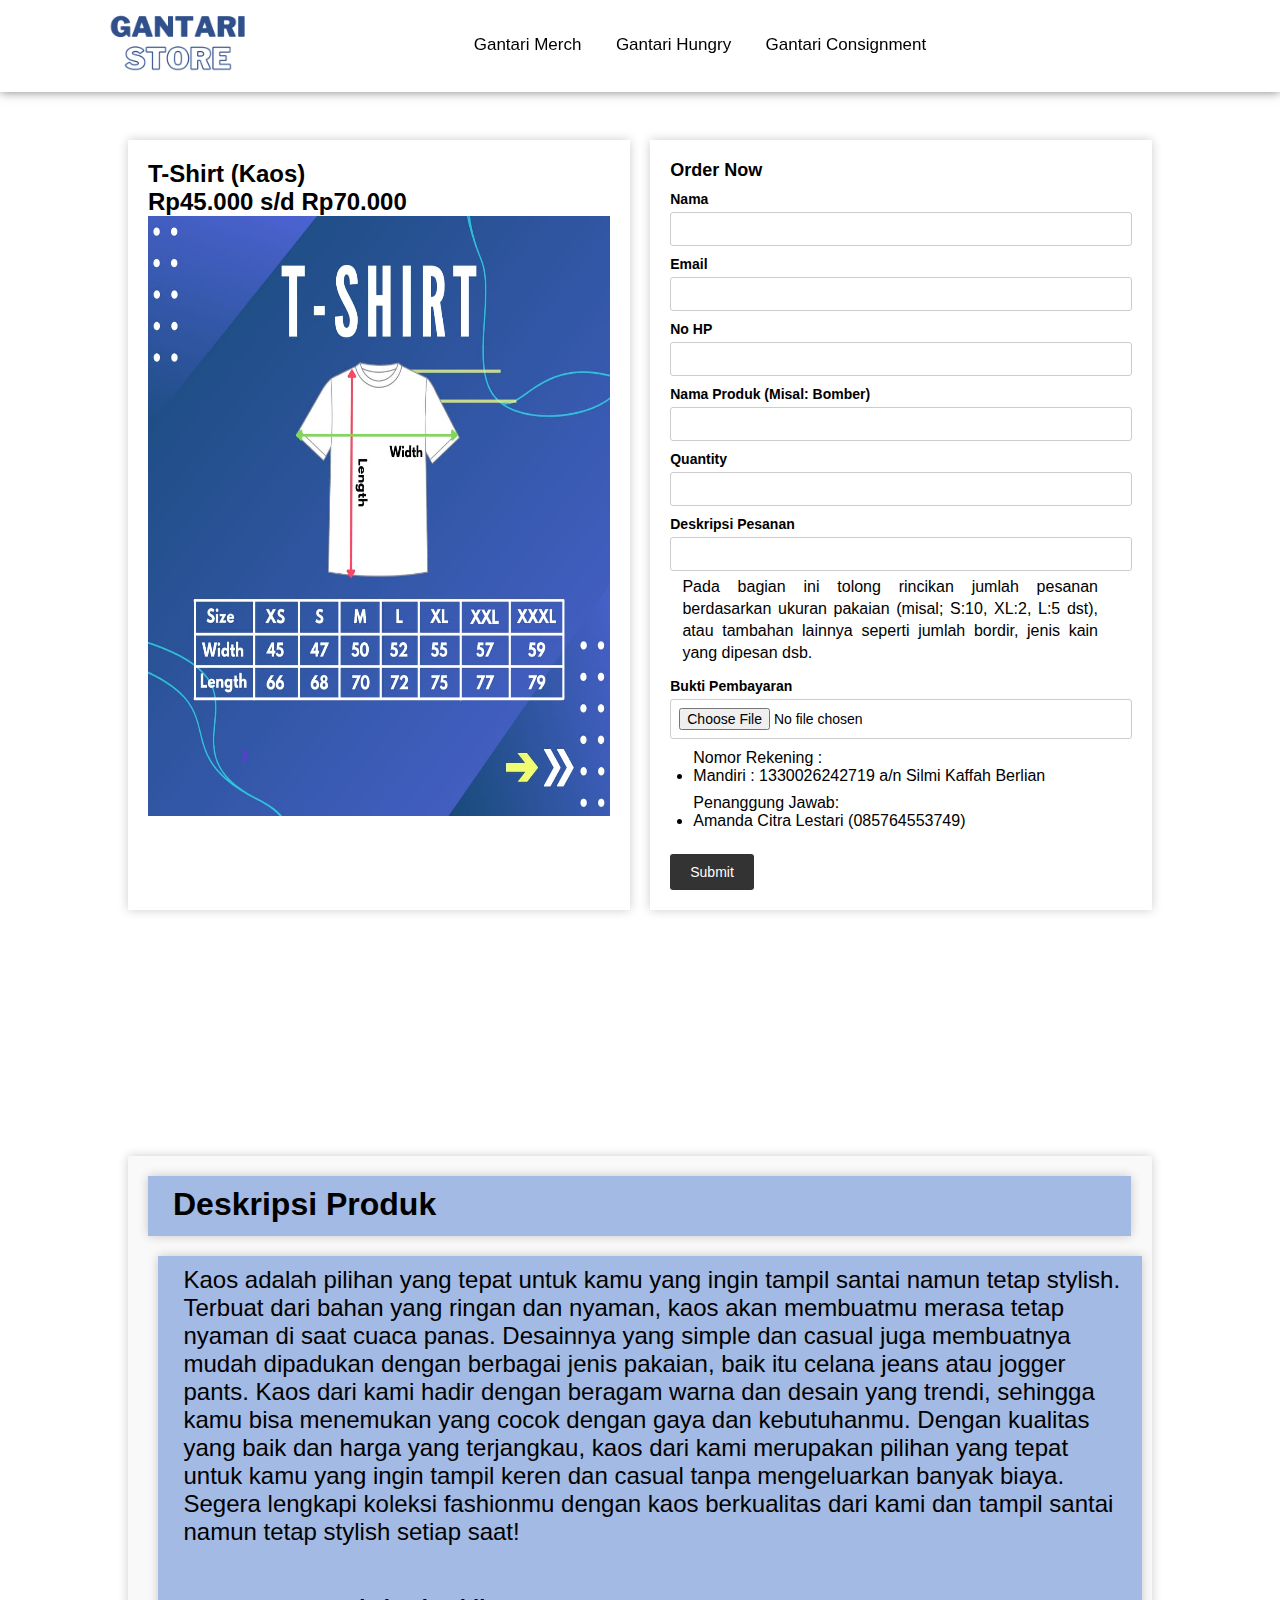
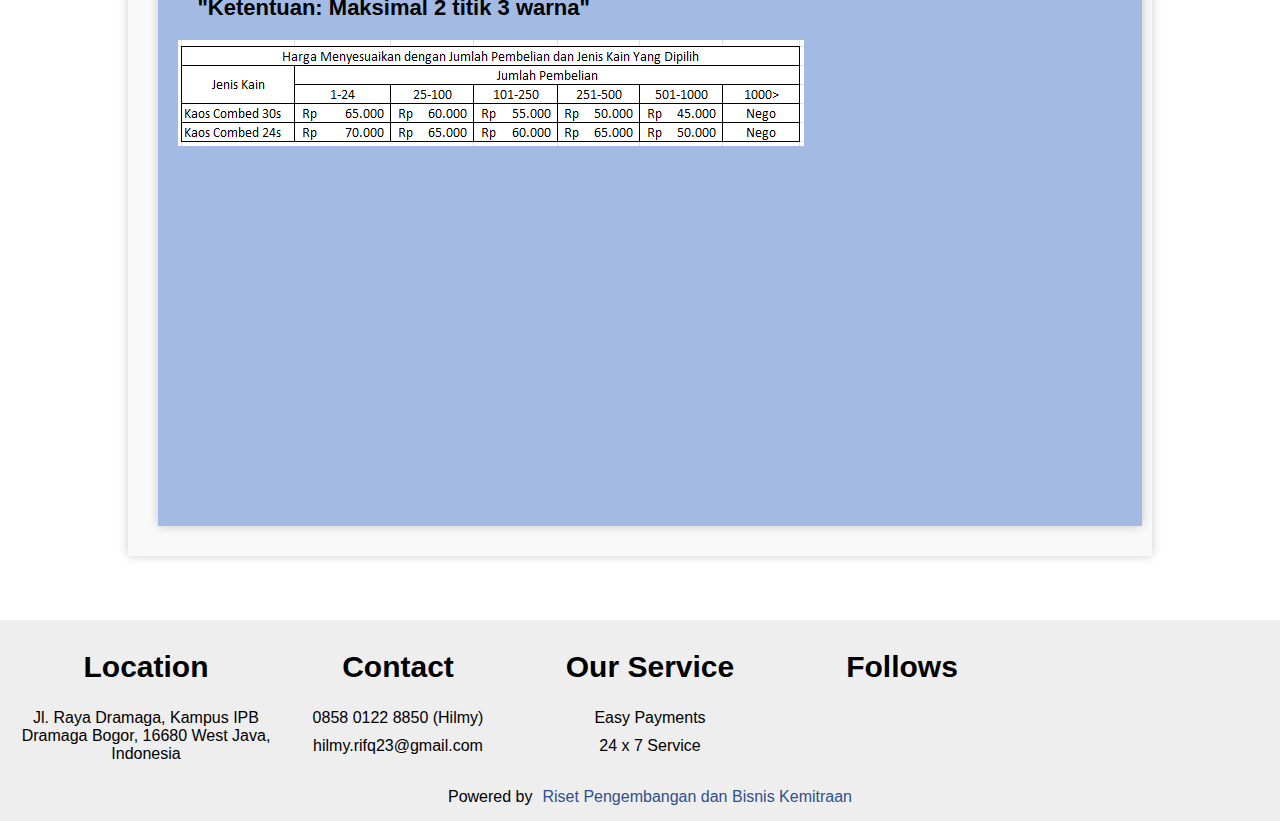
<file: T-ShirtPage.html>
<!DOCTYPE html>
<html>
	<head>
		<meta charset="UTF-8">
		<meta http-equiv="X-UA-Compatible" content="IE=edge">
		<meta name="viewport" content="width=device-width, initial-scale=1.0">
		<title>Food Website</title>
		<link rel="stylesheet" href="https://cdnjs.cloudflare.com/ajax/libs/font-awesome/6.1.1/css/all.min.css" integrity="sha512-KfkfwYDsLkIlwQp6LFnl8zNdLGxu9YAA1QvwINks4PhcElQSvqcyVLLD9aMhXd13uQjoXtEKNosOWaZqXgel0g==" crossorigin="anonymous" referrerpolicy="no-referrer" /> 
		<link rel="stylesheet" href="test2.css">
	</head>
<body>
	<section id="Home">
        <nav>
            <div class="logo">
                <img src="Merch/LogoStore.png">
            </div>

            <ul>
               
                <li><a href="index.html">Gantari Merch</a></li>
                <li><a href="index.html">Gantari Hungry</a></li>
                <li><a href="index.html">Gantari Consignment</a></li>
                <!-- <li><a href="#Order">Order</a></li> -->
            </ul>

            <div class="icon">
              
                <i class="fa-solid fa-magnifying-glass"></i>
                <i class="fa-solid fa-heart"></i>
                <i class="fa-solid fa-cart-shopping"></i>
            </div>

        </nav>
    

        <div class="container">
            <div class="box2">
                <div class="product_description">
                    <h2>T-Shirt (Kaos)</h2>
                    <h2>Rp45.000 s/d Rp70.000</h2>

                    
                    <div class="gambar_produk">
                        <img src="Merch/T-Shirt.jpg">
                    </div>
                </div>
                <div class="order_form">
                    <h3>Order Now</h3>
                    <form>
                        <label for="name">Nama</label>
                        <input type="text" id="name" name="name" required>
                        <label for="email">Email</label>
                        <input type="email" id="email" name="email" required>
                        <label for="phone">No HP</label>
                        <input type="tel" id="phone" name="phone" required>
                        <label for="name">Nama Produk (Misal: Bomber) </label>
                        <input type="text" id="name" name="name" required>
                        
                        <label for="quantity">Quantity</label>
                        <input type="number" id="quantity" name="quantity" required>
                        <label for="Deskripsi Pesanan">Deskripsi Pesanan</label>
                        <input type="text" id="name" name="name" required>
                        <p>Pada bagian ini tolong rincikan jumlah pesanan berdasarkan ukuran pakaian (misal; S:10, XL:2, L:5  dst), atau tambahan lainnya seperti jumlah bordir, jenis kain yang dipesan dsb.</p>
                        <label class="BuktiBayar1" for="payment_proof">Bukti Pembayaran</label>
                        <input class="BuktiBayar2" type="file" id="payment_proof" name="payment_proof" accept="image/*" required>
                        <ul class="Norek"> Nomor Rekening :
                            <!-- <li>Dana : 085801228850 a/n Fulan</li> -->
                            <li>Mandiri : 1330026242719 a/n Silmi Kaffah Berlian</li>
                            <!-- <li>BSI :0390q4 nq4982q 984 a/n Fulan </li>
                            <li>BNI: 909e8r ru90ur ewur0eur a/n Fulan</li> -->
                        </ul>

                        <ul class="Info">Penanggung Jawab:
                            <li> Amanda Citra Lestari (085764553749) </li>
                        </ul>
                        <button class="TombolS" type="submit">Submit</button>
    
                    </form>
                </div>
            </div>
        </div>
        
    </section>

        <div class="Deskripsi_Produk">
            <div class="All-Text-container">
                <div class="Title-Text-Container">
                    <h3>Deskripsi Produk</h3>
                </div>

                <div class="Desc-Text-Container">
                    <p>Kaos adalah pilihan yang tepat untuk kamu yang ingin tampil santai namun tetap stylish. Terbuat dari bahan yang ringan dan nyaman, kaos akan membuatmu merasa tetap nyaman di saat cuaca panas. Desainnya yang simple dan casual juga membuatnya mudah dipadukan dengan berbagai jenis pakaian, baik itu celana jeans atau jogger pants. Kaos dari kami hadir dengan beragam warna dan desain yang trendi, sehingga kamu bisa menemukan yang cocok dengan gaya dan kebutuhanmu. Dengan kualitas yang baik dan harga yang terjangkau, kaos dari kami merupakan pilihan yang tepat untuk kamu yang ingin tampil keren dan casual tanpa mengeluarkan banyak biaya. Segera lengkapi koleksi fashionmu dengan kaos berkualitas dari kami dan tampil santai namun tetap stylish setiap saat!</p>   <h2 class="ketentuan">"Ketentuan: Maksimal 2 titik 3 warna" </h2>
                    <img src="Merch/Harga Kaos.png">
                </div>  
            </div>
        </div>
        

            
	
	


        <footer>
            <div class="footer_main">
    
                <div class="footer_tag">
                    <h2>Location</h2>
                    <p>Jl. Raya Dramaga, Kampus IPB Dramaga Bogor, 16680 West Java, Indonesia</p>
                  
                </div>
    
                <!-- <div class="footer_tag">
                    <h2>Quick Link</h2>
                    <p>Home</p>
                    <p>About</p>
                    <p>Menu</p>
                    <p>Gallary</p>
                    <p>Order</p>
                </div> -->
    
                <div class="footer_tag">
                    <h2>Contact</h2>
                    
                    <p>0858 0122 8850 (Hilmy)</p>
                    <p>hilmy.rifq23@gmail.com</p>
                   
                </div>
    
                <div class="footer_tag">
                    <h2>Our Service</h2>
                    <p>Easy Payments</p>
                    <p>24 x 7 Service</p>
                </div>
    
                <div class="footer_tag">
                    <h2>Follows</h2>
                    <a href="https://instagram.com/gantaristore23?igshid=YmMyMTA2M2Y=" class="fa-brands fa-instagram"></a>
                    <a href="https://twitter.com/ormawaeksepku?t=xQ8YAawbN9DluDA7KidaJg&s=08" class="fa-brands fa-twitter"></a>
                    <!-- <a href="#" class="fa-brands fa-facebook-f"></a> -->
                    

                </div>
    
            </div>
    
            <p class="end">Powered by<span>Riset Pengembangan dan Bisnis Kemitraan</span></p>
    
        </footer>
</body>
</html>
</file>
<file: style.css>
/* =======-=-=-=-=-=-=-=-=-=Tampilan Website Untuk Samsung Galaxy Note 3 =-=-=-=-=-=-=-=-=-==- */
@media only screen and (min-width: 360px) {
    *{
        margin: 0;
        padding: 0;
        box-sizing: border-box;
        font-family: sans-serif;
    }
    
    html{
        scroll-behavior: smooth;
    }
    
    
    
    @keyframes muncul1{
        0% {
          transform: translateY(-100%);
          opacity: 0;
        }
        100% {
          transform: translateY(0);
          opacity: 1;
        }
      }
    
      @keyframes muncul{
        0% {
          transform: translateY(100%);
          opacity: 0;
        }
        100% {
          transform: translateY(0);
          opacity: 1;
        }
      }
    
    section{
        width: 100%;
        height: 100vh;
    }
    
    section nav{
        display: flex;
        justify-content: space-around;
        align-items: center;
        position: fixed;
        right: 0;
        left: 0;
        background: white;
        box-shadow: 0 0 10px rgba(0,0,0,0.5);
        z-index: 1000;
    }
    
    section nav .logo img{
        width: 150px;
        cursor: pointer;
        margin: 7px 0;
        animation: muncul1 1s ease-in-out 0.5s forwards;
    }
    
    section nav ul{
        list-style: none;
        animation: muncul1 1s ease-in-out 0.5s forwards;
    }
    
    section nav ul li{
        display: inline-block;
        margin: 0 15px;
        
    }
    
    section nav ul li a{
        text-decoration: none;
        color: #000;
        font-weight: 500;
        font-size: 17px;
        transition: 0.1s;
    }
    
    section nav ul li a::after{
        content: '';
        width: 0;
        height: 2px;
        background: #30508b;
        display: block;
        transition: 0.2s linear;
    }
    
    section nav ul li a:hover::after{
        width: 100%;
    }
    
    section nav ul li a:hover{
        color: #30508b;
    }
    
    section nav .icon i{
        font-size: 18px;
        color: #000;
        margin: 0 5px;
        cursor: pointer;
        transition: 0.3s;
        animation: muncul1 1s ease-in-out 0.5s forwards;
    }
    
    section nav .icon i:hover{
        color: #30508b;
    }
    
    
    /*About*/
    
    .about{
        width: 100%;
        margin-bottom: -430px;
        
    
        
    }
    
    
    .about .Logo_Gantari_Store{
        margin-top: 0px;
        padding: 40px ;
        padding-top: 30px;
        display: flex;
        justify-content: center; /* mengatur posisi secara horizontal */
        align-items: center; /* mengatur posisi secara vertikal */
        height: 50vh; /* menetapkan tinggi container */
      
    } 
    
    
    
    .about .Logo_Gantari_Store img{
      max-width: 380%; /* menyesuaikan lebar gambar */
      max-height: 400%; /* menyesuaikan tinggi gambar */
      margin-top: 380px;
      margin-left: 230%;
    }
    
    
    
    /*Menu*/
    
    .menu{
        width: 287%;
        padding: 70px 0;
        
    }
    
    .menu .GanMerch{
        padding: -20px;
        margin-bottom: -30px;
        margin-top: -120px;
        background-color: #30508b;
        animation: muncul 1s ease-in-out 0.5s forwards;
        
       
        
    }
    .menu .GanMerch h1{
        font-family: mv boli;
        color: #ffffff;
        font-size: 55px;
        display: flex;
        align-items: center;
        justify-content: center;
        margin-bottom: 30px;
        
    }
    
    .menu .GanMerch h1 span{
        color: #ffffff;
        margin-left: 15px;
        font-family: mv boli;
        
    }
    
    .menu .GanMerch h1 span::after{
        content: '';
        width: 100%;
        height: 2px;
        
        display: block;
        position: relative;
        bottom: 15px;
    }
    
    .menu .Gantari_Merch_Text{  
        display: flex;
        align-items: center;
        justify-content: space-around;
        padding: 40px;
        
       
     
    }
    .menu .Gantari_Merch_Text p{
        width: 800px;
        text-align: justify;
        margin-right: 30px;
        line-height: 22px;
        animation: muncul 1s ease-in-out 0.5s forwards;
        
        
    }
    
    .menu .Gantari_Merch_Text p span{
        width: 800px;
        text-align: justify;
        margin-right: 30px;
        line-height: 22px;
        font-weight: 100px;
        font-size: 19px;
       
        animation: muncul 1s ease-in-out 0.5s forwards;
    }
    
    /* /* =-=-=-=-=-=-=-=-Gantari Hungry Stylee=-=-=-=-=-=-=-=-=- */

    .menu .GanHung{
        padding: -20px;
        margin-bottom: -30px;
        margin-top: -80px;
        background-color: #30508b;
        animation: muncul 1s ease-in-out 0.5s forwards;
        
       
        
    }
    .menu .GanHung h1{
        font-family: mv boli;
        color: #ffffff;
        font-size: 55px;
        display: flex;
        align-items: center;
        justify-content: center;
        margin-bottom: 30px;
        
    }
    
    .menu .GanHung h1 span{
        color: #ffffff;
        margin-left: 15px;
        font-family: mv boli;
        
    }
    
    .menu .GanHung h1 span::after{
        content: '';
        width: 100%;
        height: 2px;
        
        display: block;
        position: relative;
        bottom: 15px;
    }
    
    .menu .Gantari_Hung_Text{  
        display: flex;
        align-items: center;
        justify-content: space-around;
        padding: 40px;
        
       
     
    }
    .menu .Gantari_Hung_Text p{
        width: 800px;
        text-align: justify;
        margin-right: 30px;
        line-height: 22px;
        animation: muncul 1s ease-in-out 0.5s forwards;
        
        
    }
    
    .menu .Gantari_Hung_Text p span{
        width: 800px;
        text-align: justify;
        margin-right: 30px;
        line-height: 22px;
        font-weight: 100px;
        font-size: 19px;
       
        animation: muncul 1s ease-in-out 0.5s forwards;
    }

     /* /* =-=-=-=-=-=-=-=-Gantari Consignement Stylee=-=-=-=-=-=-=-=-=- */

     .menu .GanCon{
        padding: -20px;
        margin-bottom: -30px;
        margin-top: -80px;
        background-color: #30508b;
        animation: muncul 1s ease-in-out 0.5s forwards;
        
       
        
    }
    .menu .GanCon h1{
        font-family: mv boli;
        color: #ffffff;
        font-size: 55px;
        display: flex;
        align-items: center;
        justify-content: center;
        margin-bottom: 30px;
        
    }
    
    .menu .GanCon h1 span{
        color: #ffffff;
        margin-left: 15px;
        font-family: mv boli;
        
    }
    
    .menu .GanCon h1 span::after{
        content: '';
        width: 100%;
        height: 2px;
        
        display: block;
        position: relative;
        bottom: 15px;
    }
    
    .menu .Gantari_Con_Text{  
        display: flex;
        align-items: center;
        justify-content: space-around;
        padding: 40px;
        
       
     
    }
    .menu .Gantari_Con_Text p{
        width: 800px;
        text-align: justify;
        margin-right: 30px;
        line-height: 22px;
        animation: muncul 1s ease-in-out 0.5s forwards;
        
        
    }
    
    .menu .Gantari_Con_Text p span{
        width: 800px;
        text-align: justify;
        margin-right: 30px;
        line-height: 22px;
        font-weight: 100px;
        font-size: 19px;
       
        animation: muncul 1s ease-in-out 0.5s forwards;
    }

/* =-=-=-=-=-=-=-=-=-=-=-=Menu ya bun=-=-=-=-=-=-=-=-=-=-=-=-=-=-=- */

    .menu h1{
        font-family: mv boli;
        color: #ffffff;
        font-size: 55px;
        display: flex;
        align-items: center;
        justify-content: center;
        margin-bottom: 30px;
        
    }
    
    .menu h1 span{
        color: #ffffff;
        margin-left: 15px;
        font-family: mv boli;
        
    }
    
    .menu h1 span::after{
        content: '';
        width: 100%;
        height: 2px;
        
        display: block;
        position: relative;
        bottom: 15px;
    }
    
    .menu .menu_box{
        width: 95%;
        margin: 0 auto;
        display: grid;
        grid-template-columns: 1fr 1fr 1fr;
        grid-gap: 15px;
        margin-left: 1.5%;
        
       
    
    }
    
    
      
    
    .menu .menu_box .menu_card{
        width: 325px;
        height: 480px;
        padding-top: 10px;
        margin-bottom: 20px;
        box-shadow: 0 0 10px rgba(0,0,0,0.2);
        animation: muncul 1s ease-in-out 0.5s forwards;
        
    }
    
    
    .menu .menu_box .menu_card .menu_image{
        width: 300px;
        height: 260px;
        margin: 0 auto;
        overflow: hidden;
    }
    
    .menu .menu_box .menu_card .menu_image img{
        width: 100%;
        height: 100%;
        object-fit: cover;
        object-position: center;
        transition: 0.3s;
    }
    
    .menu .menu_box .menu_card .menu_image:hover img{
        transform: scale(1.1);
    }
    
    .menu .menu_box .menu_card .small_card{
        width: 45px;
        height: 45px;
        float: right;
        position: relative;
        top: -250px;
        right: -8px;
        opacity: 0;
        border-radius: 7px;
        transition: 0.3s;
        
    }
    
    .menu .menu_box .menu_card:hover .small_card{
        position: relative;
        top: -260px;
        right: 20px;
        opacity: 1;
    }
    
    .menu .menu_box .menu_card .small_card i{
        font-size: 25px;
        display: flex;
        align-items: center;
        justify-content: center;
        line-height: 50px;
        color: #000;
        cursor: pointer;
        text-shadow: 0 0 6px #000;
        transition: 0.2s;
    }
    
    .menu .menu_box .menu_card .small_card i:hover{
        color: crimson;
    }
    
    .menu .menu_box .menu_card .menu_info h2{
        width: 60%;
        text-align: center;
        margin: 10px auto 10px auto;
        font-size: 25px;
        color: #30508b;
    }
    
    .menu .menu_box .menu_card .menu_info p{
        text-align: center;
        margin-top: 8px;
        line-height: 21px;
    }
    
    .menu .menu_box .menu_card .menu_info h3{
        text-align: center;
        margin-top: 10px;
    }
    
    .menu .menu_box .menu_card .menu_info .menu_icon{
        color: #fac031;
        text-align: center;
        margin: 10px 0 10px 0;
    }
    
    .menu .menu_box .menu_card .menu_info .menu_btn{
        display: flex;
        align-items: center;
        justify-content: center;
        text-decoration: none;
        color: white;
        background: #000;
        padding: 8px 10px;
        margin: 0 80px;
        transition: 0.3s;
    }
    
    
    
    
    /*Footer*/
    
    footer{
        width: 287%;
        padding: 30px 0 0 20px;
        background: #eeeeee;
    }
    
    footer .footer_main{
        display: grid;
        grid-template-columns: 1fr 1fr 1fr 1fr 1fr;
    }
    
    footer .footer_main .footer_tag{
        text-align: center;
    }
    
    footer .footer_main .footer_tag h2{
        color: #000;
        margin-bottom: 25px;
        font-size: 30px;
    }
    
    footer .footer_main .footer_tag p{
        margin: 10px 0;
    }
    
    footer .footer_main .footer_tag a{
        margin: 0 5px;
        cursor: pointer;
        color: black;
        text-decoration: none;
    }
    
    footer .footer_main .footer_tag a:hover{
        color:#30508b;
    }
    
    footer .end{
        display: flex;
        align-items: center;
        justify-content: center;
        padding: 15px;
    }
    
    footer .end span{
        color: #30508b;
        margin-left: 10px;
    }
    
    ::-webkit-scrollbar{
        width: 13px;
    }
    
    ::-webkit-scrollbar-track{
        border-radius: 15px;
        box-shadow: inset 0 0 5px rgba(0,0,0,0.5);
    }
    
    ::-webkit-scrollbar-thumb{
        background: #30508b;
        border-radius: 15px;
    }


}




/* =======-=-=-=-=-=-=-=-=-=Tampilan Website Untuk Samsung Galaxy A50 Chrome=-=-=-=-=-=-=-=-=-==- */
@media only screen and (min-width: 360px) and (min-height: 600px) {
    *{
        margin: 0;
        padding: 0;
        box-sizing: border-box;
        font-family: sans-serif;
    }
    
    html{
        scroll-behavior: smooth;
    }
    
    
    
    @keyframes muncul1{
        0% {
          transform: translateY(-100%);
          opacity: 0;
        }
        100% {
          transform: translateY(0);
          opacity: 1;
        }
      }
    
      @keyframes muncul{
        0% {
          transform: translateY(100%);
          opacity: 0;
        }
        100% {
          transform: translateY(0);
          opacity: 1;
        }
      }
    
    section{
        width: 100%;
        height: 100vh;
    }
    
    section nav{
        display: flex;
        justify-content: space-around;
        align-items: center;
        position: fixed;
        right: 0;
        left: 0;
        background: white;
        box-shadow: 0 0 10px rgba(0,0,0,0.5);
        z-index: 1000;
    }
    
    section nav .logo img{
        width: 150px;
        cursor: pointer;
        margin: 7px 0;
        animation: muncul1 1s ease-in-out 0.5s forwards;
    }
    
    section nav ul{
        list-style: none;
        animation: muncul1 1s ease-in-out 0.5s forwards;
    }
    
    section nav ul li{
        display: inline-block;
        margin: 0 15px;
        
    }
    
    section nav ul li a{
        text-decoration: none;
        color: #000;
        font-weight: 500;
        font-size: 17px;
        transition: 0.1s;
    }
    
    section nav ul li a::after{
        content: '';
        width: 0;
        height: 2px;
        background: #30508b;
        display: block;
        transition: 0.2s linear;
    }
    
    section nav ul li a:hover::after{
        width: 100%;
    }
    
    section nav ul li a:hover{
        color: #30508b;
    }
    
    section nav .icon i{
        font-size: 18px;
        color: #000;
        margin: 0 5px;
        cursor: pointer;
        transition: 0.3s;
        animation: muncul1 1s ease-in-out 0.5s forwards;
    }
    
    section nav .icon i:hover{
        color: #30508b;
    }
    
    
    /*About*/
    
    .about{
        width: 100%;
        margin-bottom: -430px;
        
    
        
    }
    
    
    .about .Logo_Gantari_Store{
        margin-top: 0px;
        padding: 40px ;
        padding-top: 30px;
        display: flex;
        justify-content: center; /* mengatur posisi secara horizontal */
        align-items: center; /* mengatur posisi secara vertikal */
        height: 50vh; /* menetapkan tinggi container */
      
    } 
    
    
    
    .about .Logo_Gantari_Store img{
      max-width: 380%; /* menyesuaikan lebar gambar */
      max-height: 400%; /* menyesuaikan tinggi gambar */
      margin-top: 380px;
      margin-left: 230%;
    }
    
    
    
    /*Menu*/
    
    .menu{
        width: 290%;
        padding: 70px 0;
        
    }
    
    .menu .GanMerch{
        padding: -20px;
        margin-bottom: -30px;
        margin-top: -125px;
        background-color: #30508b;
        animation: muncul 1s ease-in-out 0.5s forwards;
        
       
        
    }
    .menu .GanMerch h1{
        font-family: mv boli;
        color: #ffffff;
        font-size: 55px;
        display: flex;
        align-items: center;
        justify-content: center;
        margin-bottom: 30px;
        
    }
    
    .menu .GanMerch h1 span{
        color: #ffffff;
        margin-left: 15px;
        font-family: mv boli;
        
    }
    
    .menu .GanMerch h1 span::after{
        content: '';
        width: 100%;
        height: 2px;
        
        display: block;
        position: relative;
        bottom: 15px;
    }
    
    .menu .Gantari_Merch_Text{  
        display: flex;
        align-items: center;
        justify-content: space-around;
        padding: 40px;
        
       
     
    }
    .menu .Gantari_Merch_Text p{
        width: 800px;
        text-align: justify;
        margin-right: 30px;
        line-height: 22px;
        animation: muncul 1s ease-in-out 0.5s forwards;
        
        
    }
    
    .menu .Gantari_Merch_Text p span{
        width: 800px;
        text-align: justify;
        margin-right: 30px;
        line-height: 22px;
        font-weight: 100px;
        font-size: 19px;
       
        animation: muncul 1s ease-in-out 0.5s forwards;
    }
    
    /* /* =-=-=-=-=-=-=-=-Gantari Hungry Stylee=-=-=-=-=-=-=-=-=- */

    .menu .GanHung{
        padding: -20px;
        margin-bottom: -30px;
        margin-top: -80px;
        background-color: #30508b;
        animation: muncul 1s ease-in-out 0.5s forwards;
        
       
        
    }
    .menu .GanHung h1{
        font-family: mv boli;
        color: #ffffff;
        font-size: 55px;
        display: flex;
        align-items: center;
        justify-content: center;
        margin-bottom: 30px;
        
    }
    
    .menu .GanHung h1 span{
        color: #ffffff;
        margin-left: 15px;
        font-family: mv boli;
        
    }
    
    .menu .GanHung h1 span::after{
        content: '';
        width: 100%;
        height: 2px;
        
        display: block;
        position: relative;
        bottom: 15px;
    }
    
    .menu .Gantari_Hung_Text{  
        display: flex;
        align-items: center;
        justify-content: space-around;
        padding: 40px;
        
       
     
    }
    .menu .Gantari_Hung_Text p{
        width: 800px;
        text-align: justify;
        margin-right: 30px;
        line-height: 22px;
        animation: muncul 1s ease-in-out 0.5s forwards;
        
        
    }
    
    .menu .Gantari_Hung_Text p span{
        width: 800px;
        text-align: justify;
        margin-right: 30px;
        line-height: 22px;
        font-weight: 100px;
        font-size: 19px;
       
        animation: muncul 1s ease-in-out 0.5s forwards;
    }

     /* /* =-=-=-=-=-=-=-=-Gantari Consignement Stylee=-=-=-=-=-=-=-=-=- */

     .menu .GanCon{
        padding: -20px;
        margin-bottom: -30px;
        margin-top: -80px;
        background-color: #30508b;
        animation: muncul 1s ease-in-out 0.5s forwards;
        
       
        
    }
    .menu .GanCon h1{
        font-family: mv boli;
        color: #ffffff;
        font-size: 55px;
        display: flex;
        align-items: center;
        justify-content: center;
        margin-bottom: 30px;
        
    }
    
    .menu .GanCon h1 span{
        color: #ffffff;
        margin-left: 15px;
        font-family: mv boli;
        
    }
    
    .menu .GanCon h1 span::after{
        content: '';
        width: 100%;
        height: 2px;
        
        display: block;
        position: relative;
        bottom: 15px;
    }
    
    .menu .Gantari_Con_Text{  
        display: flex;
        align-items: center;
        justify-content: space-around;
        padding: 40px;
        
       
     
    }
    .menu .Gantari_Con_Text p{
        width: 800px;
        text-align: justify;
        margin-right: 30px;
        line-height: 22px;
        animation: muncul 1s ease-in-out 0.5s forwards;
        
        
    }
    
    .menu .Gantari_Con_Text p span{
        width: 800px;
        text-align: justify;
        margin-right: 30px;
        line-height: 22px;
        font-weight: 100px;
        font-size: 19px;
       
        animation: muncul 1s ease-in-out 0.5s forwards;
    }

/* =-=-=-=-=-=-=-=-=-=-=-=Menu ya bun=-=-=-=-=-=-=-=-=-=-=-=-=-=-=- */

    .menu h1{
        font-family: mv boli;
        color: #ffffff;
        font-size: 55px;
        display: flex;
        align-items: center;
        justify-content: center;
        margin-bottom: 30px;
        
    }
    
    .menu h1 span{
        color: #ffffff;
        margin-left: 15px;
        font-family: mv boli;
        
    }
    
    .menu h1 span::after{
        content: '';
        width: 100%;
        height: 2px;
        
        display: block;
        position: relative;
        bottom: 15px;
    }
    
    .menu .menu_box{
        width: 95%;
        margin: 0 auto;
        display: grid;
        grid-template-columns: 1fr 1fr 1fr;
        grid-gap: 15px;
        margin-left: 3.5%;
        
       
    
    }
    
    
      
    
    .menu .menu_box .menu_card{
        width: 325px;
        height: 480px;
        padding-top: 10px;
        margin-bottom: 20px;
        box-shadow: 0 0 10px rgba(0,0,0,0.2);
        animation: muncul 1s ease-in-out 0.5s forwards;
        
    }
    
    
    .menu .menu_box .menu_card .menu_image{
        width: 300px;
        height: 260px;
        margin: 0 auto;
        overflow: hidden;
    }
    
    .menu .menu_box .menu_card .menu_image img{
        width: 100%;
        height: 100%;
        object-fit: cover;
        object-position: center;
        transition: 0.3s;
    }
    
    .menu .menu_box .menu_card .menu_image:hover img{
        transform: scale(1.1);
    }
    
    .menu .menu_box .menu_card .small_card{
        width: 45px;
        height: 45px;
        float: right;
        position: relative;
        top: -250px;
        right: -8px;
        opacity: 0;
        border-radius: 7px;
        transition: 0.3s;
        
    }
    
    .menu .menu_box .menu_card:hover .small_card{
        position: relative;
        top: -260px;
        right: 20px;
        opacity: 1;
    }
    
    .menu .menu_box .menu_card .small_card i{
        font-size: 25px;
        display: flex;
        align-items: center;
        justify-content: center;
        line-height: 50px;
        color: #000;
        cursor: pointer;
        text-shadow: 0 0 6px #000;
        transition: 0.2s;
    }
    
    .menu .menu_box .menu_card .small_card i:hover{
        color: crimson;
    }
    
    .menu .menu_box .menu_card .menu_info h2{
        width: 60%;
        text-align: center;
        margin: 10px auto 10px auto;
        font-size: 25px;
        color: #30508b;
    }
    
    .menu .menu_box .menu_card .menu_info p{
        text-align: center;
        margin-top: 8px;
        line-height: 21px;
    }
    
    .menu .menu_box .menu_card .menu_info h3{
        text-align: center;
        margin-top: 10px;
    }
    
    .menu .menu_box .menu_card .menu_info .menu_icon{
        color: #fac031;
        text-align: center;
        margin: 10px 0 10px 0;
    }
    
    .menu .menu_box .menu_card .menu_info .menu_btn{
        display: flex;
        align-items: center;
        justify-content: center;
        text-decoration: none;
        color: white;
        background: #000;
        padding: 8px 10px;
        margin: 0 80px;
        transition: 0.3s;
    }
    
    
    
    
    /*Footer*/
    
    footer{
        width: 287%;
        padding: 30px 0 0 20px;
        background: #eeeeee;
    }
    
    footer .footer_main{
        display: grid;
        grid-template-columns: 1fr 1fr 1fr 1fr 1fr;
    }
    
    footer .footer_main .footer_tag{
        text-align: center;
    }
    
    footer .footer_main .footer_tag h2{
        color: #000;
        margin-bottom: 25px;
        font-size: 30px;
    }
    
    footer .footer_main .footer_tag p{
        margin: 10px 0;
    }
    
    footer .footer_main .footer_tag a{
        margin: 0 5px;
        cursor: pointer;
        color: black;
        text-decoration: none;
    }
    
    footer .footer_main .footer_tag a:hover{
        color:#30508b;
    }
    
    footer .end{
        display: flex;
        align-items: center;
        justify-content: center;
        padding: 15px;
    }
    
    footer .end span{
        color: #30508b;
        margin-left: 10px;
    }
    
    ::-webkit-scrollbar{
        width: 13px;
    }
    
    ::-webkit-scrollbar-track{
        border-radius: 15px;
        box-shadow: inset 0 0 5px rgba(0,0,0,0.5);
    }
    
    ::-webkit-scrollbar-thumb{
        background: #30508b;
        border-radius: 15px;
    }


}

/* =======-=-=-=-=-=-=-=-=-=Tampilan Website Untuk =-=-=-=-=-=-=-=-=-==- */
@media only screen and (min-width: 375px) {
    *{
        margin: 0;
        padding: 0;
        box-sizing: border-box;
        font-family: sans-serif;
    }
    
    html{
        scroll-behavior: smooth;
    }
    
    
    
    @keyframes muncul1{
        0% {
          transform: translateY(-100%);
          opacity: 0;
        }
        100% {
          transform: translateY(0);
          opacity: 1;
        }
      }
    
      @keyframes muncul{
        0% {
          transform: translateY(100%);
          opacity: 0;
        }
        100% {
          transform: translateY(0);
          opacity: 1;
        }
      }
    
    section{
        width: 100%;
        height: 100vh;
    }
    
    section nav{
        display: flex;
        justify-content: space-around;
        align-items: center;
        position: fixed;
        right: 0;
        left: 0;
        background: white;
        box-shadow: 0 0 10px rgba(0,0,0,0.5);
        z-index: 1000;
    }
    
    section nav .logo img{
        width: 150px;
        cursor: pointer;
        margin: 7px 0;
        animation: muncul1 1s ease-in-out 0.5s forwards;
    }
    
    section nav ul{
        list-style: none;
        animation: muncul1 1s ease-in-out 0.5s forwards;
    }
    
    section nav ul li{
        display: inline-block;
        margin: 0 15px;
        
    }
    
    section nav ul li a{
        text-decoration: none;
        color: #000;
        font-weight: 500;
        font-size: 17px;
        transition: 0.1s;
    }
    
    section nav ul li a::after{
        content: '';
        width: 0;
        height: 2px;
        background: #30508b;
        display: block;
        transition: 0.2s linear;
    }
    
    section nav ul li a:hover::after{
        width: 100%;
    }
    
    section nav ul li a:hover{
        color: #30508b;
    }
    
    section nav .icon i{
        font-size: 18px;
        color: #000;
        margin: 0 5px;
        cursor: pointer;
        transition: 0.3s;
        animation: muncul1 1s ease-in-out 0.5s forwards;
    }
    
    section nav .icon i:hover{
        color: #30508b;
    }
    
    
    /*About*/
    
    .about{
        width: 100%;
        margin-bottom: -430px;
        
    
        
    }
    
    
    .about .Logo_Gantari_Store{
        margin-top: 0px;
        padding: 40px ;
        padding-top: 30px;
        display: flex;
        justify-content: center; /* mengatur posisi secara horizontal */
        align-items: center; /* mengatur posisi secara vertikal */
        height: 50vh; /* menetapkan tinggi container */
      
    } 
    
    
    
    .about .Logo_Gantari_Store img{
      max-width: 365%; /* menyesuaikan lebar gambar */
      max-height: 400%; /* menyesuaikan tinggi gambar */
      margin-top: 380px;
      margin-left: 215%;
    }
    
    
    
    /*Menu*/
    
    .menu{
        width: 278%;
        padding: 70px 0;
        
    }
    
    .menu .GanMerch{
        padding: -20px;
        margin-bottom: -30px;
        margin-top: -90px;
        background-color: #30508b;
        animation: muncul 1s ease-in-out 0.5s forwards;
        
       
        
    }
    .menu .GanMerch h1{
        font-family: mv boli;
        color: #ffffff;
        font-size: 55px;
        display: flex;
        align-items: center;
        justify-content: center;
        margin-bottom: 30px;
        
    }
    
    .menu .GanMerch h1 span{
        color: #ffffff;
        margin-left: 15px;
        font-family: mv boli;
        
    }
    
    .menu .GanMerch h1 span::after{
        content: '';
        width: 100%;
        height: 2px;
        
        display: block;
        position: relative;
        bottom: 15px;
    }
    
    .menu .Gantari_Merch_Text{  
        display: flex;
        align-items: center;
        justify-content: space-around;
        padding: 40px;
        
       
     
    }
    .menu .Gantari_Merch_Text p{
        width: 800px;
        text-align: justify;
        margin-right: 30px;
        line-height: 22px;
        animation: muncul 1s ease-in-out 0.5s forwards;
        
        
    }
    
    .menu .Gantari_Merch_Text p span{
        width: 800px;
        text-align: justify;
        margin-right: 30px;
        line-height: 22px;
        font-weight: 100px;
        font-size: 19px;
       
        animation: muncul 1s ease-in-out 0.5s forwards;
    }
    
    /* /* =-=-=-=-=-=-=-=-Gantari Hungry Stylee=-=-=-=-=-=-=-=-=- */

    .menu .GanHung{
        padding: -20px;
        margin-bottom: -30px;
        margin-top: -80px;
        background-color: #30508b;
        animation: muncul 1s ease-in-out 0.5s forwards;
        
       
        
    }
    .menu .GanHung h1{
        font-family: mv boli;
        color: #ffffff;
        font-size: 55px;
        display: flex;
        align-items: center;
        justify-content: center;
        margin-bottom: 30px;
        
    }
    
    .menu .GanHung h1 span{
        color: #ffffff;
        margin-left: 15px;
        font-family: mv boli;
        
    }
    
    .menu .GanHung h1 span::after{
        content: '';
        width: 100%;
        height: 2px;
        
        display: block;
        position: relative;
        bottom: 15px;
    }
    
    .menu .Gantari_Hung_Text{  
        display: flex;
        align-items: center;
        justify-content: space-around;
        padding: 40px;
        
       
     
    }
    .menu .Gantari_Hung_Text p{
        width: 800px;
        text-align: justify;
        margin-right: 30px;
        line-height: 22px;
        animation: muncul 1s ease-in-out 0.5s forwards;
        
        
    }
    
    .menu .Gantari_Hung_Text p span{
        width: 800px;
        text-align: justify;
        margin-right: 30px;
        line-height: 22px;
        font-weight: 100px;
        font-size: 19px;
       
        animation: muncul 1s ease-in-out 0.5s forwards;
    }

     /* /* =-=-=-=-=-=-=-=-Gantari Consignement Stylee=-=-=-=-=-=-=-=-=- */

     .menu .GanCon{
        padding: -20px;
        margin-bottom: -30px;
        margin-top: -80px;
        background-color: #30508b;
        animation: muncul 1s ease-in-out 0.5s forwards;
        
       
        
    }
    .menu .GanCon h1{
        font-family: mv boli;
        color: #ffffff;
        font-size: 55px;
        display: flex;
        align-items: center;
        justify-content: center;
        margin-bottom: 30px;
        
    }
    
    .menu .GanCon h1 span{
        color: #ffffff;
        margin-left: 15px;
        font-family: mv boli;
        
    }
    
    .menu .GanCon h1 span::after{
        content: '';
        width: 100%;
        height: 2px;
        
        display: block;
        position: relative;
        bottom: 15px;
    }
    
    .menu .Gantari_Con_Text{  
        display: flex;
        align-items: center;
        justify-content: space-around;
        padding: 40px;
        
       
     
    }
    .menu .Gantari_Con_Text p{
        width: 800px;
        text-align: justify;
        margin-right: 30px;
        line-height: 22px;
        animation: muncul 1s ease-in-out 0.5s forwards;
        
        
    }
    
    .menu .Gantari_Con_Text p span{
        width: 800px;
        text-align: justify;
        margin-right: 30px;
        line-height: 22px;
        font-weight: 100px;
        font-size: 19px;
       
        animation: muncul 1s ease-in-out 0.5s forwards;
    }

/* =-=-=-=-=-=-=-=-=-=-=-=Menu ya bun=-=-=-=-=-=-=-=-=-=-=-=-=-=-=- */

    .menu h1{
        font-family: mv boli;
        color: #ffffff;
        font-size: 55px;
        display: flex;
        align-items: center;
        justify-content: center;
        margin-bottom: 30px;
        
    }
    
    .menu h1 span{
        color: #ffffff;
        margin-left: 15px;
        font-family: mv boli;
        
    }
    
    .menu h1 span::after{
        content: '';
        width: 100%;
        height: 2px;
        
        display: block;
        position: relative;
        bottom: 15px;
    }
    
    .menu .menu_box{
        width: 95%;
        margin: 0 auto;
        display: grid;
        grid-template-columns: 1fr 1fr 1fr;
        grid-gap: 15px;
        margin-left: 1.5%;
        
       
    
    }
    
    
      
    
    .menu .menu_box .menu_card{
        width: 325px;
        height: 480px;
        padding-top: 10px;
        margin-bottom: 20px;
        box-shadow: 0 0 10px rgba(0,0,0,0.2);
        animation: muncul 1s ease-in-out 0.5s forwards;
        
    }
    
    
    .menu .menu_box .menu_card .menu_image{
        width: 300px;
        height: 260px;
        margin: 0 auto;
        overflow: hidden;
    }
    
    .menu .menu_box .menu_card .menu_image img{
        width: 100%;
        height: 100%;
        object-fit: cover;
        object-position: center;
        transition: 0.3s;
    }
    
    .menu .menu_box .menu_card .menu_image:hover img{
        transform: scale(1.1);
    }
    
    .menu .menu_box .menu_card .small_card{
        width: 45px;
        height: 45px;
        float: right;
        position: relative;
        top: -250px;
        right: -8px;
        opacity: 0;
        border-radius: 7px;
        transition: 0.3s;
        
    }
    
    .menu .menu_box .menu_card:hover .small_card{
        position: relative;
        top: -260px;
        right: 20px;
        opacity: 1;
    }
    
    .menu .menu_box .menu_card .small_card i{
        font-size: 25px;
        display: flex;
        align-items: center;
        justify-content: center;
        line-height: 50px;
        color: #000;
        cursor: pointer;
        text-shadow: 0 0 6px #000;
        transition: 0.2s;
    }
    
    .menu .menu_box .menu_card .small_card i:hover{
        color: crimson;
    }
    
    .menu .menu_box .menu_card .menu_info h2{
        width: 60%;
        text-align: center;
        margin: 10px auto 10px auto;
        font-size: 25px;
        color: #30508b;
    }
    
    .menu .menu_box .menu_card .menu_info p{
        text-align: center;
        margin-top: 8px;
        line-height: 21px;
    }
    
    .menu .menu_box .menu_card .menu_info h3{
        text-align: center;
        margin-top: 10px;
    }
    
    .menu .menu_box .menu_card .menu_info .menu_icon{
        color: #fac031;
        text-align: center;
        margin: 10px 0 10px 0;
    }
    
    .menu .menu_box .menu_card .menu_info .menu_btn{
        display: flex;
        align-items: center;
        justify-content: center;
        text-decoration: none;
        color: white;
        background: #000;
        padding: 8px 10px;
        margin: 0 80px;
        transition: 0.3s;
    }
    
    
    
    
    /*Footer*/
    
    footer{
        width: 252%;
        padding: 30px 0 0 20px;
        background: #eeeeee;
    }
    
    footer .footer_main{
        display: grid;
        grid-template-columns: 1fr 1fr 1fr 1fr 1fr;
    }
    
    footer .footer_main .footer_tag{
        text-align: center;
    }
    
    footer .footer_main .footer_tag h2{
        color: #000;
        margin-bottom: 25px;
        font-size: 30px;
    }
    
    footer .footer_main .footer_tag p{
        margin: 10px 0;
    }
    
    footer .footer_main .footer_tag a{
        margin: 0 5px;
        cursor: pointer;
        color: black;
        text-decoration: none;
    }
    
    footer .footer_main .footer_tag a:hover{
        color:#30508b;
    }
    
    footer .end{
        display: flex;
        align-items: center;
        justify-content: center;
        padding: 15px;
    }
    
    footer .end span{
        color: #30508b;
        margin-left: 10px;
    }
    
    ::-webkit-scrollbar{
        width: 13px;
    }
    
    ::-webkit-scrollbar-track{
        border-radius: 15px;
        box-shadow: inset 0 0 5px rgba(0,0,0,0.5);
    }
    
    ::-webkit-scrollbar-thumb{
        background: #30508b;
        border-radius: 15px;
    }


}

/* =======-=-=-=-=-=-=-=-=-=Tampilan Website Iphone 12 pro =-=-=-=-=-=-=-=-=-==- */
@media only screen and (width: 390px) {
    *{
        margin: 0;
        padding: 0;
        box-sizing: border-box;
        font-family: sans-serif;
    }
    
    html{
        scroll-behavior: smooth;
    }
    
    
    
    @keyframes muncul1{
        0% {
          transform: translateY(-100%);
          opacity: 0;
        }
        100% {
          transform: translateY(0);
          opacity: 1;
        }
      }
    
      @keyframes muncul{
        0% {
          transform: translateY(100%);
          opacity: 0;
        }
        100% {
          transform: translateY(0);
          opacity: 1;
        }
      }
    
    section{
        width: 100%;
        height: 100vh;
    }
    
    section nav{
        display: flex;
        justify-content: space-around;
        align-items: center;
        position: fixed;
        right: 0;
        left: 0;
        background: white;
        box-shadow: 0 0 10px rgba(0,0,0,0.5);
        z-index: 1000;
    }
    
    section nav .logo img{
        width: 150px;
        cursor: pointer;
        margin: 7px 0;
        animation: muncul1 1s ease-in-out 0.5s forwards;
    }
    
    section nav ul{
        list-style: none;
        animation: muncul1 1s ease-in-out 0.5s forwards;
    }
    
    section nav ul li{
        display: inline-block;
        margin: 0 15px;
        
    }
    
    section nav ul li a{
        text-decoration: none;
        color: #000;
        font-weight: 500;
        font-size: 17px;
        transition: 0.1s;
    }
    
    section nav ul li a::after{
        content: '';
        width: 0;
        height: 2px;
        background: #30508b;
        display: block;
        transition: 0.2s linear;
    }
    
    section nav ul li a:hover::after{
        width: 100%;
    }
    
    section nav ul li a:hover{
        color: #30508b;
    }
    
    section nav .icon i{
        font-size: 18px;
        color: #000;
        margin: 0 5px;
        cursor: pointer;
        transition: 0.3s;
        animation: muncul1 1s ease-in-out 0.5s forwards;
    }
    
    section nav .icon i:hover{
        color: #30508b;
    }
    
    
    /*About*/
    
    .about{
        width: 100%;
        margin-bottom: -430px;
        
    
        
    }
    
    
    .about .Logo_Gantari_Store{
        margin-top: 0px;
        padding: 40px ;
        padding-top: 30px;
        display: flex;
        justify-content: center; /* mengatur posisi secara horizontal */
        align-items: center; /* mengatur posisi secara vertikal */
        height: 50vh; /* menetapkan tinggi container */
      
    } 
    
    
    
    .about .Logo_Gantari_Store img{
      max-width: 380%; /* menyesuaikan lebar gambar */
      max-height: 400%; /* menyesuaikan tinggi gambar */
      margin-top: 380px;
      margin-left: 230%;
    }
    
    
    
    /*Menu*/
    
    .menu{
        width: 292.5%;
        padding: 70px 0;
        
    }
    
    .menu .GanMerch{
        padding: -20px;
        margin-bottom: -30px;
        margin-top: -187px;
        background-color: #30508b;
        animation: muncul 1s ease-in-out 0.5s forwards;
        
       
        
    }
    .menu .GanMerch h1{
        font-family: mv boli;
        color: #ffffff;
        font-size: 55px;
        display: flex;
        align-items: center;
        justify-content: center;
        margin-bottom: 30px;
        
    }
    
    .menu .GanMerch h1 span{
        color: #ffffff;
        margin-left: 15px;
        font-family: mv boli;
        
    }
    
    .menu .GanMerch h1 span::after{
        content: '';
        width: 100%;
        height: 2px;
        
        display: block;
        position: relative;
        bottom: 15px;
    }
    
    .menu .Gantari_Merch_Text{  
        display: flex;
        align-items: center;
        justify-content: space-around;
        padding: 40px;
        
       
     
    }
    .menu .Gantari_Merch_Text p{
        width: 800px;
        text-align: justify;
        margin-right: 30px;
        line-height: 22px;
        animation: muncul 1s ease-in-out 0.5s forwards;
        
        
    }
    
    .menu .Gantari_Merch_Text p span{
        width: 800px;
        text-align: justify;
        margin-right: 30px;
        line-height: 22px;
        font-weight: 100px;
        font-size: 19px;
       
        animation: muncul 1s ease-in-out 0.5s forwards;
    }
    
    /* /* =-=-=-=-=-=-=-=-Gantari Hungry Stylee=-=-=-=-=-=-=-=-=- */

    .menu .GanHung{
        padding: -20px;
        margin-bottom: -30px;
        margin-top: -80px;
        background-color: #30508b;
        animation: muncul 1s ease-in-out 0.5s forwards;
        
       
        
    }
    .menu .GanHung h1{
        font-family: mv boli;
        color: #ffffff;
        font-size: 55px;
        display: flex;
        align-items: center;
        justify-content: center;
        margin-bottom: 30px;
        
    }
    
    .menu .GanHung h1 span{
        color: #ffffff;
        margin-left: 15px;
        font-family: mv boli;
        
    }
    
    .menu .GanHung h1 span::after{
        content: '';
        width: 100%;
        height: 2px;
        
        display: block;
        position: relative;
        bottom: 15px;
    }
    
    .menu .Gantari_Hung_Text{  
        display: flex;
        align-items: center;
        justify-content: space-around;
        padding: 40px;
        
       
     
    }
    .menu .Gantari_Hung_Text p{
        width: 800px;
        text-align: justify;
        margin-right: 30px;
        line-height: 22px;
        animation: muncul 1s ease-in-out 0.5s forwards;
        
        
    }
    
    .menu .Gantari_Hung_Text p span{
        width: 800px;
        text-align: justify;
        margin-right: 30px;
        line-height: 22px;
        font-weight: 100px;
        font-size: 19px;
       
        animation: muncul 1s ease-in-out 0.5s forwards;
    }

     /* /* =-=-=-=-=-=-=-=-Gantari Consignement Stylee=-=-=-=-=-=-=-=-=- */

     .menu .GanCon{
        padding: -20px;
        margin-bottom: -30px;
        margin-top: -80px;
        background-color: #30508b;
        animation: muncul 1s ease-in-out 0.5s forwards;
        
       
        
    }
    .menu .GanCon h1{
        font-family: mv boli;
        color: #ffffff;
        font-size: 55px;
        display: flex;
        align-items: center;
        justify-content: center;
        margin-bottom: 30px;
        
    }
    
    .menu .GanCon h1 span{
        color: #ffffff;
        margin-left: 15px;
        font-family: mv boli;
        
    }
    
    .menu .GanCon h1 span::after{
        content: '';
        width: 100%;
        height: 2px;
        
        display: block;
        position: relative;
        bottom: 15px;
    }
    
    .menu .Gantari_Con_Text{  
        display: flex;
        align-items: center;
        justify-content: space-around;
        padding: 40px;
        
       
     
    }
    .menu .Gantari_Con_Text p{
        width: 800px;
        text-align: justify;
        margin-right: 30px;
        line-height: 22px;
        animation: muncul 1s ease-in-out 0.5s forwards;
        
        
    }
    
    .menu .Gantari_Con_Text p span{
        width: 800px;
        text-align: justify;
        margin-right: 30px;
        line-height: 22px;
        font-weight: 100px;
        font-size: 19px;
       
        animation: muncul 1s ease-in-out 0.5s forwards;
    }

/* =-=-=-=-=-=-=-=-=-=-=-=Menu ya bun=-=-=-=-=-=-=-=-=-=-=-=-=-=-=- */

    .menu h1{
        font-family: mv boli;
        color: #ffffff;
        font-size: 55px;
        display: flex;
        align-items: center;
        justify-content: center;
        margin-bottom: 30px;
        
    }
    
    .menu h1 span{
        color: #ffffff;
        margin-left: 15px;
        font-family: mv boli;
        
    }
    
    .menu h1 span::after{
        content: '';
        width: 100%;
        height: 2px;
        
        display: block;
        position: relative;
        bottom: 15px;
    }
    
    .menu .menu_box{
        width: 95%;
        margin: 0 auto;
        display: grid;
        grid-template-columns: 1fr 1fr 1fr;
        grid-gap: 15px;
        margin-left: 1.5%;
        
       
    
    }
    
    
      
    
    .menu .menu_box .menu_card{
        width: 325px;
        height: 480px;
        padding-top: 10px;
        margin-bottom: 20px;
        box-shadow: 0 0 10px rgba(0,0,0,0.2);
        animation: muncul 1s ease-in-out 0.5s forwards;
        
    }
    
    
    .menu .menu_box .menu_card .menu_image{
        width: 300px;
        height: 260px;
        margin: 0 auto;
        overflow: hidden;
    }
    
    .menu .menu_box .menu_card .menu_image img{
        width: 100%;
        height: 100%;
        object-fit: cover;
        object-position: center;
        transition: 0.3s;
    }
    
    .menu .menu_box .menu_card .menu_image:hover img{
        transform: scale(1.1);
    }
    
    .menu .menu_box .menu_card .small_card{
        width: 45px;
        height: 45px;
        float: right;
        position: relative;
        top: -250px;
        right: -8px;
        opacity: 0;
        border-radius: 7px;
        transition: 0.3s;
        
    }
    
    .menu .menu_box .menu_card:hover .small_card{
        position: relative;
        top: -260px;
        right: 20px;
        opacity: 1;
    }
    
    .menu .menu_box .menu_card .small_card i{
        font-size: 25px;
        display: flex;
        align-items: center;
        justify-content: center;
        line-height: 50px;
        color: #000;
        cursor: pointer;
        text-shadow: 0 0 6px #000;
        transition: 0.2s;
    }
    
    .menu .menu_box .menu_card .small_card i:hover{
        color: crimson;
    }
    
    .menu .menu_box .menu_card .menu_info h2{
        width: 60%;
        text-align: center;
        margin: 10px auto 10px auto;
        font-size: 25px;
        color: #30508b;
    }
    
    .menu .menu_box .menu_card .menu_info p{
        text-align: center;
        margin-top: 8px;
        line-height: 21px;
    }
    
    .menu .menu_box .menu_card .menu_info h3{
        text-align: center;
        margin-top: 10px;
    }
    
    .menu .menu_box .menu_card .menu_info .menu_icon{
        color: #fac031;
        text-align: center;
        margin: 10px 0 10px 0;
    }
    
    .menu .menu_box .menu_card .menu_info .menu_btn{
        display: flex;
        align-items: center;
        justify-content: center;
        text-decoration: none;
        color: white;
        background: #000;
        padding: 8px 10px;
        margin: 0 80px;
        transition: 0.3s;
    }
    
    
    
    
    /*Footer*/
    
    footer{
        width: 287%;
        padding: 30px 0 0 20px;
        background: #eeeeee;
    }
    
    footer .footer_main{
        display: grid;
        grid-template-columns: 1fr 1fr 1fr 1fr 1fr;
    }
    
    footer .footer_main .footer_tag{
        text-align: center;
    }
    
    footer .footer_main .footer_tag h2{
        color: #000;
        margin-bottom: 25px;
        font-size: 30px;
    }
    
    footer .footer_main .footer_tag p{
        margin: 10px 0;
    }
    
    footer .footer_main .footer_tag a{
        margin: 0 5px;
        cursor: pointer;
        color: black;
        text-decoration: none;
    }
    
    footer .footer_main .footer_tag a:hover{
        color:#30508b;
    }
    
    footer .end{
        display: flex;
        align-items: center;
        justify-content: center;
        padding: 15px;
    }
    
    footer .end span{
        color: #30508b;
        margin-left: 10px;
    }
    
    ::-webkit-scrollbar{
        width: 13px;
    }
    
    ::-webkit-scrollbar-track{
        border-radius: 15px;
        box-shadow: inset 0 0 5px rgba(0,0,0,0.5);
    }
    
    ::-webkit-scrollbar-thumb{
        background: #30508b;
        border-radius: 15px;
    }


}



/* =======-=-=-=-=-=-=-=-=-=Tampilan Website Untuk Pixel 5 =-=-=-=-=-=-=-=-=-==- */
@media only screen and (width: 393px) {
    *{
        margin: 0;
        padding: 0;
        box-sizing: border-box;
        font-family: sans-serif;
    }
    
    html{
        scroll-behavior: smooth;
    }
    
    
    
    @keyframes muncul1{
        0% {
          transform: translateY(-100%);
          opacity: 0;
        }
        100% {
          transform: translateY(0);
          opacity: 1;
        }
      }
    
      @keyframes muncul{
        0% {
          transform: translateY(100%);
          opacity: 0;
        }
        100% {
          transform: translateY(0);
          opacity: 1;
        }
      }
    
    section{
        width: 100%;
        height: 100vh;
    }
    
    section nav{
        display: flex;
        justify-content: space-around;
        align-items: center;
        position: fixed;
        right: 0;
        left: 0;
        background: white;
        box-shadow: 0 0 10px rgba(0,0,0,0.5);
        z-index: 1000;
    }
    
    section nav .logo img{
        width: 150px;
        cursor: pointer;
        margin: 7px 0;
        animation: muncul1 1s ease-in-out 0.5s forwards;
    }
    
    section nav ul{
        list-style: none;
        animation: muncul1 1s ease-in-out 0.5s forwards;
    }
    
    section nav ul li{
        display: inline-block;
        margin: 0 15px;
        
    }
    
    section nav ul li a{
        text-decoration: none;
        color: #000;
        font-weight: 500;
        font-size: 17px;
        transition: 0.1s;
    }
    
    section nav ul li a::after{
        content: '';
        width: 0;
        height: 2px;
        background: #30508b;
        display: block;
        transition: 0.2s linear;
    }
    
    section nav ul li a:hover::after{
        width: 100%;
    }
    
    section nav ul li a:hover{
        color: #30508b;
    }
    
    section nav .icon i{
        font-size: 18px;
        color: #000;
        margin: 0 5px;
        cursor: pointer;
        transition: 0.3s;
        animation: muncul1 1s ease-in-out 0.5s forwards;
    }
    
    section nav .icon i:hover{
        color: #30508b;
    }
    
    
    /*About*/
    
    .about{
        width: 100%;
        margin-bottom: -430px;
        
    
        
    }
    
    
    .about .Logo_Gantari_Store{
        margin-top: 0px;
        padding: 40px ;
        padding-top: 30px;
        display: flex;
        justify-content: center; /* mengatur posisi secara horizontal */
        align-items: center; /* mengatur posisi secara vertikal */
        height: 50vh; /* menetapkan tinggi container */
      
    } 
    
    
    
    .about .Logo_Gantari_Store img{
      max-width: 380%; /* menyesuaikan lebar gambar */
      max-height: 400%; /* menyesuaikan tinggi gambar */
      margin-top: 380px;
      margin-left: 230%;
    }
    
    
    
    /*Menu*/
    
    .menu{
        width: 293%;
        padding: 70px 0;
        
    }
    
    .menu .GanMerch{
        padding: -20px;
        margin-bottom: -30px;
        margin-top: -190px;
        background-color: #30508b;
        animation: muncul 1s ease-in-out 0.5s forwards;
        
       
        
    }
    .menu .GanMerch h1{
        font-family: mv boli;
        color: #ffffff;
        font-size: 55px;
        display: flex;
        align-items: center;
        justify-content: center;
        margin-bottom: 30px;
        
    }
    
    .menu .GanMerch h1 span{
        color: #ffffff;
        margin-left: 15px;
        font-family: mv boli;
        
    }
    
    .menu .GanMerch h1 span::after{
        content: '';
        width: 100%;
        height: 2px;
        
        display: block;
        position: relative;
        bottom: 15px;
    }
    
    .menu .Gantari_Merch_Text{  
        display: flex;
        align-items: center;
        justify-content: space-around;
        padding: 40px;
        
       
     
    }
    .menu .Gantari_Merch_Text p{
        width: 800px;
        text-align: justify;
        margin-right: 30px;
        line-height: 22px;
        animation: muncul 1s ease-in-out 0.5s forwards;
        
        
    }
    
    .menu .Gantari_Merch_Text p span{
        width: 800px;
        text-align: justify;
        margin-right: 30px;
        line-height: 22px;
        font-weight: 100px;
        font-size: 19px;
       
        animation: muncul 1s ease-in-out 0.5s forwards;
    }
    
    /* /* =-=-=-=-=-=-=-=-Gantari Hungry Stylee=-=-=-=-=-=-=-=-=- */

    .menu .GanHung{
        padding: -20px;
        margin-bottom: -30px;
        margin-top: -80px;
        background-color: #30508b;
        animation: muncul 1s ease-in-out 0.5s forwards;
        
       
        
    }
    .menu .GanHung h1{
        font-family: mv boli;
        color: #ffffff;
        font-size: 55px;
        display: flex;
        align-items: center;
        justify-content: center;
        margin-bottom: 30px;
        
    }
    
    .menu .GanHung h1 span{
        color: #ffffff;
        margin-left: 15px;
        font-family: mv boli;
        
    }
    
    .menu .GanHung h1 span::after{
        content: '';
        width: 100%;
        height: 2px;
        
        display: block;
        position: relative;
        bottom: 15px;
    }
    
    .menu .Gantari_Hung_Text{  
        display: flex;
        align-items: center;
        justify-content: space-around;
        padding: 40px;
        
       
     
    }
    .menu .Gantari_Hung_Text p{
        width: 800px;
        text-align: justify;
        margin-right: 30px;
        line-height: 22px;
        animation: muncul 1s ease-in-out 0.5s forwards;
        
        
    }
    
    .menu .Gantari_Hung_Text p span{
        width: 800px;
        text-align: justify;
        margin-right: 30px;
        line-height: 22px;
        font-weight: 100px;
        font-size: 19px;
       
        animation: muncul 1s ease-in-out 0.5s forwards;
    }

     /* /* =-=-=-=-=-=-=-=-Gantari Consignement Stylee=-=-=-=-=-=-=-=-=- */

     .menu .GanCon{
        padding: -20px;
        margin-bottom: -30px;
        margin-top: -80px;
        background-color: #30508b;
        animation: muncul 1s ease-in-out 0.5s forwards;
        
       
        
    }
    .menu .GanCon h1{
        font-family: mv boli;
        color: #ffffff;
        font-size: 55px;
        display: flex;
        align-items: center;
        justify-content: center;
        margin-bottom: 30px;
        
    }
    
    .menu .GanCon h1 span{
        color: #ffffff;
        margin-left: 15px;
        font-family: mv boli;
        
    }
    
    .menu .GanCon h1 span::after{
        content: '';
        width: 100%;
        height: 2px;
        
        display: block;
        position: relative;
        bottom: 15px;
    }
    
    .menu .Gantari_Con_Text{  
        display: flex;
        align-items: center;
        justify-content: space-around;
        padding: 40px;
        
       
     
    }
    .menu .Gantari_Con_Text p{
        width: 800px;
        text-align: justify;
        margin-right: 30px;
        line-height: 22px;
        animation: muncul 1s ease-in-out 0.5s forwards;
        
        
    }
    
    .menu .Gantari_Con_Text p span{
        width: 800px;
        text-align: justify;
        margin-right: 30px;
        line-height: 22px;
        font-weight: 100px;
        font-size: 19px;
       
        animation: muncul 1s ease-in-out 0.5s forwards;
    }

/* =-=-=-=-=-=-=-=-=-=-=-=Menu ya bun=-=-=-=-=-=-=-=-=-=-=-=-=-=-=- */

    .menu h1{
        font-family: mv boli;
        color: #ffffff;
        font-size: 55px;
        display: flex;
        align-items: center;
        justify-content: center;
        margin-bottom: 30px;
        
    }
    
    .menu h1 span{
        color: #ffffff;
        margin-left: 15px;
        font-family: mv boli;
        
    }
    
    .menu h1 span::after{
        content: '';
        width: 100%;
        height: 2px;
        
        display: block;
        position: relative;
        bottom: 15px;
    }
    
    .menu .menu_box{
        width: 95%;
        margin: 0 auto;
        display: grid;
        grid-template-columns: 1fr 1fr 1fr;
        grid-gap: 15px;
        margin-left: 1.5%;
        
       
    
    }
    
    
      
    
    .menu .menu_box .menu_card{
        width: 325px;
        height: 480px;
        padding-top: 10px;
        margin-bottom: 20px;
        box-shadow: 0 0 10px rgba(0,0,0,0.2);
        animation: muncul 1s ease-in-out 0.5s forwards;
        
    }
    
    
    .menu .menu_box .menu_card .menu_image{
        width: 300px;
        height: 260px;
        margin: 0 auto;
        overflow: hidden;
    }
    
    .menu .menu_box .menu_card .menu_image img{
        width: 100%;
        height: 100%;
        object-fit: cover;
        object-position: center;
        transition: 0.3s;
    }
    
    .menu .menu_box .menu_card .menu_image:hover img{
        transform: scale(1.1);
    }
    
    .menu .menu_box .menu_card .small_card{
        width: 45px;
        height: 45px;
        float: right;
        position: relative;
        top: -250px;
        right: -8px;
        opacity: 0;
        border-radius: 7px;
        transition: 0.3s;
        
    }
    
    .menu .menu_box .menu_card:hover .small_card{
        position: relative;
        top: -260px;
        right: 20px;
        opacity: 1;
    }
    
    .menu .menu_box .menu_card .small_card i{
        font-size: 25px;
        display: flex;
        align-items: center;
        justify-content: center;
        line-height: 50px;
        color: #000;
        cursor: pointer;
        text-shadow: 0 0 6px #000;
        transition: 0.2s;
    }
    
    .menu .menu_box .menu_card .small_card i:hover{
        color: crimson;
    }
    
    .menu .menu_box .menu_card .menu_info h2{
        width: 60%;
        text-align: center;
        margin: 10px auto 10px auto;
        font-size: 25px;
        color: #30508b;
    }
    
    .menu .menu_box .menu_card .menu_info p{
        text-align: center;
        margin-top: 8px;
        line-height: 21px;
    }
    
    .menu .menu_box .menu_card .menu_info h3{
        text-align: center;
        margin-top: 10px;
    }
    
    .menu .menu_box .menu_card .menu_info .menu_icon{
        color: #fac031;
        text-align: center;
        margin: 10px 0 10px 0;
    }
    
    .menu .menu_box .menu_card .menu_info .menu_btn{
        display: flex;
        align-items: center;
        justify-content: center;
        text-decoration: none;
        color: white;
        background: #000;
        padding: 8px 10px;
        margin: 0 80px;
        transition: 0.3s;
    }
    
    
    
    
    /*Footer*/
    
    footer{
        width: 293%;
        padding: 30px 0 0 20px;
        background: #eeeeee;
    }
    
    footer .footer_main{
        display: grid;
        grid-template-columns: 1fr 1fr 1fr 1fr 1fr;
    }
    
    footer .footer_main .footer_tag{
        text-align: center;
    }
    
    footer .footer_main .footer_tag h2{
        color: #000;
        margin-bottom: 25px;
        font-size: 30px;
    }
    
    footer .footer_main .footer_tag p{
        margin: 10px 0;
    }
    
    footer .footer_main .footer_tag a{
        margin: 0 5px;
        cursor: pointer;
        color: black;
        text-decoration: none;
    }
    
    footer .footer_main .footer_tag a:hover{
        color:#30508b;
    }
    
    footer .end{
        display: flex;
        align-items: center;
        justify-content: center;
        padding: 15px;
    }
    
    footer .end span{
        color: #30508b;
        margin-left: 10px;
    }
    
    ::-webkit-scrollbar{
        width: 13px;
    }
    
    ::-webkit-scrollbar-track{
        border-radius: 15px;
        box-shadow: inset 0 0 5px rgba(0,0,0,0.5);
    }
    
    ::-webkit-scrollbar-thumb{
        background: #30508b;
        border-radius: 15px;
    }


}



/* =======-=-=-=-=-=-=-=-=-=Tampilan Website Untuk HandPhone=-=-=-=-=-=-=-=-=-==- */
@media only screen and (min-width: 412px) {
    *{
        margin: 0;
        padding: 0;
        box-sizing: border-box;
        font-family: sans-serif;
    }
    
    html{
        scroll-behavior: smooth;
    }
    
    
    
    @keyframes muncul1{
        0% {
          transform: translateY(-100%);
          opacity: 0;
        }
        100% {
          transform: translateY(0);
          opacity: 1;
        }
      }
    
      @keyframes muncul{
        0% {
          transform: translateY(100%);
          opacity: 0;
        }
        100% {
          transform: translateY(0);
          opacity: 1;
        }
      }
    
    section{
        width: 100%;
        height: 100vh;
    }
    
    section nav{
        display: flex;
        justify-content: space-around;
        align-items: center;
        position: fixed;
        right: 0;
        left: 0;
        background: white;
        box-shadow: 0 0 10px rgba(0,0,0,0.5);
        z-index: 1000;
    }
    
    section nav .logo img{
        width: 150px;
        cursor: pointer;
        margin: 7px 0;
        animation: muncul1 1s ease-in-out 0.5s forwards;
    }
    
    section nav ul{
        list-style: none;
        animation: muncul1 1s ease-in-out 0.5s forwards;
    }
    
    section nav ul li{
        display: inline-block;
        margin: 0 15px;
        
    }
    
    section nav ul li a{
        text-decoration: none;
        color: #000;
        font-weight: 500;
        font-size: 17px;
        transition: 0.1s;
    }
    
    section nav ul li a::after{
        content: '';
        width: 0;
        height: 2px;
        background: #30508b;
        display: block;
        transition: 0.2s linear;
    }
    
    section nav ul li a:hover::after{
        width: 100%;
    }
    
    section nav ul li a:hover{
        color: #30508b;
    }
    
    section nav .icon i{
        font-size: 18px;
        color: #000;
        margin: 0 5px;
        cursor: pointer;
        transition: 0.3s;
        animation: muncul1 1s ease-in-out 0.5s forwards;
    }
    
    section nav .icon i:hover{
        color: #30508b;
    }
    
    
    /*About*/
    
    .about{
        width: 100%;
        margin-bottom: -430px;
        
    
        
    }
    
    
    .about .Logo_Gantari_Store{
        margin-top: 0px;
        padding: 40px ;
        padding-top: 30px;
        display: flex;
        justify-content: center; /* mengatur posisi secara horizontal */
        align-items: center; /* mengatur posisi secara vertikal */
        height: 50vh; /* menetapkan tinggi container */
      
    } 
    
    
    
    .about .Logo_Gantari_Store img{
      max-width: 322%; /* menyesuaikan lebar gambar */
      max-height: 400%; /* menyesuaikan tinggi gambar */
      margin-top: 310px;
      margin-left: 180%;
    }
    
    
    
    /*Menu*/
    
    .menu{
        width: 252%;
        padding: 70px 0;
        
    }
    
    .menu .GanMerch{
        padding: -20px;
        margin-bottom: -30px;
        margin-top: -320px;
        background-color: #30508b;
        animation: muncul 1s ease-in-out 0.5s forwards;
        
       
        
    }
    .menu .GanMerch h1{
        font-family: mv boli;
        color: #ffffff;
        font-size: 55px;
        display: flex;
        align-items: center;
        justify-content: center;
        margin-bottom: 30px;
        
    }
    
    .menu .GanMerch h1 span{
        color: #ffffff;
        margin-left: 15px;
        font-family: mv boli;
        
    }
    
    .menu .GanMerch h1 span::after{
        content: '';
        width: 100%;
        height: 2px;
        
        display: block;
        position: relative;
        bottom: 15px;
    }
    
    .menu .Gantari_Merch_Text{  
        display: flex;
        align-items: center;
        justify-content: space-around;
        padding: 40px;
        
       
     
    }
    .menu .Gantari_Merch_Text p{
        width: 800px;
        text-align: justify;
        margin-right: 30px;
        line-height: 22px;
        animation: muncul 1s ease-in-out 0.5s forwards;
        
        
    }
    
    .menu .Gantari_Merch_Text p span{
        width: 800px;
        text-align: justify;
        margin-right: 30px;
        line-height: 22px;
        font-weight: 100px;
        font-size: 19px;
       
        animation: muncul 1s ease-in-out 0.5s forwards;
    }
    
    /* /* =-=-=-=-=-=-=-=-Gantari Hungry Stylee=-=-=-=-=-=-=-=-=- */

    .menu .GanHung{
        padding: -20px;
        margin-bottom: -30px;
        margin-top: -80px;
        background-color: #30508b;
        animation: muncul 1s ease-in-out 0.5s forwards;
        
       
        
    }
    .menu .GanHung h1{
        font-family: mv boli;
        color: #ffffff;
        font-size: 55px;
        display: flex;
        align-items: center;
        justify-content: center;
        margin-bottom: 30px;
        
    }
    
    .menu .GanHung h1 span{
        color: #ffffff;
        margin-left: 15px;
        font-family: mv boli;
        
    }
    
    .menu .GanHung h1 span::after{
        content: '';
        width: 100%;
        height: 2px;
        
        display: block;
        position: relative;
        bottom: 15px;
    }
    
    .menu .Gantari_Hung_Text{  
        display: flex;
        align-items: center;
        justify-content: space-around;
        padding: 40px;
        
       
     
    }
    .menu .Gantari_Hung_Text p{
        width: 800px;
        text-align: justify;
        margin-right: 30px;
        line-height: 22px;
        animation: muncul 1s ease-in-out 0.5s forwards;
        
        
    }
    
    .menu .Gantari_Hung_Text p span{
        width: 800px;
        text-align: justify;
        margin-right: 30px;
        line-height: 22px;
        font-weight: 100px;
        font-size: 19px;
       
        animation: muncul 1s ease-in-out 0.5s forwards;
    }

     /* /* =-=-=-=-=-=-=-=-Gantari Consignement Stylee=-=-=-=-=-=-=-=-=- */

     .menu .GanCon{
        padding: -20px;
        margin-bottom: -30px;
        margin-top: -80px;
        background-color: #30508b;
        animation: muncul 1s ease-in-out 0.5s forwards;
        
       
        
    }
    .menu .GanCon h1{
        font-family: mv boli;
        color: #ffffff;
        font-size: 55px;
        display: flex;
        align-items: center;
        justify-content: center;
        margin-bottom: 30px;
        
    }
    
    .menu .GanCon h1 span{
        color: #ffffff;
        margin-left: 15px;
        font-family: mv boli;
        
    }
    
    .menu .GanCon h1 span::after{
        content: '';
        width: 100%;
        height: 2px;
        
        display: block;
        position: relative;
        bottom: 15px;
    }
    
    .menu .Gantari_Con_Text{  
        display: flex;
        align-items: center;
        justify-content: space-around;
        padding: 40px;
        
       
     
    }
    .menu .Gantari_Con_Text p{
        width: 800px;
        text-align: justify;
        margin-right: 30px;
        line-height: 22px;
        animation: muncul 1s ease-in-out 0.5s forwards;
        
        
    }
    
    .menu .Gantari_Con_Text p span{
        width: 800px;
        text-align: justify;
        margin-right: 30px;
        line-height: 22px;
        font-weight: 100px;
        font-size: 19px;
       
        animation: muncul 1s ease-in-out 0.5s forwards;
    }

/* =-=-=-=-=-=-=-=-=-=-=-=Menu ya bun=-=-=-=-=-=-=-=-=-=-=-=-=-=-=- */

    .menu h1{
        font-family: mv boli;
        color: #ffffff;
        font-size: 55px;
        display: flex;
        align-items: center;
        justify-content: center;
        margin-bottom: 30px;
        
    }
    
    .menu h1 span{
        color: #ffffff;
        margin-left: 15px;
        font-family: mv boli;
        
    }
    
    .menu h1 span::after{
        content: '';
        width: 100%;
        height: 2px;
        
        display: block;
        position: relative;
        bottom: 15px;
    }
    
    .menu .menu_box{
        width: 95%;
        margin: 0 auto;
        display: grid;
        grid-template-columns: 1fr 1fr 1fr;
        grid-gap: 15px;
        margin-left: 1.5%;
        
       
    
    }
    
    
      
    
    .menu .menu_box .menu_card{
        width: 325px;
        height: 480px;
        padding-top: 10px;
        margin-bottom: 20px;
        box-shadow: 0 0 10px rgba(0,0,0,0.2);
        animation: muncul 1s ease-in-out 0.5s forwards;
        
    }
    
    
    .menu .menu_box .menu_card .menu_image{
        width: 300px;
        height: 260px;
        margin: 0 auto;
        overflow: hidden;
    }
    
    .menu .menu_box .menu_card .menu_image img{
        width: 100%;
        height: 100%;
        object-fit: cover;
        object-position: center;
        transition: 0.3s;
    }
    
    .menu .menu_box .menu_card .menu_image:hover img{
        transform: scale(1.1);
    }
    
    .menu .menu_box .menu_card .small_card{
        width: 45px;
        height: 45px;
        float: right;
        position: relative;
        top: -250px;
        right: -8px;
        opacity: 0;
        border-radius: 7px;
        transition: 0.3s;
        
    }
    
    .menu .menu_box .menu_card:hover .small_card{
        position: relative;
        top: -260px;
        right: 20px;
        opacity: 1;
    }
    
    .menu .menu_box .menu_card .small_card i{
        font-size: 25px;
        display: flex;
        align-items: center;
        justify-content: center;
        line-height: 50px;
        color: #000;
        cursor: pointer;
        text-shadow: 0 0 6px #000;
        transition: 0.2s;
    }
    
    .menu .menu_box .menu_card .small_card i:hover{
        color: crimson;
    }
    
    .menu .menu_box .menu_card .menu_info h2{
        width: 60%;
        text-align: center;
        margin: 10px auto 10px auto;
        font-size: 25px;
        color: #30508b;
    }
    
    .menu .menu_box .menu_card .menu_info p{
        text-align: center;
        margin-top: 8px;
        line-height: 21px;
    }
    
    .menu .menu_box .menu_card .menu_info h3{
        text-align: center;
        margin-top: 10px;
    }
    
    .menu .menu_box .menu_card .menu_info .menu_icon{
        color: #fac031;
        text-align: center;
        margin: 10px 0 10px 0;
    }
    
    .menu .menu_box .menu_card .menu_info .menu_btn{
        display: flex;
        align-items: center;
        justify-content: center;
        text-decoration: none;
        color: white;
        background: #000;
        padding: 8px 10px;
        margin: 0 80px;
        transition: 0.3s;
    }
    
    
    
    
    /*Footer*/
    
    footer{
        width: 252%;
        padding: 30px 0 0 20px;
        background: #eeeeee;
    }
    
    footer .footer_main{
        display: grid;
        grid-template-columns: 1fr 1fr 1fr 1fr 1fr;
    }
    
    footer .footer_main .footer_tag{
        text-align: center;
    }
    
    footer .footer_main .footer_tag h2{
        color: #000;
        margin-bottom: 25px;
        font-size: 30px;
    }
    
    footer .footer_main .footer_tag p{
        margin: 10px 0;
    }
    
    footer .footer_main .footer_tag a{
        margin: 0 5px;
        cursor: pointer;
        color: black;
        text-decoration: none;
    }
    
    footer .footer_main .footer_tag a:hover{
        color:#30508b;
    }
    
    footer .end{
        display: flex;
        align-items: center;
        justify-content: center;
        padding: 15px;
    }
    
    footer .end span{
        color: #30508b;
        margin-left: 10px;
    }
    
    ::-webkit-scrollbar{
        width: 13px;
    }
    
    ::-webkit-scrollbar-track{
        border-radius: 15px;
        box-shadow: inset 0 0 5px rgba(0,0,0,0.5);
    }
    
    ::-webkit-scrollbar-thumb{
        background: #30508b;
        border-radius: 15px;
    }


}





/* =======-=-=-=-=-=-=-=-=-=Tampilan Website Untuk Laptop=-=-=-=-=-=-=-=-=-==- */
@media only screen and (min-width: 992px) {
    *{
        margin: 0;
        padding: 0;
        box-sizing: border-box;
        font-family: sans-serif;
    }
    
    html{
        scroll-behavior: smooth;
    }
    
    
    
    @keyframes muncul1{
        0% {
          transform: translateY(-100%);
          opacity: 0;
        }
        100% {
          transform: translateY(0);
          opacity: 1;
        }
      }
    
      @keyframes muncul{
        0% {
          transform: translateY(100%);
          opacity: 0;
        }
        100% {
          transform: translateY(0);
          opacity: 1;
        }
      }
    
    section{
        width: 100%;
        height: 100vh;
    }
    
    section nav{
        display: flex;
        justify-content: space-around;
        align-items: center;
        position: fixed;
        right: 0;
        left: 0;
        background: white;
        box-shadow: 0 0 10px rgba(0,0,0,0.5);
        z-index: 1000;
    }
    
    section nav .logo img{
        width: 150px;
        cursor: pointer;
        margin: 7px 0;
        animation: muncul1 1s ease-in-out 0.5s forwards;
    }
    
    section nav ul{
        list-style: none;
        animation: muncul1 1s ease-in-out 0.5s forwards;
    }
    
    section nav ul li{
        display: inline-block;
        margin: 0 15px;
        
    }
    
    section nav ul li a{
        text-decoration: none;
        color: #000;
        font-weight: 500;
        font-size: 17px;
        transition: 0.1s;
    }
    
    section nav ul li a::after{
        content: '';
        width: 0;
        height: 2px;
        background: #30508b;
        display: block;
        transition: 0.2s linear;
    }
    
    section nav ul li a:hover::after{
        width: 100%;
    }
    
    section nav ul li a:hover{
        color: #30508b;
    }
    
    section nav .icon i{
        font-size: 18px;
        color: #000;
        margin: 0 5px;
        cursor: pointer;
        transition: 0.3s;
        animation: muncul1 1s ease-in-out 0.5s forwards;
    }
    
    section nav .icon i:hover{
        color: #30508b;
    }
    
    
    /*About*/
    
    .about{
        width: 80%;
        margin-bottom: -430px;
        
    
        
    }
    
    
    /* .about .Logo_Gantari_Store{
        margin-top: 0px;
        padding: 40px ;
        padding-top: 30px;
        display: flex;
        justify-content: center; 
        align-items: center; 
        height: 50vh; 
        
      
    } 
    
    
    
    .about .Logo_Gantari_Store img{
      max-width: 127%; 
      max-height: 400%; 
      margin-top: 57%;
      margin-left: 18%;
      display: flex;

    } */

    .about .Logo_Gantari_Store {
        display: flex;
        justify-content: center;
        align-items: center;
        height: 150vh;
        width: 100%;
        padding: 0;
     
      }
      
      .about .Logo_Gantari_Store img {
        max-width: 200%;
        max-height: 300%;
        margin-left: 25%;
        margin-top: -7%;
        padding: 0;
      }
    
    
    
    /*Menu*/
    
    .menu{
        width: 100%;
        padding: 70px 0;
    }
    
    .menu .GanMerch{
        padding: -20px;
        margin-bottom: -30px;
        margin-top: 80px;
        background-color: #30508b;
        animation: muncul 1s ease-in-out 0.5s forwards;
        
       
        
    }
    .menu .GanMerch h1{
        font-family: mv boli;
        color: #ffffff;
        font-size: 55px;
        display: flex;
        align-items: center;
        justify-content: center;
        margin-bottom: 30px;
        
    }
    
    .menu .GanMerch h1 span{
        color: #ffffff;
        margin-left: 15px;
        font-family: mv boli;
        
    }
    
    .menu .GanMerch h1 span::after{
        content: '';
        width: 100%;
        height: 2px;
        
        display: block;
        position: relative;
        bottom: 15px;
    }
    
    .menu .Gantari_Merch_Text{  
        display: flex;
        align-items: center;
        justify-content: space-around;
        padding: 40px;
        
       
     
    }
    .menu .Gantari_Merch_Text p{
        width: 800px;
        text-align: justify;
        margin-right: 0px;
        line-height: 22px;
        animation: muncul 1s ease-in-out 0.5s forwards;
        
        
    }
    
    .menu .Gantari_Merch_Text p span{
        width: 800px;
        text-align: justify;
        margin-right: 30px;
        line-height: 22px;
        font-weight: 100px;
        font-size: 19px;
        
       
        animation: muncul 1s ease-in-out 0.5s forwards;
    }
    
    /* /* =-=-=-=-=-=-=-=-Gantari Hungry Stylee=-=-=-=-=-=-=-=-=- */

    .menu .GanHung{
        padding: -20px;
        margin-bottom: -30px;
        margin-top: -80px;
        background-color: #30508b;
        animation: muncul 1s ease-in-out 0.5s forwards;
        
       
        
    }
    .menu .GanHung h1{
        font-family: mv boli;
        color: #ffffff;
        font-size: 55px;
        display: flex;
        align-items: center;
        justify-content: center;
        margin-bottom: 30px;
        
    }
    
    .menu .GanHung h1 span{
        color: #ffffff;
        margin-left: 15px;
        font-family: mv boli;
        
    }
    
    .menu .GanHung h1 span::after{
        content: '';
        width: 100%;
        height: 2px;
        
        display: block;
        position: relative;
        bottom: 15px;
    }
    
    .menu .Gantari_Hung_Text{  
        display: flex;
        align-items: center;
        justify-content: space-around;
        padding: 40px;
        
       
     
    }
    .menu .Gantari_Hung_Text p{
        width: 800px;
        text-align: justify;
        margin-right: 30px;
        line-height: 22px;
        animation: muncul 1s ease-in-out 0.5s forwards;
        
        
    }
    
    .menu .Gantari_Hung_Text p span{
        width: 800px;
        text-align: justify;
        margin-right: 30px;
        line-height: 22px;
        font-weight: 100px;
        font-size: 19px;
       
        animation: muncul 1s ease-in-out 0.5s forwards;
    }

     /* /* =-=-=-=-=-=-=-=-Gantari Consignement Stylee=-=-=-=-=-=-=-=-=- */

     .menu .GanCon{
        padding: -20px;
        margin-bottom: -30px;
        margin-top: -80px;
        background-color: #30508b;
        animation: muncul 1s ease-in-out 0.5s forwards;
        
       
        
    }
    .menu .GanCon h1{
        font-family: mv boli;
        color: #ffffff;
        font-size: 55px;
        display: flex;
        align-items: center;
        justify-content: center;
        margin-bottom: 30px;
        
    }
    
    .menu .GanCon h1 span{
        color: #ffffff;
        margin-left: 15px;
        font-family: mv boli;
        
    }
    
    .menu .GanCon h1 span::after{
        content: '';
        width: 100%;
        height: 2px;
        
        display: block;
        position: relative;
        bottom: 15px;
    }
    
    .menu .Gantari_Con_Text{  
        display: flex;
        align-items: center;
        justify-content: space-around;
        padding: 40px;
        
       
     
    }
    .menu .Gantari_Con_Text p{
        width: 800px;
        text-align: justify;
        margin-right: 30px;
        line-height: 22px;
        animation: muncul 1s ease-in-out 0.5s forwards;
        
        
    }
    
    .menu .Gantari_Con_Text p span{
        width: 800px;
        text-align: justify;
        margin-right: 30px;
        line-height: 22px;
        font-weight: 100px;
        font-size: 19px;
       
        animation: muncul 1s ease-in-out 0.5s forwards;
    }

/* =-=-=-=-=-=-=-=-=-=-=-=Menu ya bun=-=-=-=-=-=-=-=-=-=-=-=-=-=-=- */

    .menu h1{
        font-family: mv boli;
        color: #ffffff;
        font-size: 55px;
        display: flex;
        align-items: center;
        justify-content: center;
        margin-bottom: 30px;
        
    }
    
    .menu h1 span{
        color: #ffffff;
        margin-left: 15px;
        font-family: mv boli;
        
    }
    
    .menu h1 span::after{
        content: '';
        width: 100%;
        height: 2px;
        
        display: block;
        position: relative;
        bottom: 15px;
    }
    
    .menu .menu_box{
        width: 95%;
        margin: 0 auto;
        display: grid;
        grid-template-columns: 1fr 1fr 1fr;
        grid-gap: 15px;
        margin-left: 6%;
        
       
    
    }
    
    
      
    
    .menu .menu_box .menu_card{
        width: 325px;
        height: 480px;
        padding-top: 10px;
        margin-bottom: 20px;
        box-shadow: 0 0 10px rgba(0,0,0,0.2);
        animation: muncul 1s ease-in-out 0.5s forwards;
        
    }
    
    
    .menu .menu_box .menu_card .menu_image{
        width: 300px;
        height: 260px;
        margin: 0 auto;
        overflow: hidden;
    }
    
    .menu .menu_box .menu_card .menu_image img{
        width: 100%;
        height: 100%;
        object-fit: cover;
        object-position: center;
        transition: 0.3s;
    }
    
    .menu .menu_box .menu_card .menu_image:hover img{
        transform: scale(1.1);
    }
    
    .menu .menu_box .menu_card .small_card{
        width: 45px;
        height: 45px;
        float: right;
        position: relative;
        top: -250px;
        right: -8px;
        opacity: 0;
        border-radius: 7px;
        transition: 0.3s;
        
    }
    
    .menu .menu_box .menu_card:hover .small_card{
        position: relative;
        top: -260px;
        right: 20px;
        opacity: 1;
    }
    
    .menu .menu_box .menu_card .small_card i{
        font-size: 25px;
        display: flex;
        align-items: center;
        justify-content: center;
        line-height: 50px;
        color: #000;
        cursor: pointer;
        text-shadow: 0 0 6px #000;
        transition: 0.2s;
    }
    
    .menu .menu_box .menu_card .small_card i:hover{
        color: crimson;
    }
    
    .menu .menu_box .menu_card .menu_info h2{
        width: 60%;
        text-align: center;
        margin: 10px auto 10px auto;
        font-size: 25px;
        color: #30508b;
    }
    
    .menu .menu_box .menu_card .menu_info p{
        text-align: center;
        margin-top: 8px;
        line-height: 21px;
    }
    
    .menu .menu_box .menu_card .menu_info h3{
        text-align: center;
        margin-top: 10px;
    }
    
    .menu .menu_box .menu_card .menu_info .menu_icon{
        color: #fac031;
        text-align: center;
        margin: 10px 0 10px 0;
    }
    
    .menu .menu_box .menu_card .menu_info .menu_btn{
        display: flex;
        align-items: center;
        justify-content: center;
        text-decoration: none;
        color: white;
        background: #000;
        padding: 8px 10px;
        margin: 0 80px;
        transition: 0.3s;
    }
    
    
    
    
    /*Footer*/
    
    footer{
        width: 100%;
        padding: 30px 0 0 20px;
        background: #eeeeee;
    }
    
    footer .footer_main{
        display: grid;
        grid-template-columns: 1fr 1fr 1fr 1fr 1fr;
    }
    
    footer .footer_main .footer_tag{
        text-align: center;
    }
    
    footer .footer_main .footer_tag h2{
        color: #000;
        margin-bottom: 25px;
        font-size: 30px;
    }
    
    footer .footer_main .footer_tag p{
        margin: 10px 0;
    }
    
    footer .footer_main .footer_tag a{
        margin: 0 5px;
        cursor: pointer;
        color: black;
        text-decoration: none;
    }
    
    footer .footer_main .footer_tag a:hover{
        color:#30508b;
    }
    
    footer .end{
        display: flex;
        align-items: center;
        justify-content: center;
        padding: 15px;
    }
    
    footer .end span{
        color: #30508b;
        margin-left: 10px;
    }
    
    ::-webkit-scrollbar{
        width: 13px;
    }
    
    ::-webkit-scrollbar-track{
        border-radius: 15px;
        box-shadow: inset 0 0 5px rgba(0,0,0,0.5);
    }
    
    ::-webkit-scrollbar-thumb{
        background: #30508b;
        border-radius: 15px;
    }


}


/* =======-=-=-=-=-=-=-=-=-=Tampilan Website Untuk Samsung Galaxy A50=-=-=-=-=-=-=-=-=-==- */
@media only screen and (width: 1080px) {
    *{
        margin: 0;
        padding: 0;
        box-sizing: border-box;
        font-family: sans-serif;
    }
    
    html{
        scroll-behavior: smooth;
    }
    
    
    
    @keyframes muncul1{
        0% {
          transform: translateY(-100%);
          opacity: 0;
        }
        100% {
          transform: translateY(0);
          opacity: 1;
        }
      }
    
      @keyframes muncul{
        0% {
          transform: translateY(100%);
          opacity: 0;
        }
        100% {
          transform: translateY(0);
          opacity: 1;
        }
      }
    
    section{
        width: 100%;
        height: 100vh;
    }
    
    section nav{
        display: flex;
        justify-content: space-around;
        align-items: center;
        position: fixed;
        right: 0;
        left: 0;
        background: white;
        box-shadow: 0 0 10px rgba(0,0,0,0.5);
        z-index: 1000;
    }
    
    section nav .logo img{
        width: 150px;
        cursor: pointer;
        margin: 7px 0;
        animation: muncul1 1s ease-in-out 0.5s forwards;
    }
    
    section nav ul{
        list-style: none;
        animation: muncul1 1s ease-in-out 0.5s forwards;
    }
    
    section nav ul li{
        display: inline-block;
        margin: 0 15px;
        
    }
    
    section nav ul li a{
        text-decoration: none;
        color: #000;
        font-weight: 500;
        font-size: 17px;
        transition: 0.1s;
    }
    
    section nav ul li a::after{
        content: '';
        width: 0;
        height: 2px;
        background: #30508b;
        display: block;
        transition: 0.2s linear;
    }
    
    section nav ul li a:hover::after{
        width: 100%;
    }
    
    section nav ul li a:hover{
        color: #30508b;
    }
    
    section nav .icon i{
        font-size: 18px;
        color: #000;
        margin: 0 5px;
        cursor: pointer;
        transition: 0.3s;
        animation: muncul1 1s ease-in-out 0.5s forwards;
    }
    
    section nav .icon i:hover{
        color: #30508b;
    }
    
    
    /*About*/
    
    .about{
        width: 80%;
        margin-bottom: -430px;
        
    
        
    }
    
    
    /* .about .Logo_Gantari_Store{
        margin-top: 0px;
        padding: 40px ;
        padding-top: 30px;
        display: flex;
        justify-content: center; 
        align-items: center; 
        height: 50vh; 
        
      
    } 
    
    
    
    .about .Logo_Gantari_Store img{
      max-width: 127%; 
      max-height: 400%; 
      margin-top: 57%;
      margin-left: 18%;
      display: flex;

    } */

    .about .Logo_Gantari_Store {
        display: flex;
        justify-content: center;
        align-items: center;
        height: 25vh;
        width: 100%;
        padding: 0;
        background-color: #30508b;
     
      }
      
      .about .Logo_Gantari_Store img {
        max-width: 1100px;
        max-height: 1000px;
        margin-left: 25%;
        margin-top: 20%;
        padding: 0;
      }
    
    
    
    /*Menu*/
    
    .menu{
        width: 101%;
        padding: 70px 0;
    }
    
    .menu .GanMerch{
        padding: -20px;
        margin-bottom: -30px;
        margin-top: -74vh;
        background-color: #30508b;
        animation: muncul 1s ease-in-out 0.5s forwards;
        
       
        
    }
    .menu .GanMerch h1{
        font-family: mv boli;
        color: #ffffff;
        font-size: 55px;
        display: flex;
        align-items: center;
        justify-content: center;
        margin-bottom: 30px;
        
    }
    
    .menu .GanMerch h1 span{
        color: #ffffff;
        margin-left: 15px;
        font-family: mv boli;
        
    }
    
    .menu .GanMerch h1 span::after{
        content: '';
        width: 100%;
        height: 2px;
        
        display: block;
        position: relative;
        bottom: 15px;
    }
    
    .menu .Gantari_Merch_Text{  
        display: flex;
        align-items: center;
        justify-content: space-around;
        padding: 40px;
        
       
     
    }
    .menu .Gantari_Merch_Text p{
        width: 800px;
        text-align: justify;
        margin-right: 0px;
        line-height: 22px;
        animation: muncul 1s ease-in-out 0.5s forwards;
        
        
    }
    
    .menu .Gantari_Merch_Text p span{
        width: 800px;
        text-align: justify;
        margin-right: 30px;
        line-height: 22px;
        font-weight: 100px;
        font-size: 19px;
        
       
        animation: muncul 1s ease-in-out 0.5s forwards;
    }
    
    /* /* =-=-=-=-=-=-=-=-Gantari Hungry Stylee=-=-=-=-=-=-=-=-=- */

    .menu .GanHung{
        padding: -20px;
        margin-bottom: -30px;
        margin-top: -80px;
        background-color: #30508b;
        animation: muncul 1s ease-in-out 0.5s forwards;
        
       
        
    }
    .menu .GanHung h1{
        font-family: mv boli;
        color: #ffffff;
        font-size: 55px;
        display: flex;
        align-items: center;
        justify-content: center;
        margin-bottom: 30px;
        
    }
    
    .menu .GanHung h1 span{
        color: #ffffff;
        margin-left: 15px;
        font-family: mv boli;
        
    }
    
    .menu .GanHung h1 span::after{
        content: '';
        width: 100%;
        height: 2px;
        
        display: block;
        position: relative;
        bottom: 15px;
    }
    
    .menu .Gantari_Hung_Text{  
        display: flex;
        align-items: center;
        justify-content: space-around;
        padding: 40px;
        
       
     
    }
    .menu .Gantari_Hung_Text p{
        width: 800px;
        text-align: justify;
        margin-right: 30px;
        line-height: 22px;
        animation: muncul 1s ease-in-out 0.5s forwards;
        
        
    }
    
    .menu .Gantari_Hung_Text p span{
        width: 800px;
        text-align: justify;
        margin-right: 30px;
        line-height: 22px;
        font-weight: 100px;
        font-size: 19px;
       
        animation: muncul 1s ease-in-out 0.5s forwards;
    }

     /* /* =-=-=-=-=-=-=-=-Gantari Consignement Stylee=-=-=-=-=-=-=-=-=- */

     .menu .GanCon{
        padding: -20px;
        margin-bottom: -30px;
        margin-top: -80px;
        background-color: #30508b;
        animation: muncul 1s ease-in-out 0.5s forwards;
        
       
        
    }
    .menu .GanCon h1{
        font-family: mv boli;
        color: #ffffff;
        font-size: 55px;
        display: flex;
        align-items: center;
        justify-content: center;
        margin-bottom: 30px;
        
    }
    
    .menu .GanCon h1 span{
        color: #ffffff;
        margin-left: 15px;
        font-family: mv boli;
        
    }
    
    .menu .GanCon h1 span::after{
        content: '';
        width: 100%;
        height: 2px;
        
        display: block;
        position: relative;
        bottom: 15px;
    }
    
    .menu .Gantari_Con_Text{  
        display: flex;
        align-items: center;
        justify-content: space-around;
        padding: 40px;
        
       
     
    }
    .menu .Gantari_Con_Text p{
        width: 800px;
        text-align: justify;
        margin-right: 30px;
        line-height: 22px;
        animation: muncul 1s ease-in-out 0.5s forwards;
        
        
    }
    
    .menu .Gantari_Con_Text p span{
        width: 800px;
        text-align: justify;
        margin-right: 30px;
        line-height: 22px;
        font-weight: 100px;
        font-size: 19px;
       
        animation: muncul 1s ease-in-out 0.5s forwards;
    }

/* =-=-=-=-=-=-=-=-=-=-=-=Menu ya bun=-=-=-=-=-=-=-=-=-=-=-=-=-=-=- */

    .menu h1{
        font-family: mv boli;
        color: #ffffff;
        font-size: 55px;
        display: flex;
        align-items: center;
        justify-content: center;
        margin-bottom: 30px;
        
    }
    
    .menu h1 span{
        color: #ffffff;
        margin-left: 15px;
        font-family: mv boli;
        
    }
    
    .menu h1 span::after{
        content: '';
        width: 100%;
        height: 2px;
        
        display: block;
        position: relative;
        bottom: 15px;
    }
    
    .menu .menu_box{
        width: 95%;
        margin: 0 auto;
        display: grid;
        grid-template-columns: 1fr 1fr 1fr;
        grid-gap: 15px;
        margin-left: 1.5%;
        
       
    
    }
    
    
      
    
    .menu .menu_box .menu_card{
        width: 325px;
        height: 480px;
        padding-top: 10px;
        margin-bottom: 20px;
        box-shadow: 0 0 10px rgba(0,0,0,0.2);
        animation: muncul 1s ease-in-out 0.5s forwards;
        
    }
    
    
    .menu .menu_box .menu_card .menu_image{
        width: 300px;
        height: 260px;
        margin: 0 auto;
        overflow: hidden;
    }
    
    .menu .menu_box .menu_card .menu_image img{
        width: 100%;
        height: 100%;
        object-fit: cover;
        object-position: center;
        transition: 0.3s;
    }
    
    .menu .menu_box .menu_card .menu_image:hover img{
        transform: scale(1.1);
    }
    
    .menu .menu_box .menu_card .small_card{
        width: 45px;
        height: 45px;
        float: right;
        position: relative;
        top: -250px;
        right: -8px;
        opacity: 0;
        border-radius: 7px;
        transition: 0.3s;
        
    }
    
    .menu .menu_box .menu_card:hover .small_card{
        position: relative;
        top: -260px;
        right: 20px;
        opacity: 1;
    }
    
    .menu .menu_box .menu_card .small_card i{
        font-size: 25px;
        display: flex;
        align-items: center;
        justify-content: center;
        line-height: 50px;
        color: #000;
        cursor: pointer;
        text-shadow: 0 0 6px #000;
        transition: 0.2s;
    }
    
    .menu .menu_box .menu_card .small_card i:hover{
        color: crimson;
    }
    
    .menu .menu_box .menu_card .menu_info h2{
        width: 60%;
        text-align: center;
        margin: 10px auto 10px auto;
        font-size: 25px;
        color: #30508b;
    }
    
    .menu .menu_box .menu_card .menu_info p{
        text-align: center;
        margin-top: 8px;
        line-height: 21px;
    }
    
    .menu .menu_box .menu_card .menu_info h3{
        text-align: center;
        margin-top: 10px;
    }
    
    .menu .menu_box .menu_card .menu_info .menu_icon{
        color: #fac031;
        text-align: center;
        margin: 10px 0 10px 0;
    }
    
    .menu .menu_box .menu_card .menu_info .menu_btn{
        display: flex;
        align-items: center;
        justify-content: center;
        text-decoration: none;
        color: white;
        background: #000;
        padding: 8px 10px;
        margin: 0 80px;
        transition: 0.3s;
    }
    
    
    
    
    /*Footer*/
    
    footer{
        width: 100%;
        padding: 30px 0 0 20px;
        background: #eeeeee;
    }
    
    footer .footer_main{
        display: grid;
        grid-template-columns: 1fr 1fr 1fr 1fr 1fr;
    }
    
    footer .footer_main .footer_tag{
        text-align: center;
    }
    
    footer .footer_main .footer_tag h2{
        color: #000;
        margin-bottom: 25px;
        font-size: 30px;
    }
    
    footer .footer_main .footer_tag p{
        margin: 10px 0;
    }
    
    footer .footer_main .footer_tag a{
        margin: 0 5px;
        cursor: pointer;
        color: black;
        text-decoration: none;
    }
    
    footer .footer_main .footer_tag a:hover{
        color:#30508b;
    }
    
    footer .end{
        display: flex;
        align-items: center;
        justify-content: center;
        padding: 15px;
    }
    
    footer .end span{
        color: #30508b;
        margin-left: 10px;
    }
    
    ::-webkit-scrollbar{
        width: 13px;
    }
    
    ::-webkit-scrollbar-track{
        border-radius: 15px;
        box-shadow: inset 0 0 5px rgba(0,0,0,0.5);
    }
    
    ::-webkit-scrollbar-thumb{
        background: #30508b;
        border-radius: 15px;
    }


}
</file>
<file: test2.css>
/* =======-=-=-=-=-=-=-=-=-=Tampilan Website Untuk Galaxy Note 3=-=-=-=-=-=-=-=-=-==- */
@media only screen and (min-width: 360px) {
    *{
        margin: 0;
        padding: 0;
        box-sizing: border-box;
        font-family: sans-serif;
    }
    
    html{
        scroll-behavior: smooth;
    }
    
    
    
    @keyframes muncul1{
        0% {
          transform: translateY(-100%);
          opacity: 0;
        }
        100% {
          transform: translateY(0);
          opacity: 1;
        }
      }
    
      @keyframes muncul{
        0% {
          transform: translateY(100%);
          opacity: 0;
        }
        100% {
          transform: translateY(0);
          opacity: 1;
        }
      }
    
    section{
        width: 100%;
        height: 100vh;
    }
    
    section nav{
        display: flex;
        justify-content: space-around;
        align-items: center;
        position: fixed;
        right: 0;
        left: 0;
        background: white;
        box-shadow: 0 0 10px rgba(0,0,0,0.5);
        z-index: 1000;
    }
    
    section nav .logo img{
        width: 150px;
        cursor: pointer;
        margin: 7px 0;
        animation: muncul1 1s ease-in-out 0.5s forwards;
    }
    
    section nav ul{
        list-style: none;
        animation: muncul1 1s ease-in-out 0.5s forwards;
    }
    
    section nav ul li{
        display: inline-block;
        margin: 0 15px;
        
    }
    
    section nav ul li a{
        text-decoration: none;
        color: #000;
        font-weight: 500;
        font-size: 17px;
        transition: 0.1s;
    }
    
    section nav ul li a::after{
        content: '';
        width: 0;
        height: 2px;
        background: #30508b;
        display: block;
        transition: 0.2s linear;
    }
    
    section nav ul li a:hover::after{
        width: 100%;
    }
    
    section nav ul li a:hover{
        color: #30508b;
    }
    
    section nav .icon i{
        font-size: 18px;
        color: #000;
        margin: 0 5px;
        cursor: pointer;
        transition: 0.3s;
        animation: muncul1 1s ease-in-out 0.5s forwards;
    }
    
    section nav .icon i:hover{
        color: #30508b;
    }
    
    
    
    section .main{
        display: flex;
        align-items: center;
        justify-content: space-around;
        position: relative;
        top: 130px;
    }
    
    section .main .men_text h1{
        font-size: 60px;
        position: relative;
        top: -90px;
        left: 20px;
    }
    
    section .main .men_text h1 span{
        margin-left: 15px;
        color: #30508b;
        font-family: mv boli;
        line-height: 22px;
        font-size: 70px;
    }
    
    section .main .main_image img{
        width: 700px;
        position: relative;
        left: 70px;
    }
    
    section p{
        width: 650px;
        text-align: justify;
        position: relative;
        left: 123px;
        bottom: 120px;
        line-height: 22px;
    }
    
    section .main_btn{
        background: #30508b;
        position: relative;
        left: 123px;
        bottom: 30px;
        width: 150px;
        cursor: pointer;
        padding: 12px 25px;
    }
    
    section .main_btn a{
        color: #fff;
        margin-right: 5px;
        text-decoration: none;
    }
    
    section .main_btn i{
        color: #fff;
        transition: 0.3s;
    }
    
    section .main_btn:hover i{
        transform: translateX(7px);
    }
    
    
    
    .container {
             display: flex;
                flex-direction: column;
                justify-content: center;
                align-items: center;
                margin: 0 auto;
                width: 360%;
               
                
            }
    
    .box2 {
                display: flex;
                justify-content: space-between;
                margin-bottom: 100px;
                margin-top: 140px;
                width: 80%;
                height:90%;
               
            }
    .product_description {
                width: 60%;
                padding: 20px;
                box-sizing: border-box;
                background-color: #fff;
                box-shadow: 0 0 10px rgba(0,0,0,0.2);
                animation: muncul 1s ease-in-out 0.5s forwards;
    
                
            }
    .product_description h2 {
                margin-top: 0;
                font-size: 24px;
                font-weight: bold;
                margin-bottom: 10
            }
    .gambar_produk {
       
        height: 600px ;
       
    }
    .gambar_produk img{
        width: 100%;
        height: 100%;
        
    }
    /* .product_description p {
                margin: 0;
                font-size: 50px;
                line-height: 1.5;
            } */
    .order_form {
                width: 60%;
                padding: 20px;
                margin-left: 2%;
                box-sizing: border-box;
                background-color: #fff;
                box-shadow: 0 0 10px rgba(0,0,0,0.2);
                animation: muncul 1s ease-in-out 0.5s forwards;
            }
    .order_form h3 {
                margin-top: 0;
                font-size: 18px;
                font-weight: bold;
                margin-bottom: 10px;
            }
    .order_form label {
                display: block;
                margin-bottom: 5px;
                font-size: 14px;
                font-weight: bold;
            }
    .order_form input {
                width: 100%;
                padding: 8px;
                border: 1px solid #ccc;
                border-radius: 3px;
                box-sizing: border-box;
                margin-bottom: 10px;
                font-size: 14px;
            }
    .order_form button {
                background-color: #333;
                color: #fff;
                border: none;
                padding: 10px 20px;
                border-radius: 3px;
                font-size: 14px;
                cursor: pointer;
                transition: all 0.3s ease;
            }
    .order_form button:hover {
                background-color: #fff;
                color: #333;
                border: 1px solid #333;
            }
    .order_form p{
        margin-top: 25%;
        margin-left: -24%;
        width: 90%;
    }
    
    .BuktiBayar1 {
        margin-top: -23%;
    }
    
    .TombolS{
        margin-top: 5%;
    }
    
    .Norek{
        margin-left: 5%;
    }
    
    .Info{
        margin-left: 5%;
        margin-top: 2%;
    }
    
    
    
    .Deskripsi_Produk{
        display: flex;
        flex-direction: column;
        justify-content: center;
        align-items: center;
        height: 1000px;
        width: 360%;
        margin-top: 85%;
        animation: muncul 1s ease-in-out 0.5s forwards;
        
            }
    .Deskripsi_Produk .All-Text-container{
        width: 80%;
        height: 160%;
        background-color: #f9f9f9;
        box-shadow: 0 0 10px rgba(0,0,0,0.2);
       
    }
    
    .Deskripsi_Produk .All-Text-container .Title-Text-Container{
        width: 96%;
        height: 6%;
        margin-left: 20px;
        margin-top: 2%;
        background-color: #a3bae4;
        padding: 10px;
        box-shadow: 0 0 10px rgba(0,0,0,0.2);
        
    }
    
    .Title-Text-Container h3{
        margin-left: 15px;
        margin-top: 0%;
        color: black;
        font-size: 32px;
        font-family: 'Helvetica Neue', sans-serif;
    }
    .Deskripsi_Produk .All-Text-container .Desc-Text-Container{
        width: 96%;
        height: 87%;
        margin-left: 20px;
        margin-top: 20px;
        background-color:#a3bae4;
        justify-self: center;
        padding: 10px;
        box-shadow: 0 0 10px rgba(0,0,0,0.2);
    }
    .Deskripsi_Produk .All-Text-container .Desc-Text-Container img{
    margin-top: 2%;
    margin-left: 1%;
    }
    .Desc-Text-Container p{
        margin-left: 15px;
        margin-top: 0%;
        color: black;
        font-size: 24px;
        font-family: 'Open Sans', sans-serif;
    }
    
    .Desc-Text-Container h2{
        color: black;
        margin-top: 5%;
        margin-left: 3%;
        font-size: 22px;
        font-family: 'Open Sans', sans-serif;
    
    }
    
    
    
    
    /*Footer*/
    
    footer{
        width: 370%;
        margin-top: 10%;
        padding: 30px 0 0 20px;
        background: #eeeeee;
        
    }
    
    footer .footer_main{
        display: grid;
        grid-template-columns: 1fr 1fr 1fr 1fr 1fr;
    }
    
    footer .footer_main .footer_tag{
        text-align: center;
    }
    
    footer .footer_main .footer_tag h2{
        color: #000;
        margin-bottom: 25px;
        font-size: 30px;
    }
    
    footer .footer_main .footer_tag p{
        margin: 10px 0;
    }
    
    footer .footer_main .footer_tag a{
        margin: 0 5px;
        cursor: pointer;
        color: black;
        text-decoration: none;
    }
    
    footer .footer_main .footer_tag a:hover{
        color:#30508b;
    }
    
    footer .end{
        display: flex;
        align-items: center;
        justify-content: center;
        padding: 15px;
    }
    
    footer .end span{
        color: #30508b;
        margin-left: 10px;
    }
    
    ::-webkit-scrollbar{
        width: 13px;
    }
    
    ::-webkit-scrollbar-track{
        border-radius: 15px;
        box-shadow: inset 0 0 5px rgba(0,0,0,0.5);
    }
    
    ::-webkit-scrollbar-thumb{
        background: #30508b;
        border-radius: 15px;
    }
    
    }

/* =======-=-=-=-=-=-=-=-=-=Tampilan Website Untuk Galaxy Samsung A50=-=-=-=-=-=-=-=-=-==- */
@media only screen and (min-width: 360px) and (min-height: 600px) {
    *{
        margin: 0;
        padding: 0;
        box-sizing: border-box;
        font-family: sans-serif;
    }
    
    html{
        scroll-behavior: smooth;
    }
    
    
    
    @keyframes muncul1{
        0% {
          transform: translateY(-100%);
          opacity: 0;
        }
        100% {
          transform: translateY(0);
          opacity: 1;
        }
      }
    
      @keyframes muncul{
        0% {
          transform: translateY(100%);
          opacity: 0;
        }
        100% {
          transform: translateY(0);
          opacity: 1;
        }
      }
    
    section{
        width: 100%;
        height: 100vh;
    }
    
    section nav{
        display: flex;
        justify-content: space-around;
        align-items: center;
        position: fixed;
        right: 0;
        left: 0;
        background: white;
        box-shadow: 0 0 10px rgba(0,0,0,0.5);
        z-index: 1000;
    }
    
    section nav .logo img{
        width: 150px;
        cursor: pointer;
        margin: 7px 0;
        animation: muncul1 1s ease-in-out 0.5s forwards;
    }
    
    section nav ul{
        list-style: none;
        animation: muncul1 1s ease-in-out 0.5s forwards;
    }
    
    section nav ul li{
        display: inline-block;
        margin: 0 15px;
        
    }
    
    section nav ul li a{
        text-decoration: none;
        color: #000;
        font-weight: 500;
        font-size: 17px;
        transition: 0.1s;
    }
    
    section nav ul li a::after{
        content: '';
        width: 0;
        height: 2px;
        background: #30508b;
        display: block;
        transition: 0.2s linear;
    }
    
    section nav ul li a:hover::after{
        width: 100%;
    }
    
    section nav ul li a:hover{
        color: #30508b;
    }
    
    section nav .icon i{
        font-size: 18px;
        color: #000;
        margin: 0 5px;
        cursor: pointer;
        transition: 0.3s;
        animation: muncul1 1s ease-in-out 0.5s forwards;
    }
    
    section nav .icon i:hover{
        color: #30508b;
    }
    
    
    
    section .main{
        display: flex;
        align-items: center;
        justify-content: space-around;
        position: relative;
        top: 130px;
    }
    
    section .main .men_text h1{
        font-size: 60px;
        position: relative;
        top: -90px;
        left: 20px;
    }
    
    section .main .men_text h1 span{
        margin-left: 15px;
        color: #30508b;
        font-family: mv boli;
        line-height: 22px;
        font-size: 70px;
    }
    
    section .main .main_image img{
        width: 700px;
        position: relative;
        left: 70px;
    }
    
    section p{
        width: 650px;
        text-align: justify;
        position: relative;
        left: 123px;
        bottom: 120px;
        line-height: 22px;
    }
    
    section .main_btn{
        background: #30508b;
        position: relative;
        left: 123px;
        bottom: 30px;
        width: 150px;
        cursor: pointer;
        padding: 12px 25px;
    }
    
    section .main_btn a{
        color: #fff;
        margin-right: 5px;
        text-decoration: none;
    }
    
    section .main_btn i{
        color: #fff;
        transition: 0.3s;
    }
    
    section .main_btn:hover i{
        transform: translateX(7px);
    }
    
    
    
    .container {
             display: flex;
                flex-direction: column;
                justify-content: center;
                align-items: center;
                margin: 0 auto;
                width: 360%;
               
                
            }
    
    .box2 {
                display: flex;
                justify-content: space-between;
                margin-bottom: 100px;
                margin-top: 140px;
                width: 80%;
                height:90%;
               
            }
    .product_description {
                width: 60%;
                padding: 20px;
                box-sizing: border-box;
                background-color: #fff;
                box-shadow: 0 0 10px rgba(0,0,0,0.2);
                animation: muncul 1s ease-in-out 0.5s forwards;
    
                
            }
    .product_description h2 {
                margin-top: 0;
                font-size: 24px;
                font-weight: bold;
                margin-bottom: 10
            }
    .gambar_produk {
       
        height: 600px ;
       
    }
    .gambar_produk img{
        width: 100%;
        height: 100%;
        
    }
    /* .product_description p {
                margin: 0;
                font-size: 50px;
                line-height: 1.5;
            } */
    .order_form {
                width: 60%;
                padding: 20px;
                margin-left: 2%;
                box-sizing: border-box;
                background-color: #fff;
                box-shadow: 0 0 10px rgba(0,0,0,0.2);
                animation: muncul 1s ease-in-out 0.5s forwards;
            }
    .order_form h3 {
                margin-top: 0;
                font-size: 18px;
                font-weight: bold;
                margin-bottom: 10px;
            }
    .order_form label {
                display: block;
                margin-bottom: 5px;
                font-size: 14px;
                font-weight: bold;
            }
    .order_form input {
                width: 100%;
                padding: 8px;
                border: 1px solid #ccc;
                border-radius: 3px;
                box-sizing: border-box;
                margin-bottom: 10px;
                font-size: 14px;
            }
    .order_form button {
                background-color: #333;
                color: #fff;
                border: none;
                padding: 10px 20px;
                border-radius: 3px;
                font-size: 14px;
                cursor: pointer;
                transition: all 0.3s ease;
            }
    .order_form button:hover {
                background-color: #fff;
                color: #333;
                border: 1px solid #333;
            }
    .order_form p{
        margin-top: 25%;
        margin-left: -24%;
        width: 90%;
    }
    
    .BuktiBayar1 {
        margin-top: -23%;
    }
    
    .TombolS{
        margin-top: 5%;
    }
    
    .Norek{
        margin-left: 5%;
    }
    
    .Info{
        margin-left: 5%;
        margin-top: 2%;
    }
    
    
    
    .Deskripsi_Produk{
        display: flex;
        flex-direction: column;
        justify-content: center;
        align-items: center;
        height: 1000px;
        width: 360%;
        margin-top: 54%;
        animation: muncul 1s ease-in-out 0.5s forwards;
        
            }
    .Deskripsi_Produk .All-Text-container{
        width: 80%;
        height: 160%;
        background-color: #f9f9f9;
        box-shadow: 0 0 10px rgba(0,0,0,0.2);
       
    }
    
    .Deskripsi_Produk .All-Text-container .Title-Text-Container{
        width: 96%;
        height: 6%;
        margin-left: 20px;
        margin-top: 2%;
        background-color: #a3bae4;
        padding: 10px;
        box-shadow: 0 0 10px rgba(0,0,0,0.2);
        
    }
    
    .Title-Text-Container h3{
        margin-left: 15px;
        margin-top: 0%;
        color: black;
        font-size: 32px;
        font-family: 'Helvetica Neue', sans-serif;
    }
    .Deskripsi_Produk .All-Text-container .Desc-Text-Container{
        width: 96%;
        height: 87%;
        margin-left: 20px;
        margin-top: 20px;
        background-color:#a3bae4;
        justify-self: center;
        padding: 10px;
        box-shadow: 0 0 10px rgba(0,0,0,0.2);
    }
    .Deskripsi_Produk .All-Text-container .Desc-Text-Container img{
    margin-top: 2%;
    margin-left: 1%;
    }
    .Desc-Text-Container p{
        margin-left: 15px;
        margin-top: 0%;
        color: black;
        font-size: 24px;
        font-family: 'Open Sans', sans-serif;
    }
    
    .Desc-Text-Container h2{
        color: black;
        margin-top: 5%;
        margin-left: 3%;
        font-size: 22px;
        font-family: 'Open Sans', sans-serif;
    
    }
    
    
    
    
    /*Footer*/
    
    footer{
        width: 370%;
        margin-top: 110%;
        padding: 30px 0 0 20px;
        background: #eeeeee;
        
    }
    
    footer .footer_main{
        display: grid;
        grid-template-columns: 1fr 1fr 1fr 1fr 1fr;
    }
    
    footer .footer_main .footer_tag{
        text-align: center;
    }
    
    footer .footer_main .footer_tag h2{
        color: #000;
        margin-bottom: 25px;
        font-size: 30px;
    }
    
    footer .footer_main .footer_tag p{
        margin: 10px 0;
    }
    
    footer .footer_main .footer_tag a{
        margin: 0 5px;
        cursor: pointer;
        color: black;
        text-decoration: none;
    }
    
    footer .footer_main .footer_tag a:hover{
        color:#30508b;
    }
    
    footer .end{
        display: flex;
        align-items: center;
        justify-content: center;
        padding: 15px;
    }
    
    footer .end span{
        color: #30508b;
        margin-left: 10px;
    }
    
    ::-webkit-scrollbar{
        width: 13px;
    }
    
    ::-webkit-scrollbar-track{
        border-radius: 15px;
        box-shadow: inset 0 0 5px rgba(0,0,0,0.5);
    }
    
    ::-webkit-scrollbar-thumb{
        background: #30508b;
        border-radius: 15px;
    }
    
    }

/* =======-=-=-=-=-=-=-=-=-=Tampilan Website Untuk Samsung Galaxy A50/SE =-=-=-=-=-=-=-=-=-==- */
@media only screen and (min-width: 375px) {
    *{
        margin: 0;
        padding: 0;
        box-sizing: border-box;
        font-family: sans-serif;
    }
    
    html{
        scroll-behavior: smooth;
    }
    
    
    
    @keyframes muncul1{
        0% {
          transform: translateY(-100%);
          opacity: 0;
        }
        100% {
          transform: translateY(0);
          opacity: 1;
        }
      }
    
      @keyframes muncul{
        0% {
          transform: translateY(100%);
          opacity: 0;
        }
        100% {
          transform: translateY(0);
          opacity: 1;
        }
      }
    
    section{
        width: 100%;
        height: 100vh;
    }
    
    section nav{
        display: flex;
        justify-content: space-around;
        align-items: center;
        position: fixed;
        right: 0;
        left: 0;
        background: white;
        box-shadow: 0 0 10px rgba(0,0,0,0.5);
        z-index: 1000;
    }
    
    section nav .logo img{
        width: 150px;
        cursor: pointer;
        margin: 7px 0;
        animation: muncul1 1s ease-in-out 0.5s forwards;
    }
    
    section nav ul{
        list-style: none;
        animation: muncul1 1s ease-in-out 0.5s forwards;
    }
    
    section nav ul li{
        display: inline-block;
        margin: 0 15px;
        
    }
    
    section nav ul li a{
        text-decoration: none;
        color: #000;
        font-weight: 500;
        font-size: 17px;
        transition: 0.1s;
    }
    
    section nav ul li a::after{
        content: '';
        width: 0;
        height: 2px;
        background: #30508b;
        display: block;
        transition: 0.2s linear;
    }
    
    section nav ul li a:hover::after{
        width: 100%;
    }
    
    section nav ul li a:hover{
        color: #30508b;
    }
    
    section nav .icon i{
        font-size: 18px;
        color: #000;
        margin: 0 5px;
        cursor: pointer;
        transition: 0.3s;
        animation: muncul1 1s ease-in-out 0.5s forwards;
    }
    
    section nav .icon i:hover{
        color: #30508b;
    }
    
    
    
    section .main{
        display: flex;
        align-items: center;
        justify-content: space-around;
        position: relative;
        top: 130px;
    }
    
    section .main .men_text h1{
        font-size: 60px;
        position: relative;
        top: -90px;
        left: 20px;
    }
    
    section .main .men_text h1 span{
        margin-left: 15px;
        color: #30508b;
        font-family: mv boli;
        line-height: 22px;
        font-size: 70px;
    }
    
    section .main .main_image img{
        width: 700px;
        position: relative;
        left: 70px;
    }
    
    section p{
        width: 650px;
        text-align: justify;
        position: relative;
        left: 123px;
        bottom: 120px;
        line-height: 22px;
    }
    
    section .main_btn{
        background: #30508b;
        position: relative;
        left: 123px;
        bottom: 30px;
        width: 150px;
        cursor: pointer;
        padding: 12px 25px;
    }
    
    section .main_btn a{
        color: #fff;
        margin-right: 5px;
        text-decoration: none;
    }
    
    section .main_btn i{
        color: #fff;
        transition: 0.3s;
    }
    
    section .main_btn:hover i{
        transform: translateX(7px);
    }
    
    
    
    .container {
             display: flex;
                flex-direction: column;
                justify-content: center;
                align-items: center;
                margin: 0 auto;
                width: 360%;
               
                
            }
    
    .box2 {
                display: flex;
                justify-content: space-between;
                margin-bottom: 100px;
                margin-top: 140px;
                width: 80%;
                height:90%;
               
            }
    .product_description {
                width: 60%;
                padding: 20px;
                box-sizing: border-box;
                background-color: #fff;
                box-shadow: 0 0 10px rgba(0,0,0,0.2);
                animation: muncul 1s ease-in-out 0.5s forwards;
    
                
            }
    .product_description h2 {
                margin-top: 0;
                font-size: 24px;
                font-weight: bold;
                margin-bottom: 10
            }
    .gambar_produk {
       
        height: 600px ;
       
    }
    .gambar_produk img{
        width: 100%;
        height: 100%;
        
    }
    /* .product_description p {
                margin: 0;
                font-size: 50px;
                line-height: 1.5;
            } */
    .order_form {
                width: 60%;
                padding: 20px;
                margin-left: 2%;
                box-sizing: border-box;
                background-color: #fff;
                box-shadow: 0 0 10px rgba(0,0,0,0.2);
                animation: muncul 1s ease-in-out 0.5s forwards;
            }
    .order_form h3 {
                margin-top: 0;
                font-size: 18px;
                font-weight: bold;
                margin-bottom: 10px;
            }
    .order_form label {
                display: block;
                margin-bottom: 5px;
                font-size: 14px;
                font-weight: bold;
            }
    .order_form input {
                width: 100%;
                padding: 8px;
                border: 1px solid #ccc;
                border-radius: 3px;
                box-sizing: border-box;
                margin-bottom: 10px;
                font-size: 14px;
            }
    .order_form button {
                background-color: #333;
                color: #fff;
                border: none;
                padding: 10px 20px;
                border-radius: 3px;
                font-size: 14px;
                cursor: pointer;
                transition: all 0.3s ease;
            }
    .order_form button:hover {
                background-color: #fff;
                color: #333;
                border: 1px solid #333;
            }
    .order_form p{
        margin-top: 25%;
        margin-left: -24%;
        width: 90%;
    }
    
    .BuktiBayar1 {
        margin-top: -23%;
    }
    
    .TombolS{
        margin-top: 5%;
    }
    
    .Norek{
        margin-left: 5%;
    }
    
    .Info{
        margin-left: 5%;
        margin-top: 2%;
    }
    
    
    
    .Deskripsi_Produk{
        display: flex;
        flex-direction: column;
        justify-content: center;
        align-items: center;
        height: 1000px;
        width: 360%;
        margin-top: 70%;
        animation: muncul 1s ease-in-out 0.5s forwards;
        
            }
    .Deskripsi_Produk .All-Text-container{
        width: 80%;
        height: 160%;
        background-color: #f9f9f9;
        box-shadow: 0 0 10px rgba(0,0,0,0.2);
       
    }
    
    .Deskripsi_Produk .All-Text-container .Title-Text-Container{
        width: 96%;
        height: 6%;
        margin-left: 20px;
        margin-top: 2%;
        background-color: #a3bae4;
        padding: 10px;
        box-shadow: 0 0 10px rgba(0,0,0,0.2);
        
    }
    
    .Title-Text-Container h3{
        margin-left: 15px;
        margin-top: 0%;
        color: black;
        font-size: 32px;
        font-family: 'Helvetica Neue', sans-serif;
    }
    .Deskripsi_Produk .All-Text-container .Desc-Text-Container{
        width: 96%;
        height: 87%;
        margin-left: 20px;
        margin-top: 20px;
        background-color:#a3bae4;
        justify-self: center;
        padding: 10px;
        box-shadow: 0 0 10px rgba(0,0,0,0.2);
    }
    .Deskripsi_Produk .All-Text-container .Desc-Text-Container img{
    margin-top: 2%;
    margin-left: 1%;
    }
    .Desc-Text-Container p{
        margin-left: 15px;
        margin-top: 0%;
        color: black;
        font-size: 24px;
        font-family: 'Open Sans', sans-serif;
    }
    
    .Desc-Text-Container h2{
        color: black;
        margin-top: 5%;
        margin-left: 3%;
        font-size: 22px;
        font-family: 'Open Sans', sans-serif;
    
    }
    
    
    
    
    /*Footer*/
    
    footer{
        width: 370%;
        margin-top: 90%;
        padding: 30px 0 0 20px;
        background: #eeeeee;
        
    }
    
    footer .footer_main{
        display: grid;
        grid-template-columns: 1fr 1fr 1fr 1fr 1fr;
    }
    
    footer .footer_main .footer_tag{
        text-align: center;
    }
    
    footer .footer_main .footer_tag h2{
        color: #000;
        margin-bottom: 25px;
        font-size: 30px;
    }
    
    footer .footer_main .footer_tag p{
        margin: 10px 0;
    }
    
    footer .footer_main .footer_tag a{
        margin: 0 5px;
        cursor: pointer;
        color: black;
        text-decoration: none;
    }
    
    footer .footer_main .footer_tag a:hover{
        color:#30508b;
    }
    
    footer .end{
        display: flex;
        align-items: center;
        justify-content: center;
        padding: 15px;
    }
    
    footer .end span{
        color: #30508b;
        margin-left: 10px;
    }
    
    ::-webkit-scrollbar{
        width: 13px;
    }
    
    ::-webkit-scrollbar-track{
        border-radius: 15px;
        box-shadow: inset 0 0 5px rgba(0,0,0,0.5);
    }
    
    ::-webkit-scrollbar-thumb{
        background: #30508b;
        border-radius: 15px;
    }
    
    }
/* =======-=-=-=-=-=-=-=-=-=Tampilan Website Untuk Samsung=-=-=-=-=-=-=-=-=-==- */
@media only screen and (min-width: 412px) {
*{
    margin: 0;
    padding: 0;
    box-sizing: border-box;
    font-family: sans-serif;
}

html{
    scroll-behavior: smooth;
}



@keyframes muncul1{
    0% {
      transform: translateY(-100%);
      opacity: 0;
    }
    100% {
      transform: translateY(0);
      opacity: 1;
    }
  }

  @keyframes muncul{
    0% {
      transform: translateY(100%);
      opacity: 0;
    }
    100% {
      transform: translateY(0);
      opacity: 1;
    }
  }

section{
    width: 100%;
    height: 100vh;
}

section nav{
    display: flex;
    justify-content: space-around;
    align-items: center;
    position: fixed;
    right: 0;
    left: 0;
    background: white;
    box-shadow: 0 0 10px rgba(0,0,0,0.5);
    z-index: 1000;
}

section nav .logo img{
    width: 150px;
    cursor: pointer;
    margin: 7px 0;
    animation: muncul1 1s ease-in-out 0.5s forwards;
}

section nav ul{
    list-style: none;
    animation: muncul1 1s ease-in-out 0.5s forwards;
}

section nav ul li{
    display: inline-block;
    margin: 0 15px;
    
}

section nav ul li a{
    text-decoration: none;
    color: #000;
    font-weight: 500;
    font-size: 17px;
    transition: 0.1s;
}

section nav ul li a::after{
    content: '';
    width: 0;
    height: 2px;
    background: #30508b;
    display: block;
    transition: 0.2s linear;
}

section nav ul li a:hover::after{
    width: 100%;
}

section nav ul li a:hover{
    color: #30508b;
}

section nav .icon i{
    font-size: 18px;
    color: #000;
    margin: 0 5px;
    cursor: pointer;
    transition: 0.3s;
    animation: muncul1 1s ease-in-out 0.5s forwards;
}

section nav .icon i:hover{
    color: #30508b;
}



section .main{
    display: flex;
    align-items: center;
    justify-content: space-around;
    position: relative;
    top: 130px;
}

section .main .men_text h1{
    font-size: 60px;
    position: relative;
    top: -90px;
    left: 20px;
}

section .main .men_text h1 span{
    margin-left: 15px;
    color: #30508b;
    font-family: mv boli;
    line-height: 22px;
    font-size: 70px;
}

section .main .main_image img{
    width: 700px;
    position: relative;
    left: 70px;
}

section p{
    width: 650px;
    text-align: justify;
    position: relative;
    left: 123px;
    bottom: 120px;
    line-height: 22px;
}

section .main_btn{
    background: #30508b;
    position: relative;
    left: 123px;
    bottom: 30px;
    width: 150px;
    cursor: pointer;
    padding: 12px 25px;
}

section .main_btn a{
    color: #fff;
    margin-right: 5px;
    text-decoration: none;
}

section .main_btn i{
    color: #fff;
    transition: 0.3s;
}

section .main_btn:hover i{
    transform: translateX(7px);
}



.container {
         display: flex;
            flex-direction: column;
            justify-content: center;
            align-items: center;
            margin: 0 auto;
            width: 300%;
           
            
        }

.box2 {
            display: flex;
            justify-content: space-between;
            margin-bottom: 100px;
            margin-top: 140px;
            width: 80%;
            height:90%;
           
        }
.product_description {
            width: 60%;
            padding: 20px;
            box-sizing: border-box;
            background-color: #fff;
            box-shadow: 0 0 10px rgba(0,0,0,0.2);
            animation: muncul 1s ease-in-out 0.5s forwards;

            
        }
.product_description h2 {
            margin-top: 0;
            font-size: 24px;
            font-weight: bold;
            margin-bottom: 10
        }
.gambar_produk {
   
    height: 600px ;
   
}
.gambar_produk img{
    width: 100%;
    height: 100%;
    
}
/* .product_description p {
            margin: 0;
            font-size: 50px;
            line-height: 1.5;
        } */
.order_form {
            width: 60%;
            padding: 20px;
            margin-left: 2%;
            box-sizing: border-box;
            background-color: #fff;
            box-shadow: 0 0 10px rgba(0,0,0,0.2);
            animation: muncul 1s ease-in-out 0.5s forwards;
        }
.order_form h3 {
            margin-top: 0;
            font-size: 18px;
            font-weight: bold;
            margin-bottom: 10px;
        }
.order_form label {
            display: block;
            margin-bottom: 5px;
            font-size: 14px;
            font-weight: bold;
        }
.order_form input {
            width: 100%;
            padding: 8px;
            border: 1px solid #ccc;
            border-radius: 3px;
            box-sizing: border-box;
            margin-bottom: 10px;
            font-size: 14px;
        }
.order_form button {
            background-color: #333;
            color: #fff;
            border: none;
            padding: 10px 20px;
            border-radius: 3px;
            font-size: 14px;
            cursor: pointer;
            transition: all 0.3s ease;
        }
.order_form button:hover {
            background-color: #fff;
            color: #333;
            border: 1px solid #333;
        }
.order_form p{
    margin-top: 25%;
    margin-left: -24%;
    width: 90%;
}

.BuktiBayar1 {
    margin-top: -23%;
}

.TombolS{
    margin-top: 5%;
}

.Norek{
    margin-left: 5%;
}

.Info{
    margin-left: 5%;
    margin-top: 2%;
}



.Deskripsi_Produk{
    display: flex;
    flex-direction: column;
    justify-content: center;
    align-items: center;
    height: 1000px;
    width: 300%;
    margin-top: 5%;
    animation: muncul 1s ease-in-out 0.5s forwards;
    
        }
.Deskripsi_Produk .All-Text-container{
    width: 80%;
    height: 160%;
    background-color: #f9f9f9;
    box-shadow: 0 0 10px rgba(0,0,0,0.2);
   
}

.Deskripsi_Produk .All-Text-container .Title-Text-Container{
    width: 96%;
    height: 6%;
    margin-left: 20px;
    margin-top: 2%;
    background-color: #a3bae4;
    padding: 10px;
    box-shadow: 0 0 10px rgba(0,0,0,0.2);
    
}

.Title-Text-Container h3{
    margin-left: 15px;
    margin-top: 0%;
    color: black;
    font-size: 32px;
    font-family: 'Helvetica Neue', sans-serif;
}
.Deskripsi_Produk .All-Text-container .Desc-Text-Container{
    width: 96%;
    height: 87%;
    margin-left: 20px;
    margin-top: 20px;
    background-color:#a3bae4;
    justify-self: center;
    padding: 10px;
    box-shadow: 0 0 10px rgba(0,0,0,0.2);
}
.Deskripsi_Produk .All-Text-container .Desc-Text-Container img{
margin-top: 2%;
margin-left: 1%;
}
.Desc-Text-Container p{
    margin-left: 15px;
    margin-top: 0%;
    color: black;
    font-size: 24px;
    font-family: 'Open Sans', sans-serif;
}

.Desc-Text-Container h2{
    color: black;
    margin-top: 5%;
    margin-left: 3%;
    font-size: 22px;
    font-family: 'Open Sans', sans-serif;

}




/*Footer*/

footer{
    width: 300%;
    margin-top: 10%;
    padding: 30px 0 0 20px;
    background: #eeeeee;
    
}

footer .footer_main{
    display: grid;
    grid-template-columns: 1fr 1fr 1fr 1fr 1fr;
}

footer .footer_main .footer_tag{
    text-align: center;
}

footer .footer_main .footer_tag h2{
    color: #000;
    margin-bottom: 25px;
    font-size: 30px;
}

footer .footer_main .footer_tag p{
    margin: 10px 0;
}

footer .footer_main .footer_tag a{
    margin: 0 5px;
    cursor: pointer;
    color: black;
    text-decoration: none;
}

footer .footer_main .footer_tag a:hover{
    color:#30508b;
}

footer .end{
    display: flex;
    align-items: center;
    justify-content: center;
    padding: 15px;
}

footer .end span{
    color: #30508b;
    margin-left: 10px;
}

::-webkit-scrollbar{
    width: 13px;
}

::-webkit-scrollbar-track{
    border-radius: 15px;
    box-shadow: inset 0 0 5px rgba(0,0,0,0.5);
}

::-webkit-scrollbar-thumb{
    background: #30508b;
    border-radius: 15px;
}

}

/* =======-=-=-=-=-=-=-=-=-=Tampilan Website Untuk Laptop=-=-=-=-=-=-=-=-=-==- */
@media only screen and (min-width: 992px) {
*{
    margin: 0;
    padding: 0;
    box-sizing: border-box;
    font-family: sans-serif;
}

html{
    scroll-behavior: smooth;
}



@keyframes muncul1{
    0% {
      transform: translateY(-100%);
      opacity: 0;
    }
    100% {
      transform: translateY(0);
      opacity: 1;
    }
  }

  @keyframes muncul{
    0% {
      transform: translateY(100%);
      opacity: 0;
    }
    100% {
      transform: translateY(0);
      opacity: 1;
    }
  }

section{
    width: 100%;
    height: 100vh;
}

section nav{
    display: flex;
    justify-content: space-around;
    align-items: center;
    position: fixed;
    right: 0;
    left: 0;
    background: white;
    box-shadow: 0 0 10px rgba(0,0,0,0.5);
    z-index: 1000;
}

section nav .logo img{
    width: 150px;
    cursor: pointer;
    margin: 7px 0;
    animation: muncul1 1s ease-in-out 0.5s forwards;
}

section nav ul{
    list-style: none;
    animation: muncul1 1s ease-in-out 0.5s forwards;
}

section nav ul li{
    display: inline-block;
    margin: 0 15px;
    
}

section nav ul li a{
    text-decoration: none;
    color: #000;
    font-weight: 500;
    font-size: 17px;
    transition: 0.1s;
}

section nav ul li a::after{
    content: '';
    width: 0;
    height: 2px;
    background: #30508b;
    display: block;
    transition: 0.2s linear;
}

section nav ul li a:hover::after{
    width: 100%;
}

section nav ul li a:hover{
    color: #30508b;
}

section nav .icon i{
    font-size: 18px;
    color: #000;
    margin: 0 5px;
    cursor: pointer;
    transition: 0.3s;
    animation: muncul1 1s ease-in-out 0.5s forwards;
}

section nav .icon i:hover{
    color: #30508b;
}



section .main{
    display: flex;
    align-items: center;
    justify-content: space-around;
    position: relative;
    top: 130px;
}

section .main .men_text h1{
    font-size: 60px;
    position: relative;
    top: -90px;
    left: 20px;
}

section .main .men_text h1 span{
    margin-left: 15px;
    color: #30508b;
    font-family: mv boli;
    line-height: 22px;
    font-size: 70px;
}

section .main .main_image img{
    width: 700px;
    position: relative;
    left: 70px;
}

section p{
    width: 650px;
    text-align: justify;
    position: relative;
    left: 123px;
    bottom: 120px;
    line-height: 22px;
}

section .main_btn{
    background: #30508b;
    position: relative;
    left: 123px;
    bottom: 30px;
    width: 150px;
    cursor: pointer;
    padding: 12px 25px;
}

section .main_btn a{
    color: #fff;
    margin-right: 5px;
    text-decoration: none;
}

section .main_btn i{
    color: #fff;
    transition: 0.3s;
}

section .main_btn:hover i{
    transform: translateX(7px);
}



.container {
         display: flex;
            flex-direction: column;
            justify-content: center;
            align-items: center;
            margin: 0 auto;
            width: 100%;
           
            
        }

.box2 {
            display: flex;
            justify-content: space-between;
            margin-bottom: 100px;
            margin-top: 140px;
            width: 80%;
            height:90%;
           
        }
.product_description {
            width: 60%;
            padding: 20px;
            box-sizing: border-box;
            background-color: #fff;
            box-shadow: 0 0 10px rgba(0,0,0,0.2);
            animation: muncul 1s ease-in-out 0.5s forwards;

            
        }
.product_description h2 {
            margin-top: 0;
            font-size: 24px;
            font-weight: bold;
            margin-bottom: 10
        }
.gambar_produk {
   
    height: 600px ;
   
}
.gambar_produk img{
    width: 100%;
    height: 100%;
    
}
/* .product_description p {
            margin: 0;
            font-size: 50px;
            line-height: 1.5;
        } */
.order_form {
            width: 60%;
            padding: 20px;
            margin-left: 2%;
            box-sizing: border-box;
            background-color: #fff;
            box-shadow: 0 0 10px rgba(0,0,0,0.2);
            animation: muncul 1s ease-in-out 0.5s forwards;
        }
.order_form h3 {
            margin-top: 0;
            font-size: 18px;
            font-weight: bold;
            margin-bottom: 10px;
        }
.order_form label {
            display: block;
            margin-bottom: 5px;
            font-size: 14px;
            font-weight: bold;
        }
.order_form input {
            width: 100%;
            padding: 8px;
            border: 1px solid #ccc;
            border-radius: 3px;
            box-sizing: border-box;
            margin-bottom: 10px;
            font-size: 14px;
        }
.order_form button {
            background-color: #333;
            color: #fff;
            border: none;
            padding: 10px 20px;
            border-radius: 3px;
            font-size: 14px;
            cursor: pointer;
            transition: all 0.3s ease;
        }
.order_form button:hover {
            background-color: #fff;
            color: #333;
            border: 1px solid #333;
        }
.order_form p{
    margin-top: 25%;
    margin-left: -24%;
    width: 90%;
}

.BuktiBayar1 {
    margin-top: -23%;
}

.TombolS{
    margin-top: 5%;
}

.Norek{
    margin-left: 5%;
}

.Info{
    margin-left: 5%;
    margin-top: 2%;
}



.Deskripsi_Produk{
    display: flex;
    flex-direction: column;
    justify-content: center;
    align-items: center;
    height: 1000px;
    margin-top: 20%;
    animation: muncul 1s ease-in-out 0.5s forwards;
    width: 100%;
        }
.Deskripsi_Produk .All-Text-container{
    width: 80%;
    height: 160%;
    background-color: #f9f9f9;
    box-shadow: 0 0 10px rgba(0,0,0,0.2);
   
}

.Deskripsi_Produk .All-Text-container .Title-Text-Container{
    width: 96%;
    height: 6%;
    margin-left: 20px;
    margin-top: 2%;
    background-color: #a3bae4;
    padding: 10px;
    box-shadow: 0 0 10px rgba(0,0,0,0.2);
    
}

.Title-Text-Container h3{
    margin-left: 15px;
    margin-top: 0%;
    color: black;
    font-size: 32px;
    font-family: 'Helvetica Neue', sans-serif;
}
.Deskripsi_Produk .All-Text-container .Desc-Text-Container{
    width: 96%;
    height: 87%;
    margin-left: 20px;
    margin-top: 20px;
    background-color:#a3bae4;
    justify-self: center;
    padding: 10px;
    box-shadow: 0 0 10px rgba(0,0,0,0.2);
}
.Deskripsi_Produk .All-Text-container .Desc-Text-Container img{
margin-top: 2%;
margin-left: 1%;
}
.Desc-Text-Container p{
    margin-left: 15px;
    margin-top: 0%;
    color: black;
    font-size: 24px;
    font-family: 'Open Sans', sans-serif;
}

.Desc-Text-Container h2{
    color: black;
    margin-top: 5%;
    margin-left: 3%;
    font-size: 22px;
    font-family: 'Open Sans', sans-serif;

}




/*Footer*/

footer{
    width: 100%;
    margin-top: 5%;
    padding: 30px 0 0 20px;
    background: #eeeeee;
}

footer .footer_main{
    display: grid;
    grid-template-columns: 1fr 1fr 1fr 1fr 1fr;
}

footer .footer_main .footer_tag{
    text-align: center;
}

footer .footer_main .footer_tag h2{
    color: #000;
    margin-bottom: 25px;
    font-size: 30px;
}

footer .footer_main .footer_tag p{
    margin: 10px 0;
}

footer .footer_main .footer_tag a{
    margin: 0 5px;
    cursor: pointer;
    color: black;
    text-decoration: none;
}

footer .footer_main .footer_tag a:hover{
    color:#30508b;
}

footer .end{
    display: flex;
    align-items: center;
    justify-content: center;
    padding: 15px;
}

footer .end span{
    color: #30508b;
    margin-left: 10px;
}

::-webkit-scrollbar{
    width: 13px;
}

::-webkit-scrollbar-track{
    border-radius: 15px;
    box-shadow: inset 0 0 5px rgba(0,0,0,0.5);
}

::-webkit-scrollbar-thumb{
    background: #30508b;
    border-radius: 15px;
}

}
</file>
